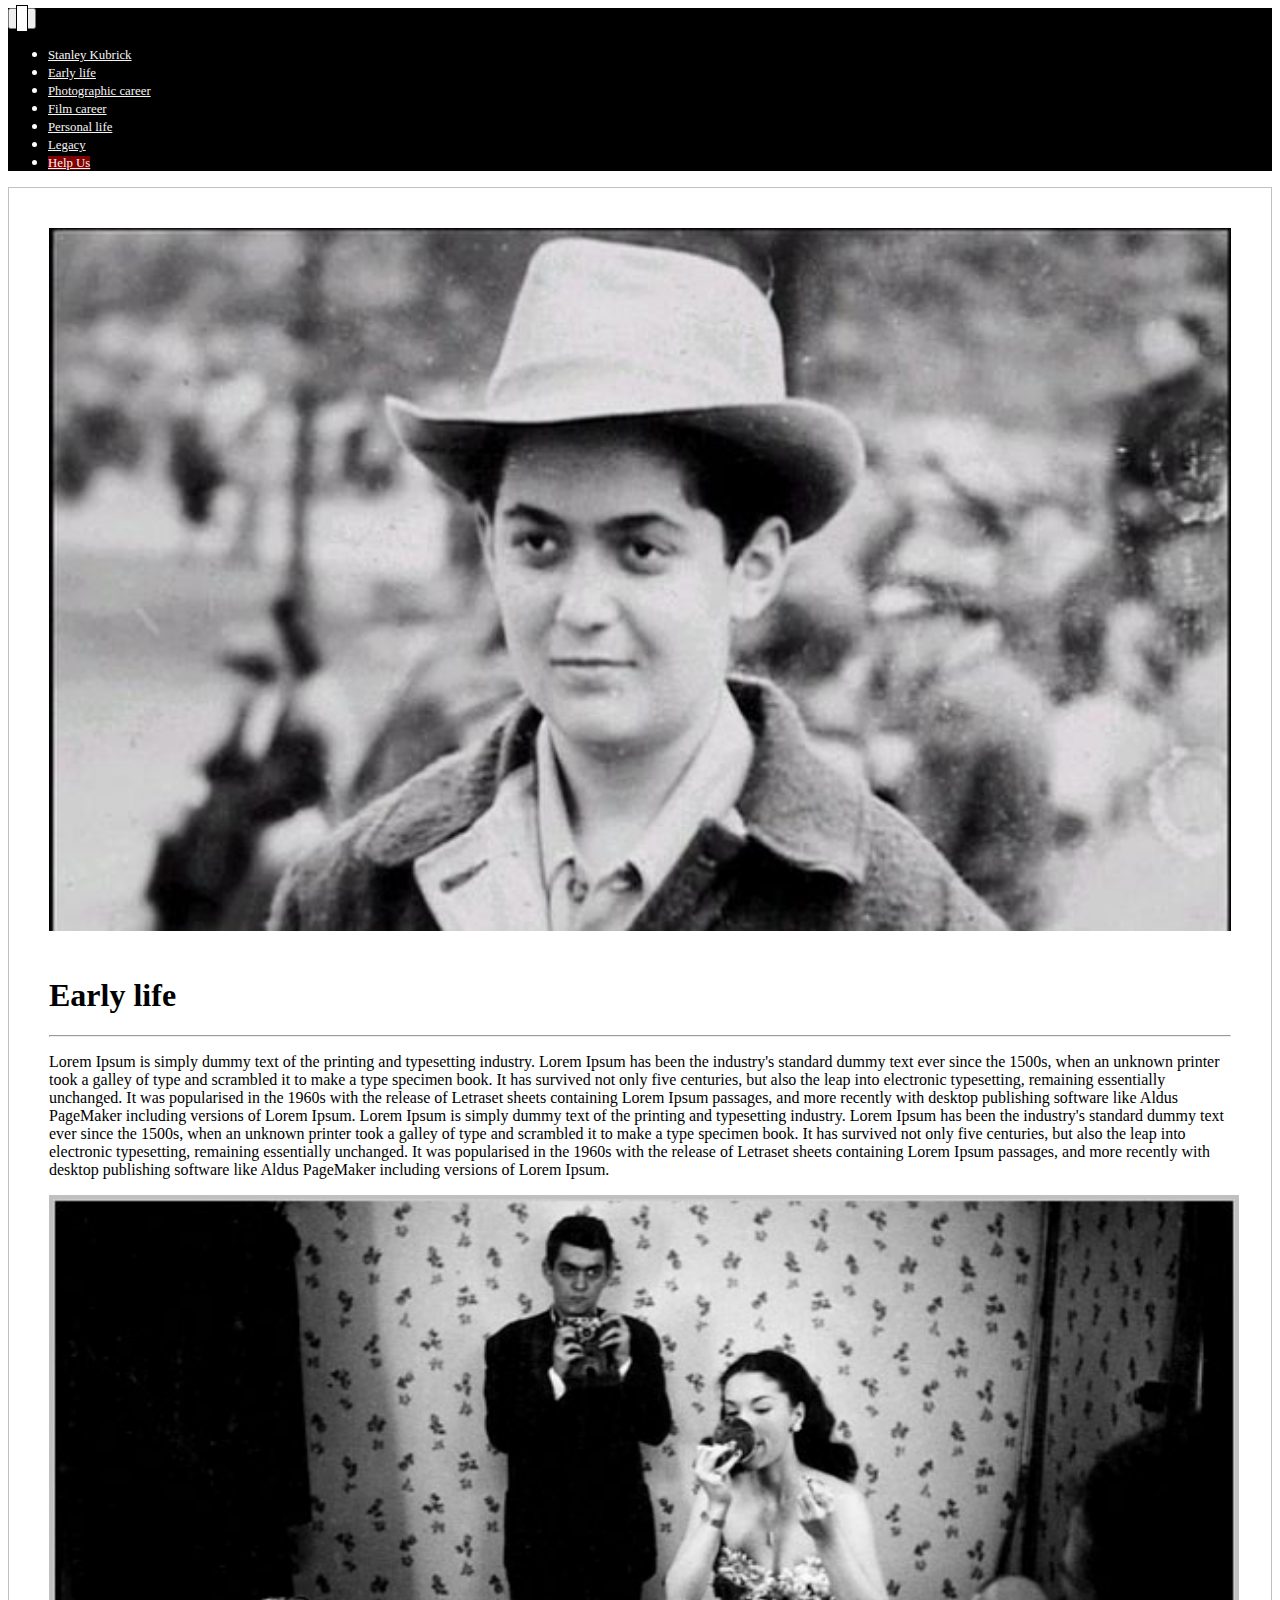
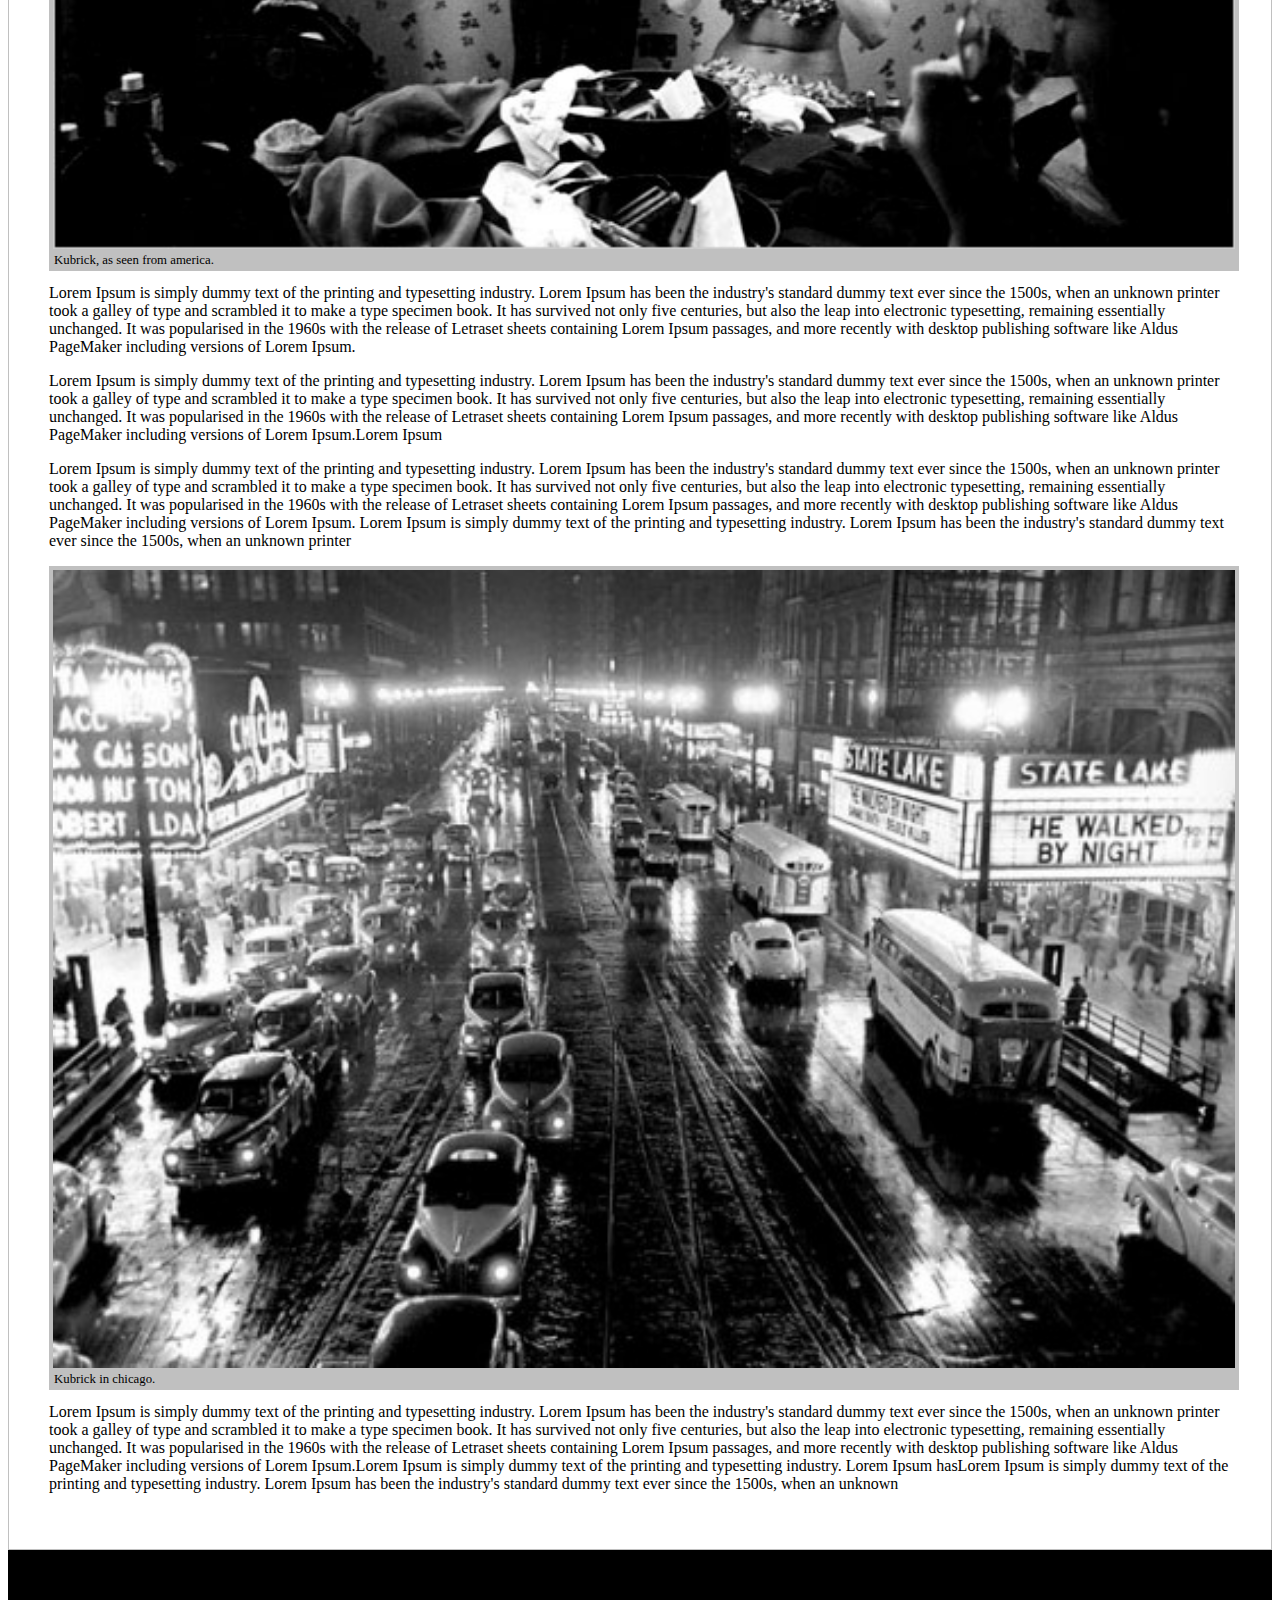
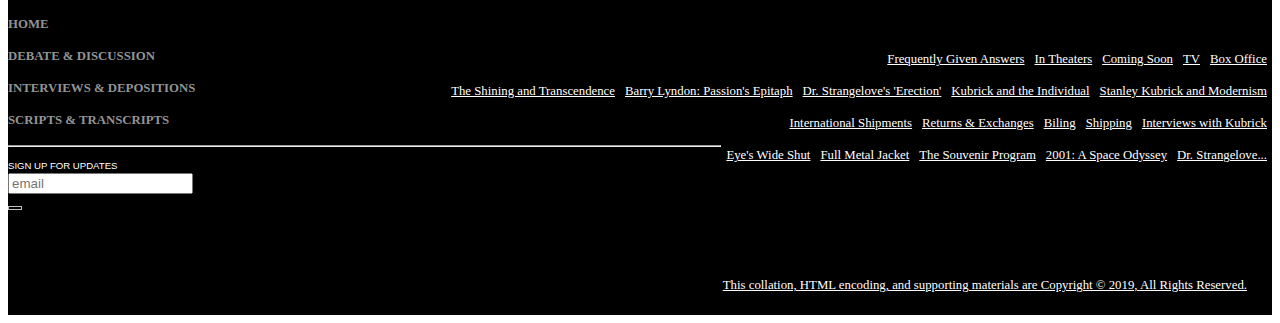
<file: earlylife.html>
<!DOCTYPE html>
<html lang="en">
<head>
	<meta charset="UTF-8">
	<title>Document</title>

	<!-- Bootstrap CSS -->
	<link rel="stylesheet" href="https://stackpath.bootstrapcdn.com/bootstrap/4.2.1/css/bootstrap.min.css" integrity="sha384-GJzZqFGwb1QTTN6wy59ffF1BuGJpLSa9DkKMp0DgiMDm4iYMj70gZWKYbI706tWS" crossorigin="anonymous">

	<!-- font awesome -->
	<link rel="stylesheet" href="https://use.fontawesome.com/releases/v5.7.0/css/all.css" integrity="sha384-lZN37f5QGtY3VHgisS14W3ExzMWZxybE1SJSEsQp9S+oqd12jhcu+A56Ebc1zFSJ" crossorigin="anonymous">

	<!-- CSS -->
	<link rel="stylesheet" type="text/css" href="estilo.css">
</head>
<body>

<nav class="navbar navbar-expand-sm navbar-light">

<div class="mx-auto d-sm-flex d-block flex-sm-nowrap">

<button class="navbar-toggler" type="button" data-toggle="collapse" data-target="#navbarsExample11" aria-expanded="false" aria-label="Toggle navigation">
<span class="navbar-toggler-icon"></span>
</button>

	<div class="collapse navbar-collapse text-center" id="navbarsExample11">
		<ul class="navbar-nav">

		<li class="nav-item active">
		<a class="nav-link" href="index.html">Stanley Kubrick</a>
		</li>

		<li class="nav-item">
		<a class="nav-link" href="earlylife.html">Early life</a>
		</li>

		<li class="nav-item">
		<a class="nav-link" href="photographic.html">Photographic career</a>
		</li>

		<li class="nav-item">
		<a class="nav-link" href="filmcareer.html">Film career</a>
		</li>

		<li class="nav-item">
		<a class="nav-link" href="personal.html">Personal life</a>
		</li>

		<li class="nav-item">
		<a class="nav-link" href="legacy.html">Legacy</a>
		</li>

			<li class="nav-item">
		<a class="nav-link helpus" href="helpus.html">Help Us</a>
		</li>

		</ul>
</div>
</div>
</nav>


<header style="background: whitesmoke;">

<div class="container" style="border: 1px solid silver;padding: 40px;background: white;">
	
	<div class="row">

	<div class="col-sm-12" style="padding-bottom: 20px;">
		<img src="img/inface.jpg" width="100%" height="100%">
	</div>
	
	<div class="col-sm-12">
	<h1>Early life</h1>
	<hr style="background: silver;">
	<p class="font-weight-light">Lorem Ipsum is simply dummy text of the printing and typesetting industry. Lorem Ipsum has been the industry's standard dummy text ever since the 1500s, when an unknown printer took a galley of type and scrambled it to make a type specimen book. It has survived not only five centuries, but also the leap into electronic typesetting, remaining essentially unchanged. It was popularised in the 1960s with the release of Letraset sheets containing Lorem Ipsum passages, and more recently with desktop publishing software like Aldus PageMaker including versions of Lorem Ipsum. Lorem Ipsum is simply dummy text of the printing and typesetting industry. Lorem Ipsum has been the industry's standard dummy text ever since the 1500s, when an unknown printer took a galley of type and scrambled it to make a type specimen book. It has survived not only five centuries, but also the leap into electronic typesetting, remaining essentially unchanged. It was popularised in the 1960s with the release of Letraset sheets containing Lorem Ipsum passages, and more recently with desktop publishing software like Aldus PageMaker including versions of Lorem Ipsum.
	</p>
	</div>
	</div> <!-- fim row -->

	<div class="row">

	<div class="col-sm-4">
	<img src="img/showgirl.jpg" width="100%" 
	style="border: 4px solid silver;border-bottom: 22px solid silver">

	<p style="margin-top: -22px; margin-left: 5px; font-size: 0.8em;">
		Kubrick, as seen from america.
	</p>

	</div> <!-- fim col-sm-4 -->

	<div class="col-sm-8">
	<p class="font-weight-light">Lorem Ipsum is simply dummy text of the printing and typesetting industry. Lorem Ipsum has been the industry's standard dummy text ever since the 1500s, when an unknown printer took a galley of type and scrambled it to make a type specimen book. It has survived not only five centuries, but also the leap into electronic typesetting, remaining essentially unchanged. It was popularised in the 1960s with the release of Letraset sheets containing Lorem Ipsum passages, and more recently with desktop publishing software like Aldus PageMaker including versions of Lorem Ipsum. </p>
	</div>
	
	<div class="col-sm-12">

	<p class="font-weight-light">Lorem Ipsum is simply dummy text of the printing and typesetting industry. Lorem Ipsum has been the industry's standard dummy text ever since the 1500s, when an unknown printer took a galley of type and scrambled it to make a type specimen book. It has survived not only five centuries, but also the leap into electronic typesetting, remaining essentially unchanged. It was popularised in the 1960s with the release of Letraset sheets containing Lorem Ipsum passages, and more recently with desktop publishing software like Aldus PageMaker including versions of Lorem Ipsum.Lorem Ipsum 
	</p>
	</div>

	</div> <!-- fim row -->
	
	<div class="row">

	
	<div class="col-sm-8">
	<p class="font-weight-light">Lorem Ipsum is simply dummy text of the printing and typesetting industry. Lorem Ipsum has been the industry's standard dummy text ever since the 1500s, when an unknown printer took a galley of type and scrambled it to make a type specimen book. It has survived not only five centuries, but also the leap into electronic typesetting, remaining essentially unchanged. It was popularised in the 1960s with the release of Letraset sheets containing Lorem Ipsum passages, and more recently with desktop publishing software like Aldus PageMaker including versions of Lorem Ipsum. Lorem Ipsum is simply dummy text of the printing and typesetting industry. Lorem Ipsum has been the industry's standard dummy text ever since the 1500s, when an unknown printer 
	</p>
	</div>
	
		<div class="col-sm-4">
	<img src="img/chicago.jpg" width="100%" 
	style="border: 4px solid silver;border-bottom: 22px solid silver">

	<p style="margin-top: -22px; margin-left: 5px; font-size: 0.8em;">
		Kubrick in chicago.
	</p>

	</div> 


	</div> <!-- fim row -->

	<p class="font-weight-light">Lorem Ipsum is simply dummy text of the printing and typesetting industry. Lorem Ipsum has been the industry's standard dummy text ever since the 1500s, when an unknown printer took a galley of type and scrambled it to make a type specimen book. It has survived not only five centuries, but also the leap into electronic typesetting, remaining essentially unchanged. It was popularised in the 1960s with the release of Letraset sheets containing Lorem Ipsum passages, and more recently with desktop publishing software like Aldus PageMaker including versions of Lorem Ipsum.Lorem Ipsum is simply dummy text of the printing and typesetting industry. Lorem Ipsum hasLorem Ipsum is simply dummy text of the printing and typesetting industry. Lorem Ipsum has been the industry's standard dummy text ever since the 1500s, when an unknown</p>

</div> <!-- fim container -->
	
</header>




<footer style="background: black;">
	<div class="container">
	<div class="row">

	<div class="col-md-3">
	<h4 class="">Home</h4>
	<ul class="navbar-nav">
		<li><a href="">Box Office</a></li>
		<li><a href="">TV</a></li>
		<li><a href="">Coming Soon</a></li>
		<li><a href="">In Theaters</a></li>
		<li><a href="">Frequently Given Answers</a></li>
	</ul>
	</div>



	<div class="col-md-3">
	<h4 cl>Debate & Discussion</h4>
	<ul class="navbar-nav">
		<li><a href="">Stanley Kubrick and Modernism </a></li>
		<li><a href="">Kubrick and the Individual </a></li>
		<li><a href="">Dr. Strangelove's 'Erection'</a></li>
		<li><a href="">Barry Lyndon: Passion's Epitaph </a></li>
		<li><a href="">The Shining and Transcendence </a></li>
	</ul>
	</div>

	<div class="col-md-3">
	<h4 cl>Interviews & Depositions</h4>
	<ul class="navbar-nav">
		<li><a href="">Interviews with Kubrick</a></li>
		<li><a href="">Shipping</a></li>
		<li><a href="">Biling</a></li>
		<li><a href="">Returns & Exchanges</a></li>
		<li><a href="">International Shipments</a></li>

	</ul>
	</div>

	<div class="col-md-3">
	<h4 cl>Scripts & Transcripts</h4>
	<ul class="navbar-nav">
		<li><a href="">Dr. Strangelove...</a></li>
		<li><a href="">2001: A Space Odyssey </a></li>
		<li><a href="">The Souvenir Program</a></li>
		<li><a href="">Full Metal Jacket</a></li>
		<li><a href="">Eye's Wide Shut</a></li>
	</ul>
	</div>
	</div>
	<hr style="background: grey;">

<div class="row">

<div class="col-sm-2" >
<label for="" style="
color: white;
font-size: 0.6em;
text-transform: uppercase;" class="fontFutura">Sign up for updates</label>
</div>

<div class="col-sm-6">

<form class="form-inline">

<div class="form-group mb-2 ">
<input type="email" class="form-control" placeholder="email">
</div>

<button type="submit" class="btn ply mb-2"><i class="fas fa-play"></i>
</button>
</form>


</div>


<div class="col-sm-4" style="text-align: right;">
	<a href="#"><i class="icon2 fab fa-facebook-square"></i></a>
	<a href="#"><i class="icon2 fab fa-twitter-square"></i></a>
	<a href="#"><i class="icon2 fab fa-instagram"></i></a>
	<a href="#"><i class="icon2 fab fa-google-plus-square"></i></a>
	<a href="#"><i class="icon2 fab fa-tumblr-square"></i></a>
</div>

</div>


<div class="row">

	<div class="col-sm-12" style="padding: 20px;">

<ul class="navbar-nav">
<li class="text-center"><a href="">This collation, HTML encoding, and supporting materials are Copyright © 2019, All Rights Reserved.</a></li>


</ul>
</div>

	</div>
</div>




</div>
</footer>








<script
  src="https://code.jquery.com/jquery-3.3.1.js"
  integrity="sha256-2Kok7MbOyxpgUVvAk/HJ2jigOSYS2auK4Pfzbm7uH60="
  crossorigin="anonymous"></script>

  <script src="https://stackpath.bootstrapcdn.com/bootstrap/4.3.1/js/bootstrap.bundle.min.js" integrity="sha384-xrRywqdh3PHs8keKZN+8zzc5TX0GRTLCcmivcbNJWm2rs5C8PRhcEn3czEjhAO9o" crossorigin="anonymous"></script>
</body>
</html>
</file>
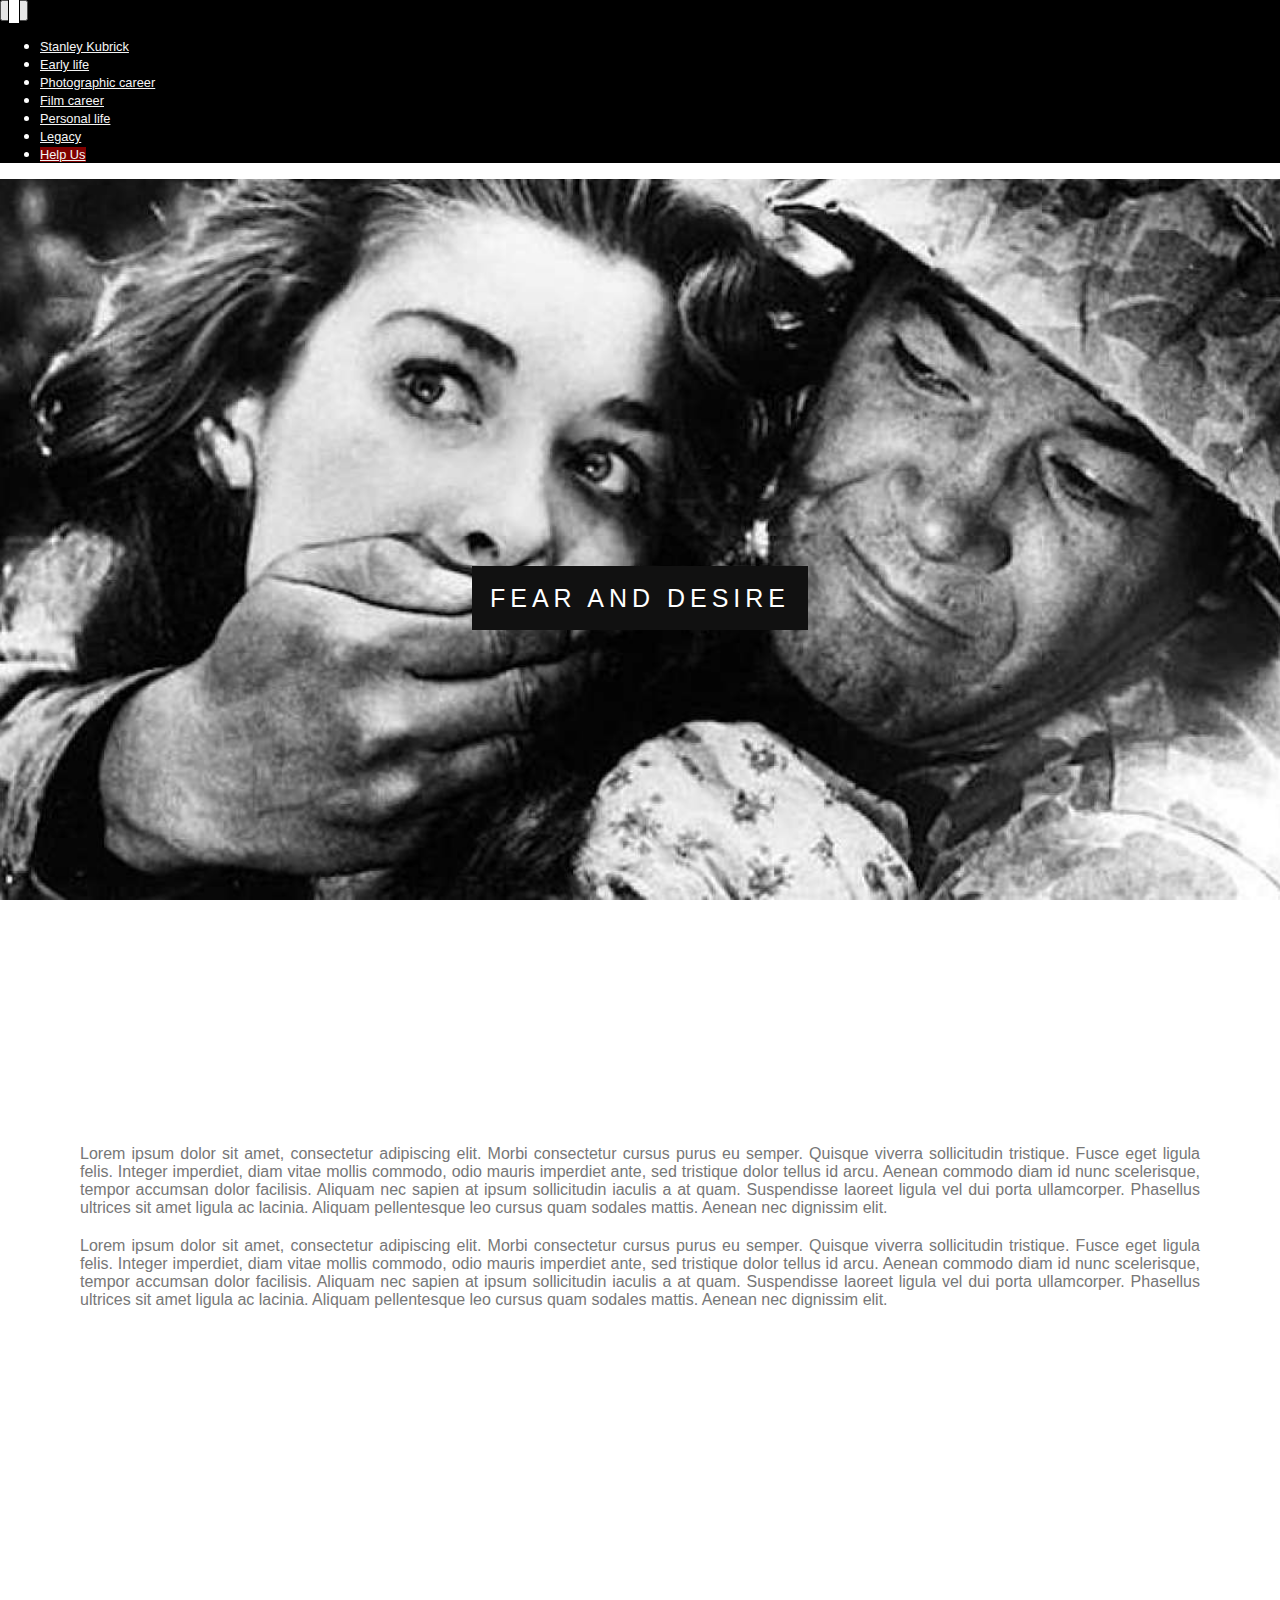
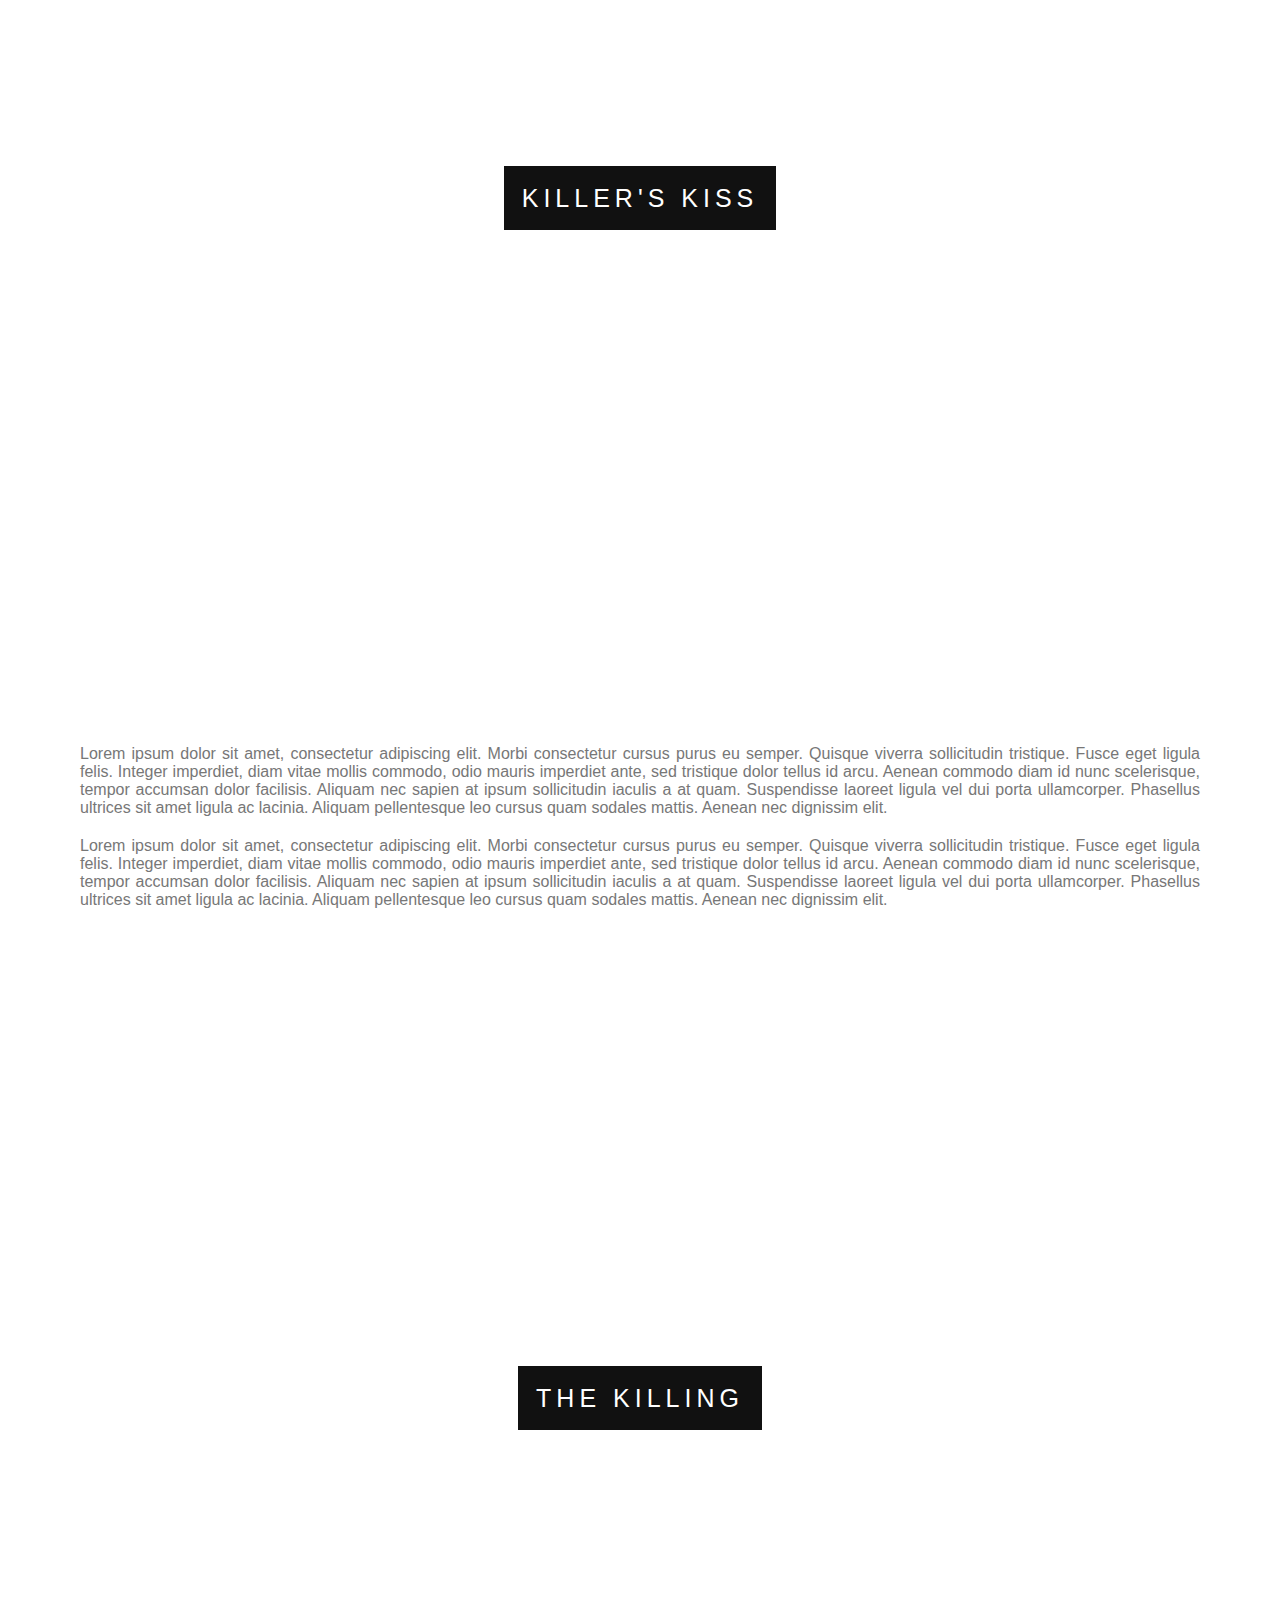
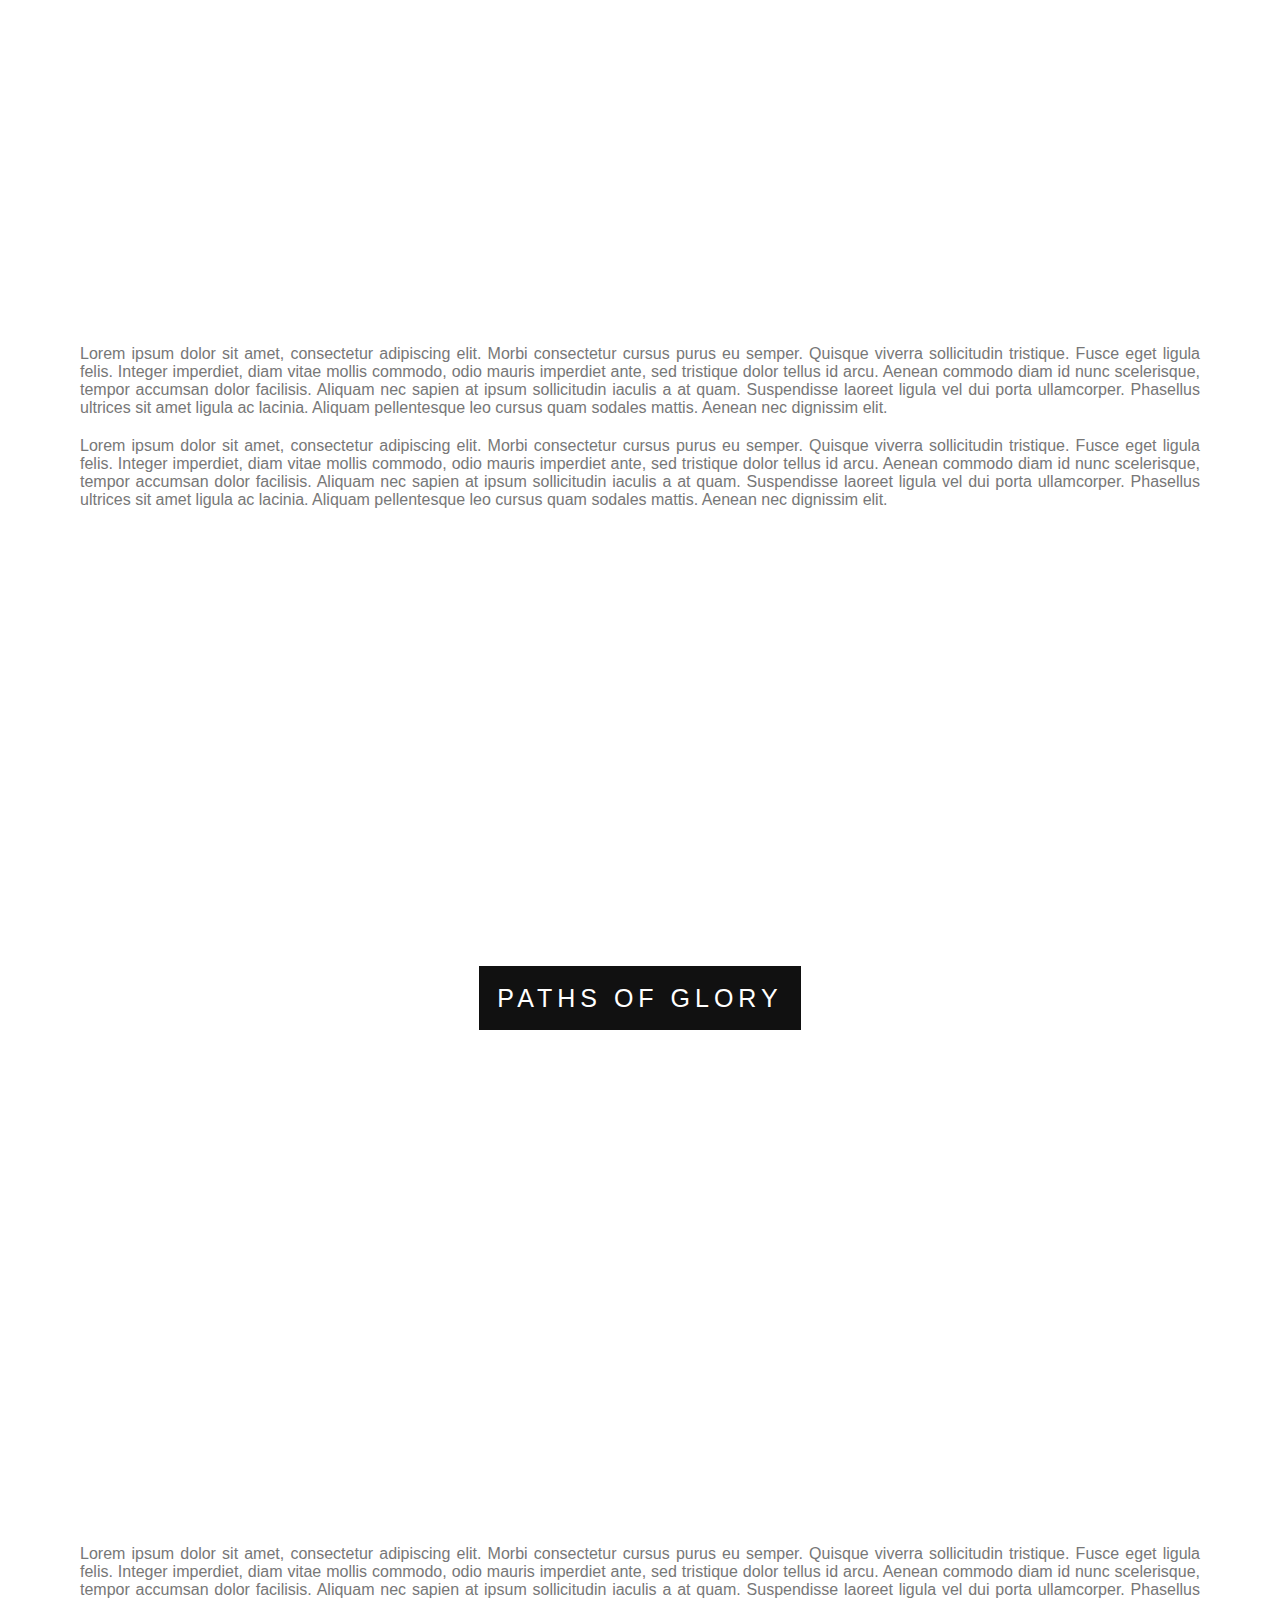
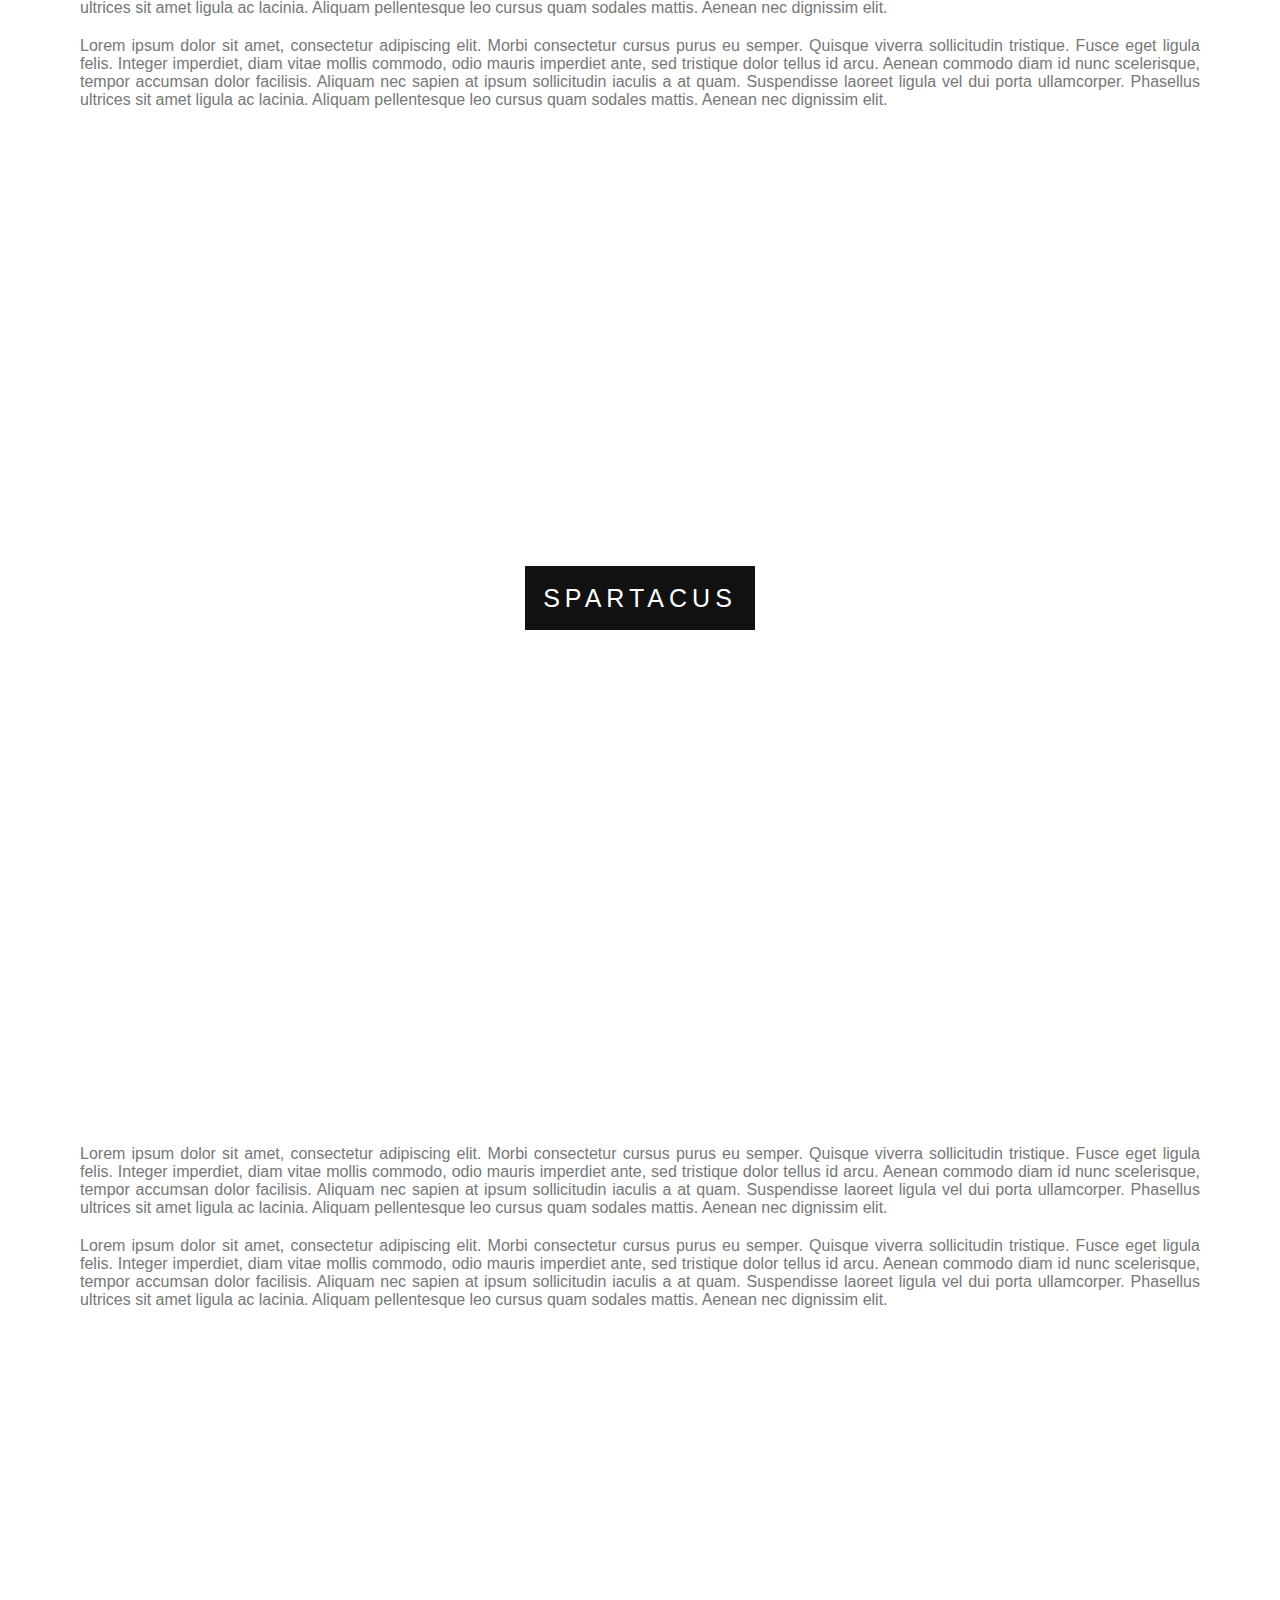
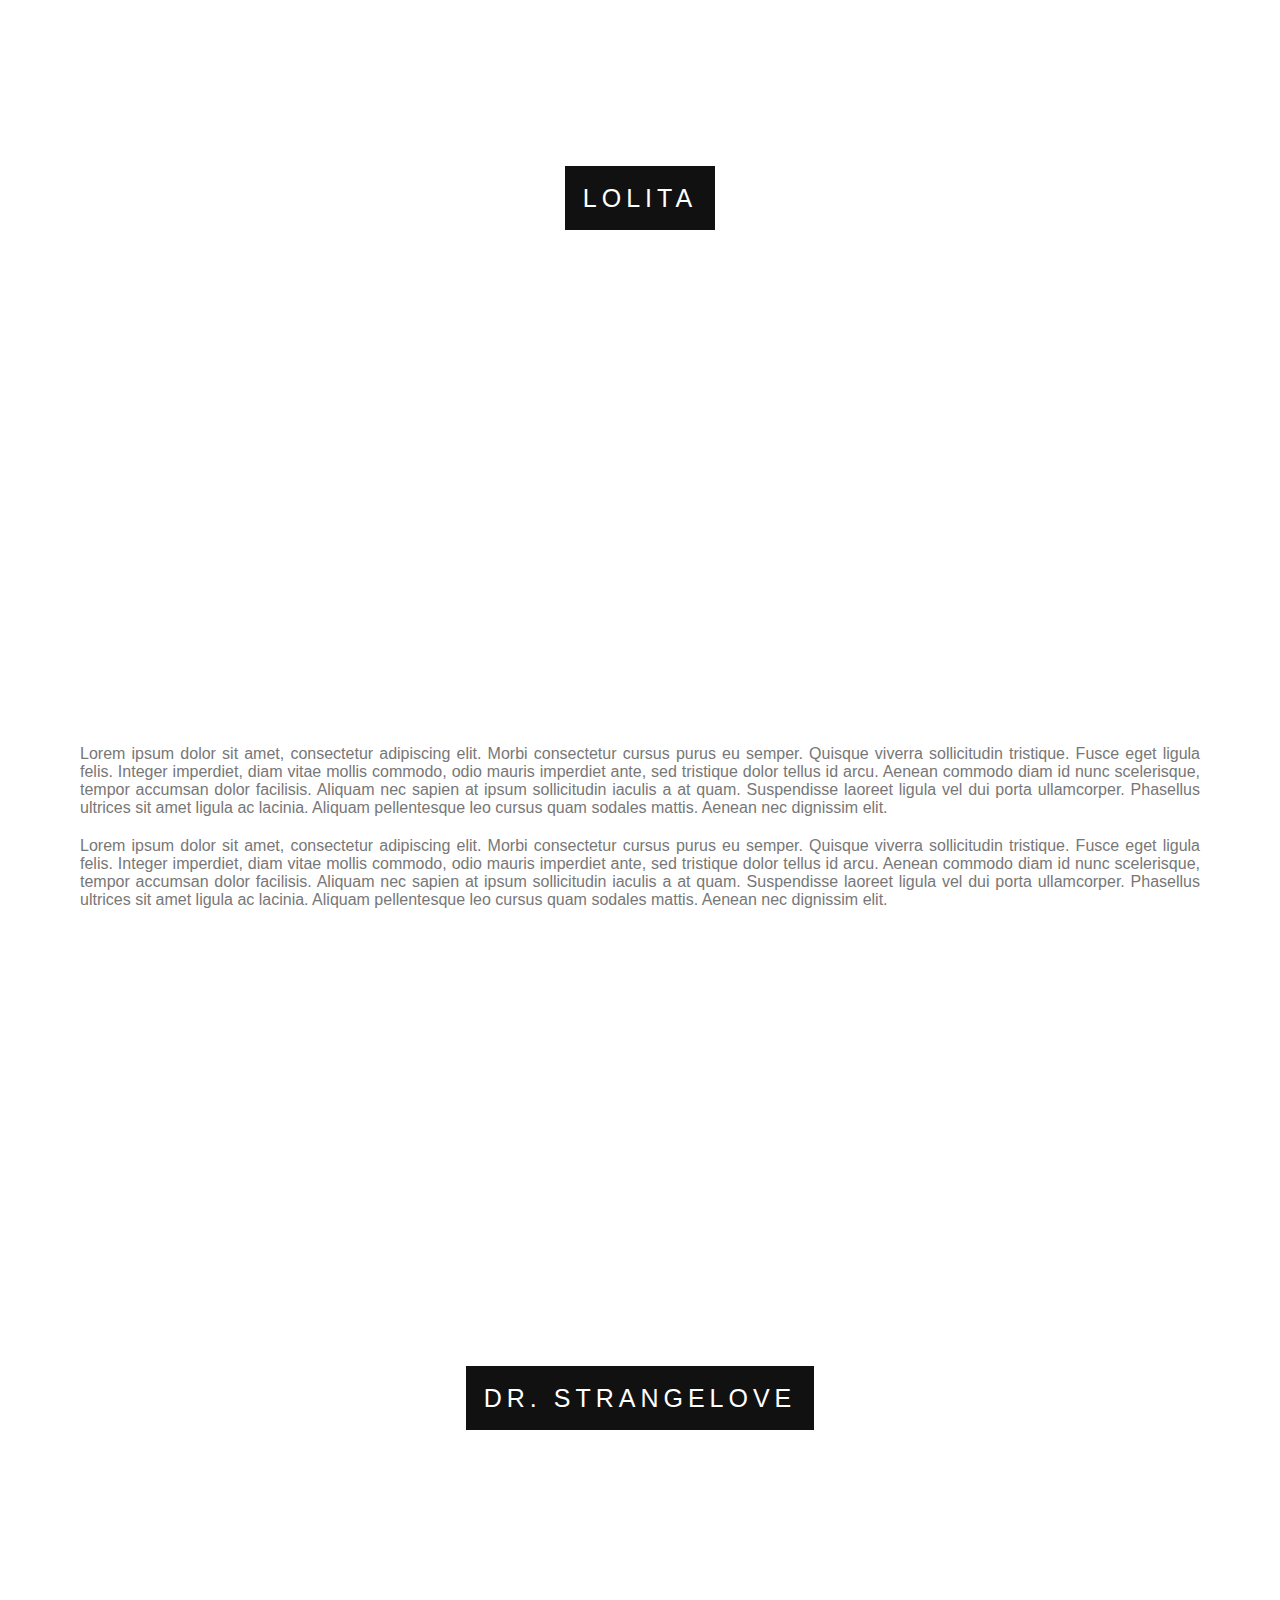
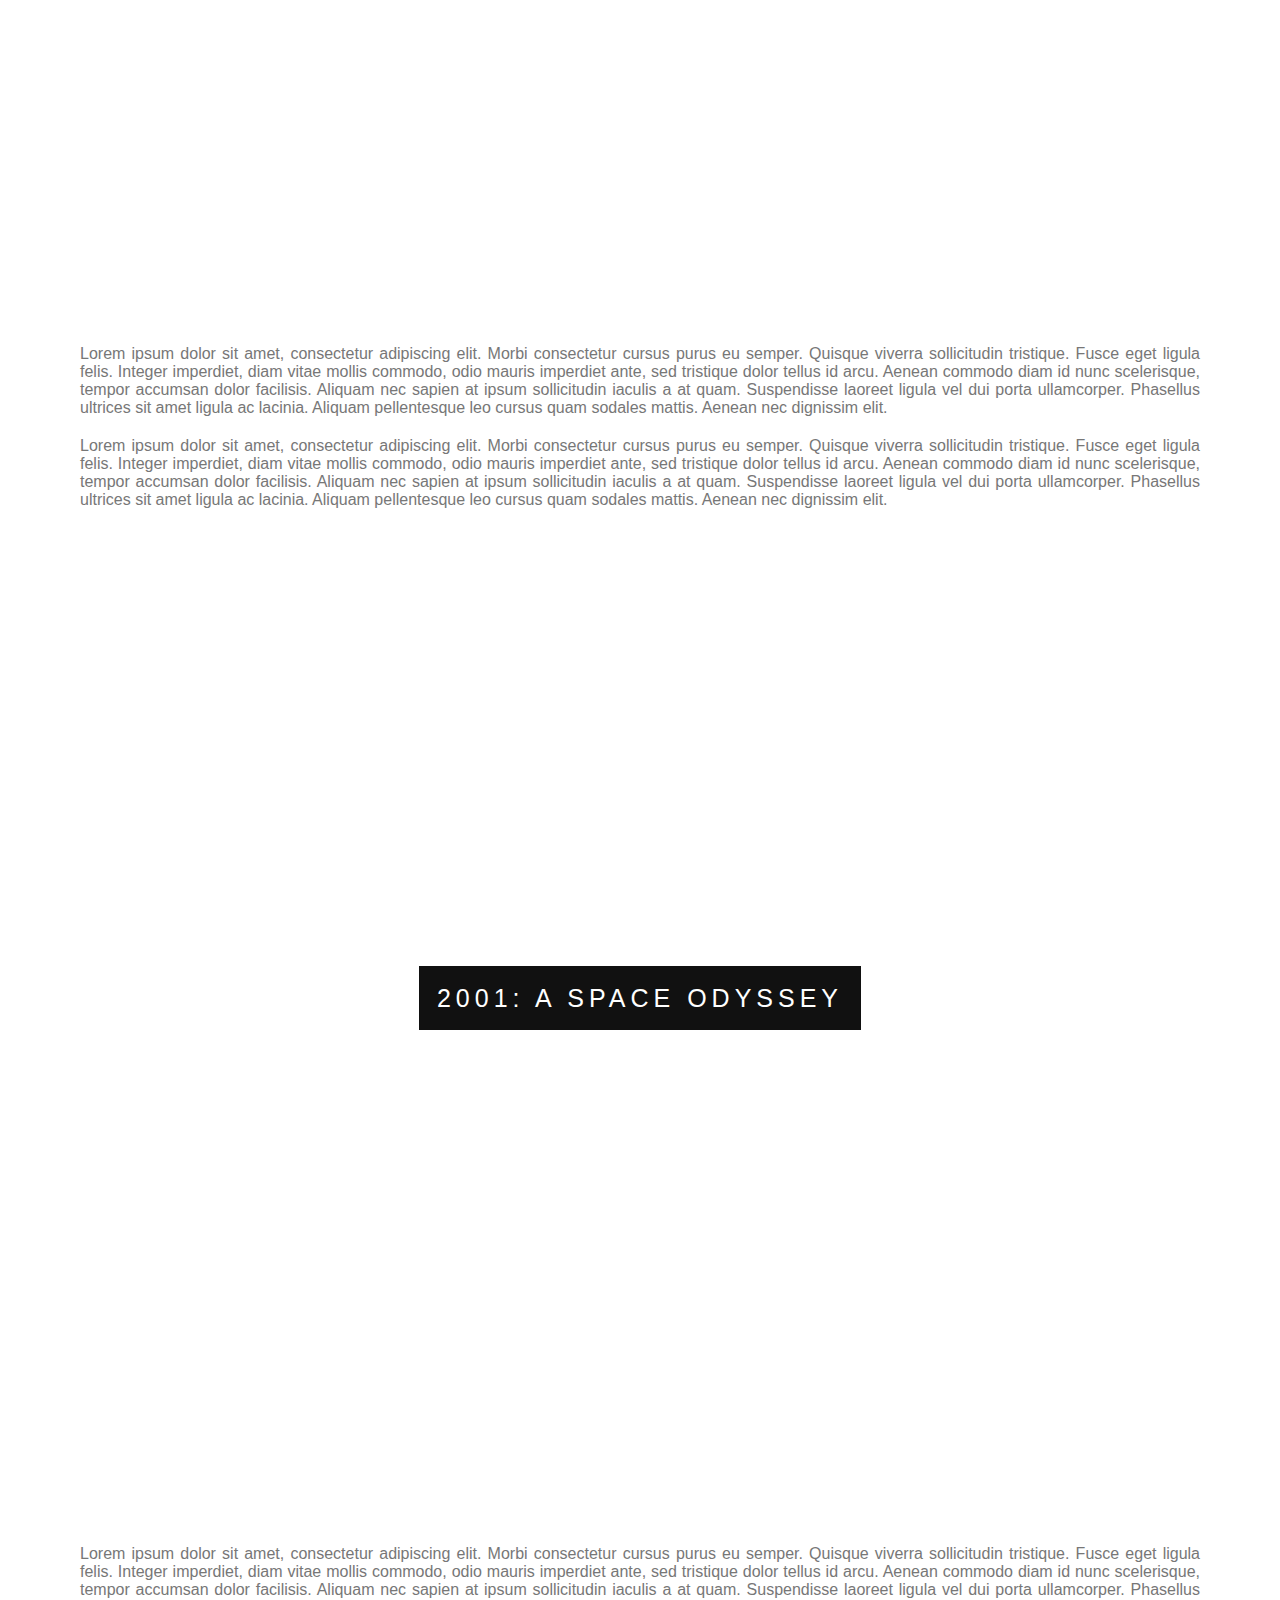
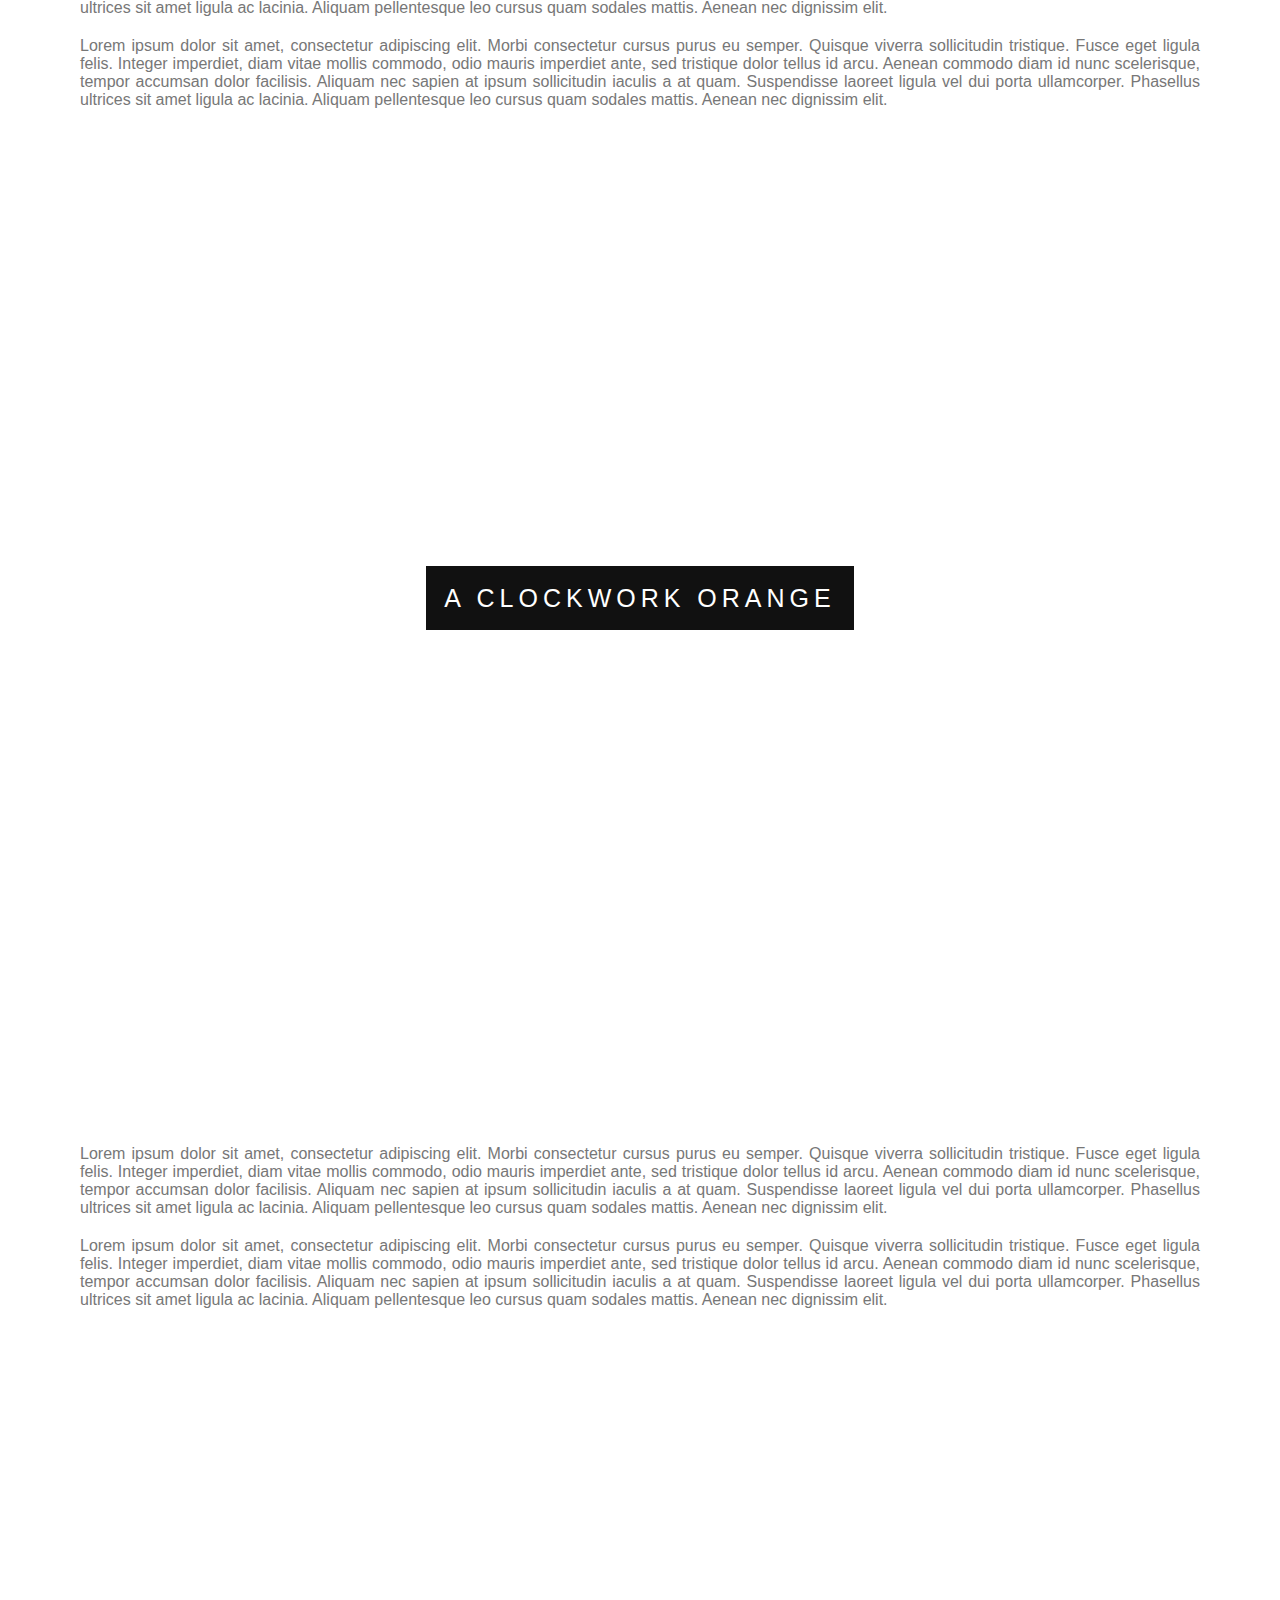
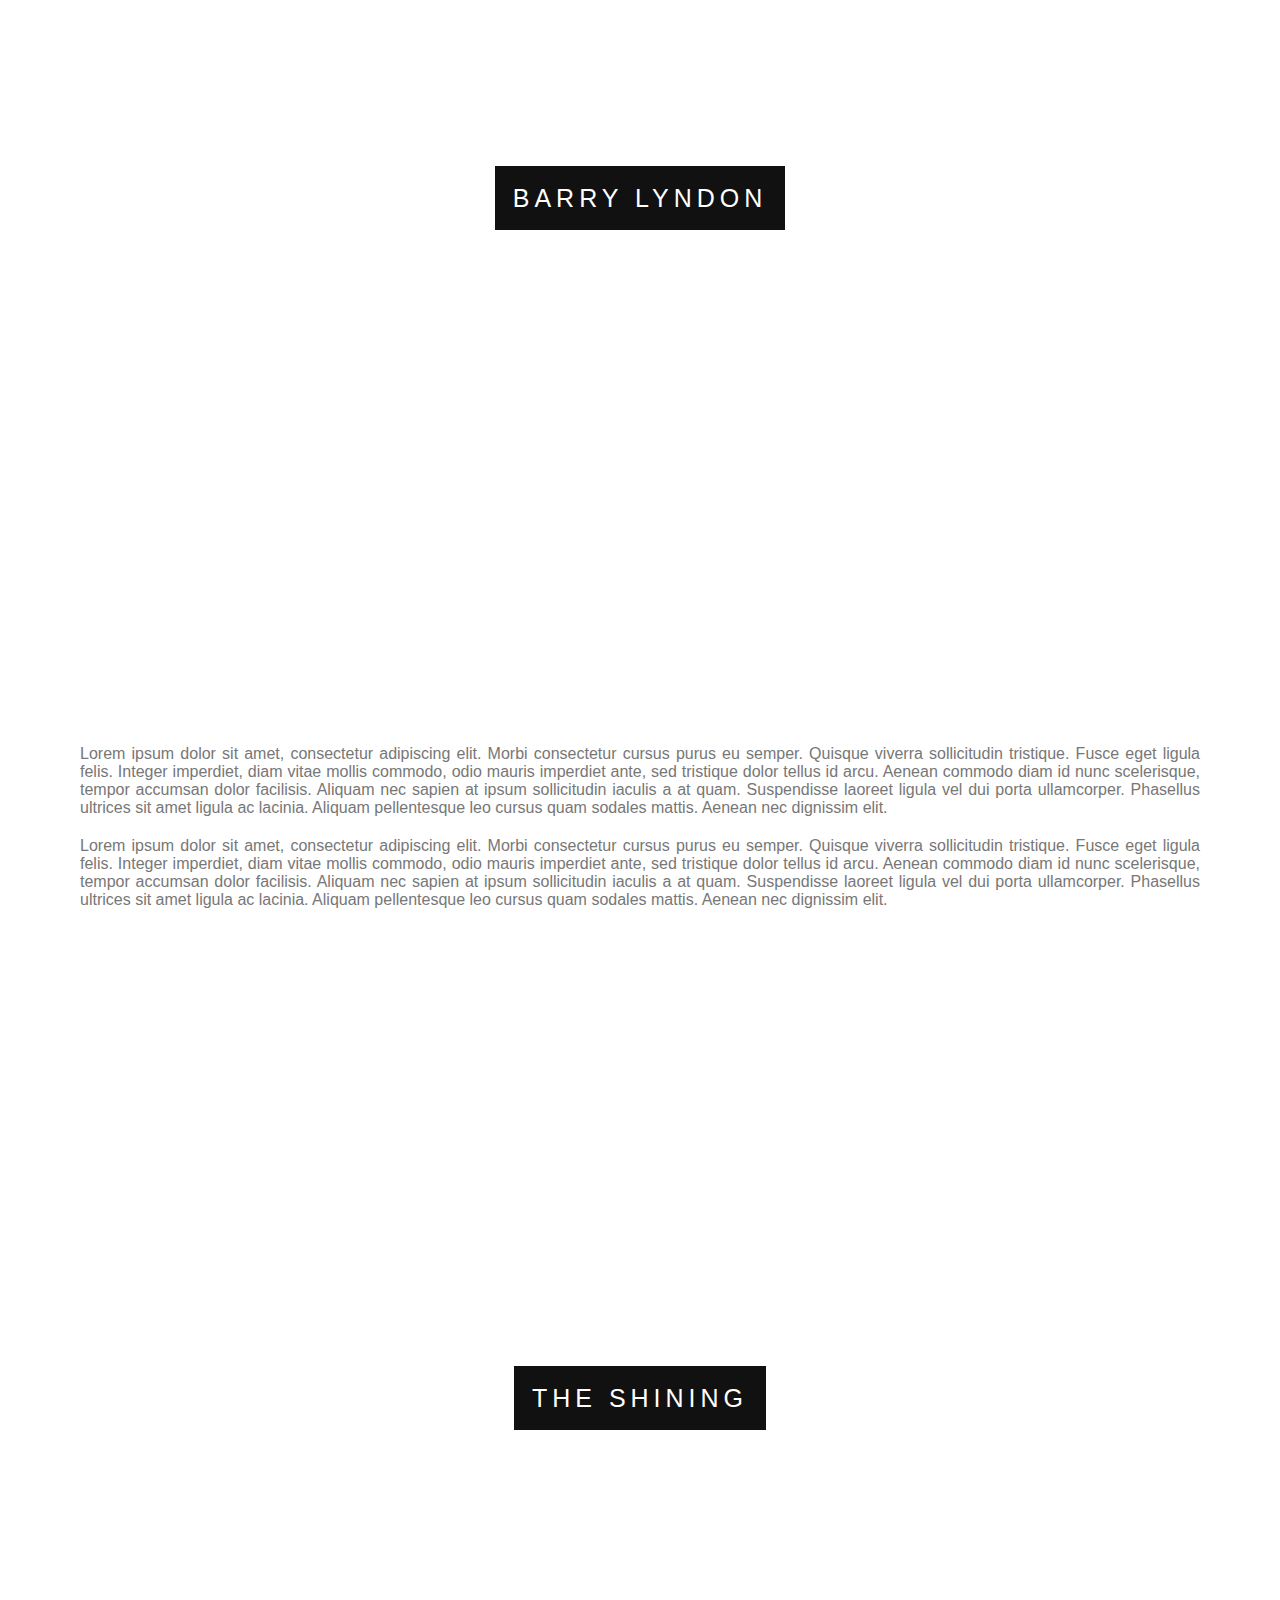
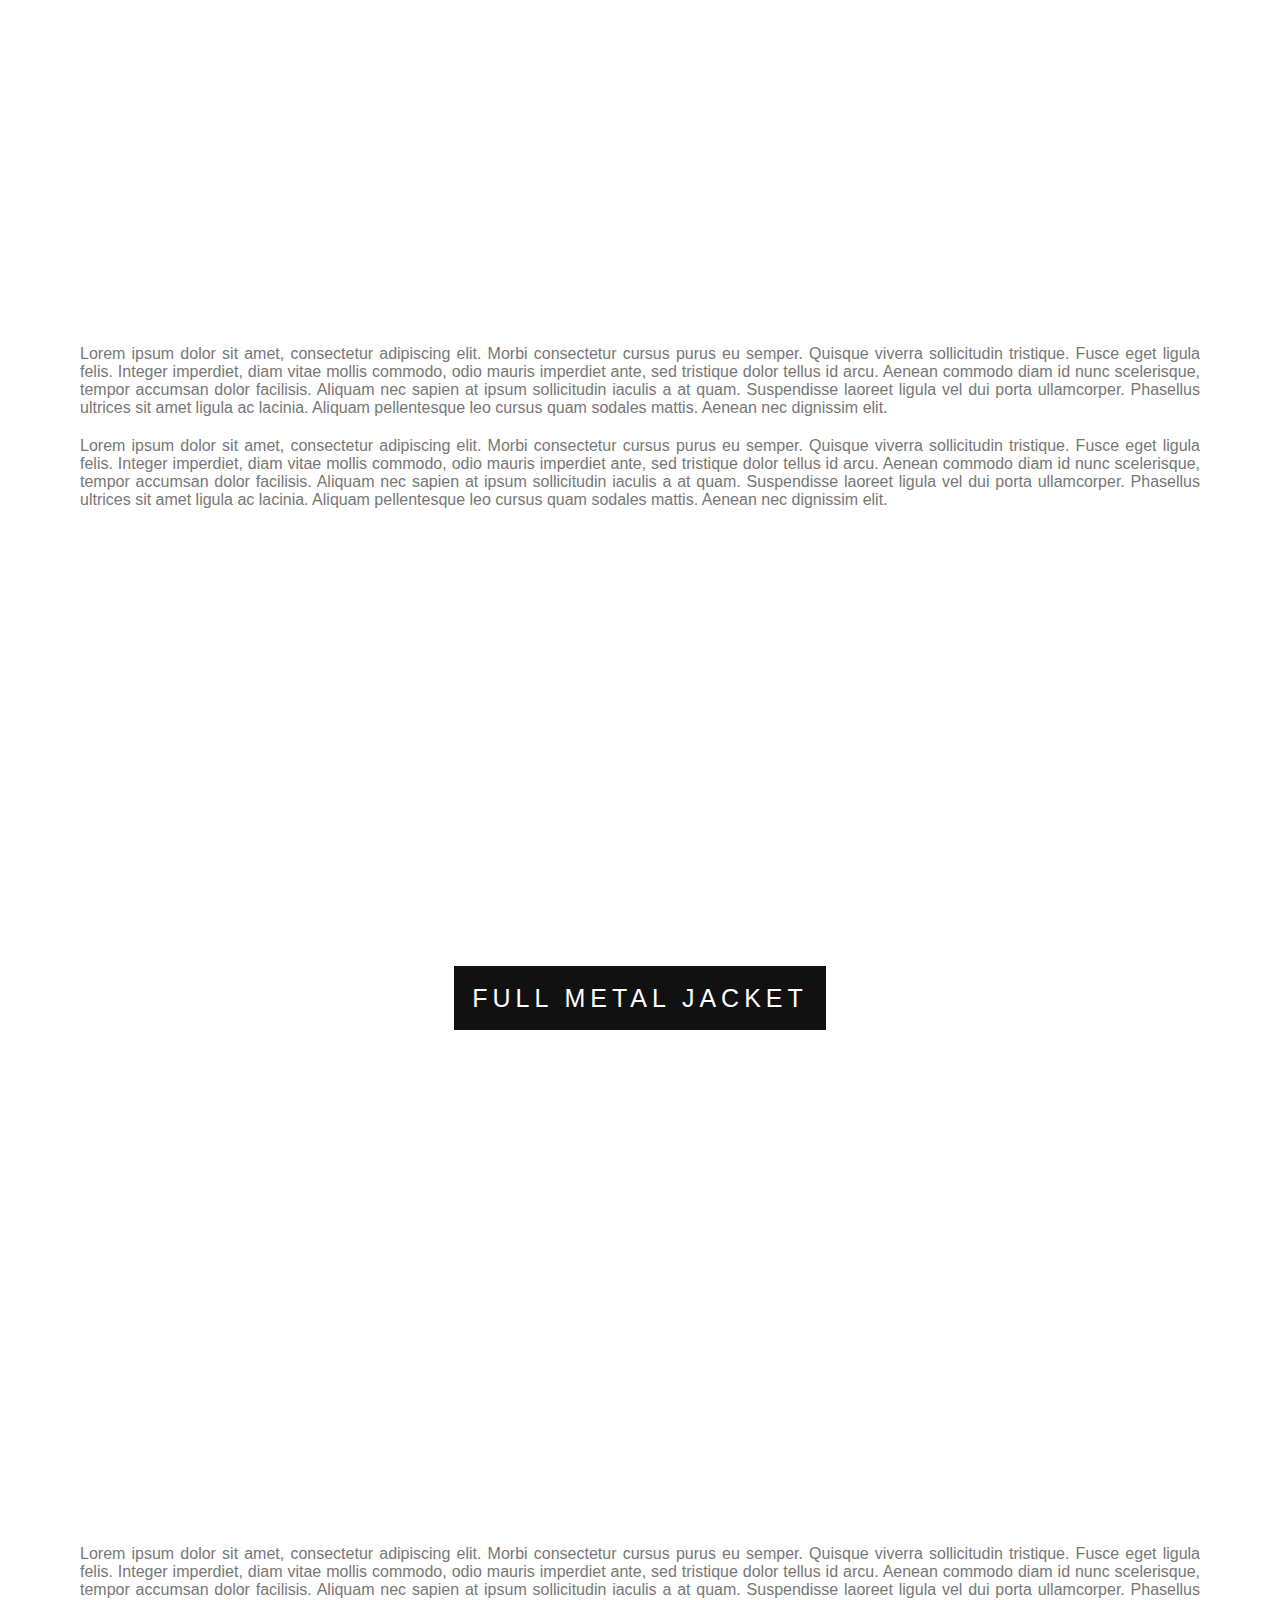
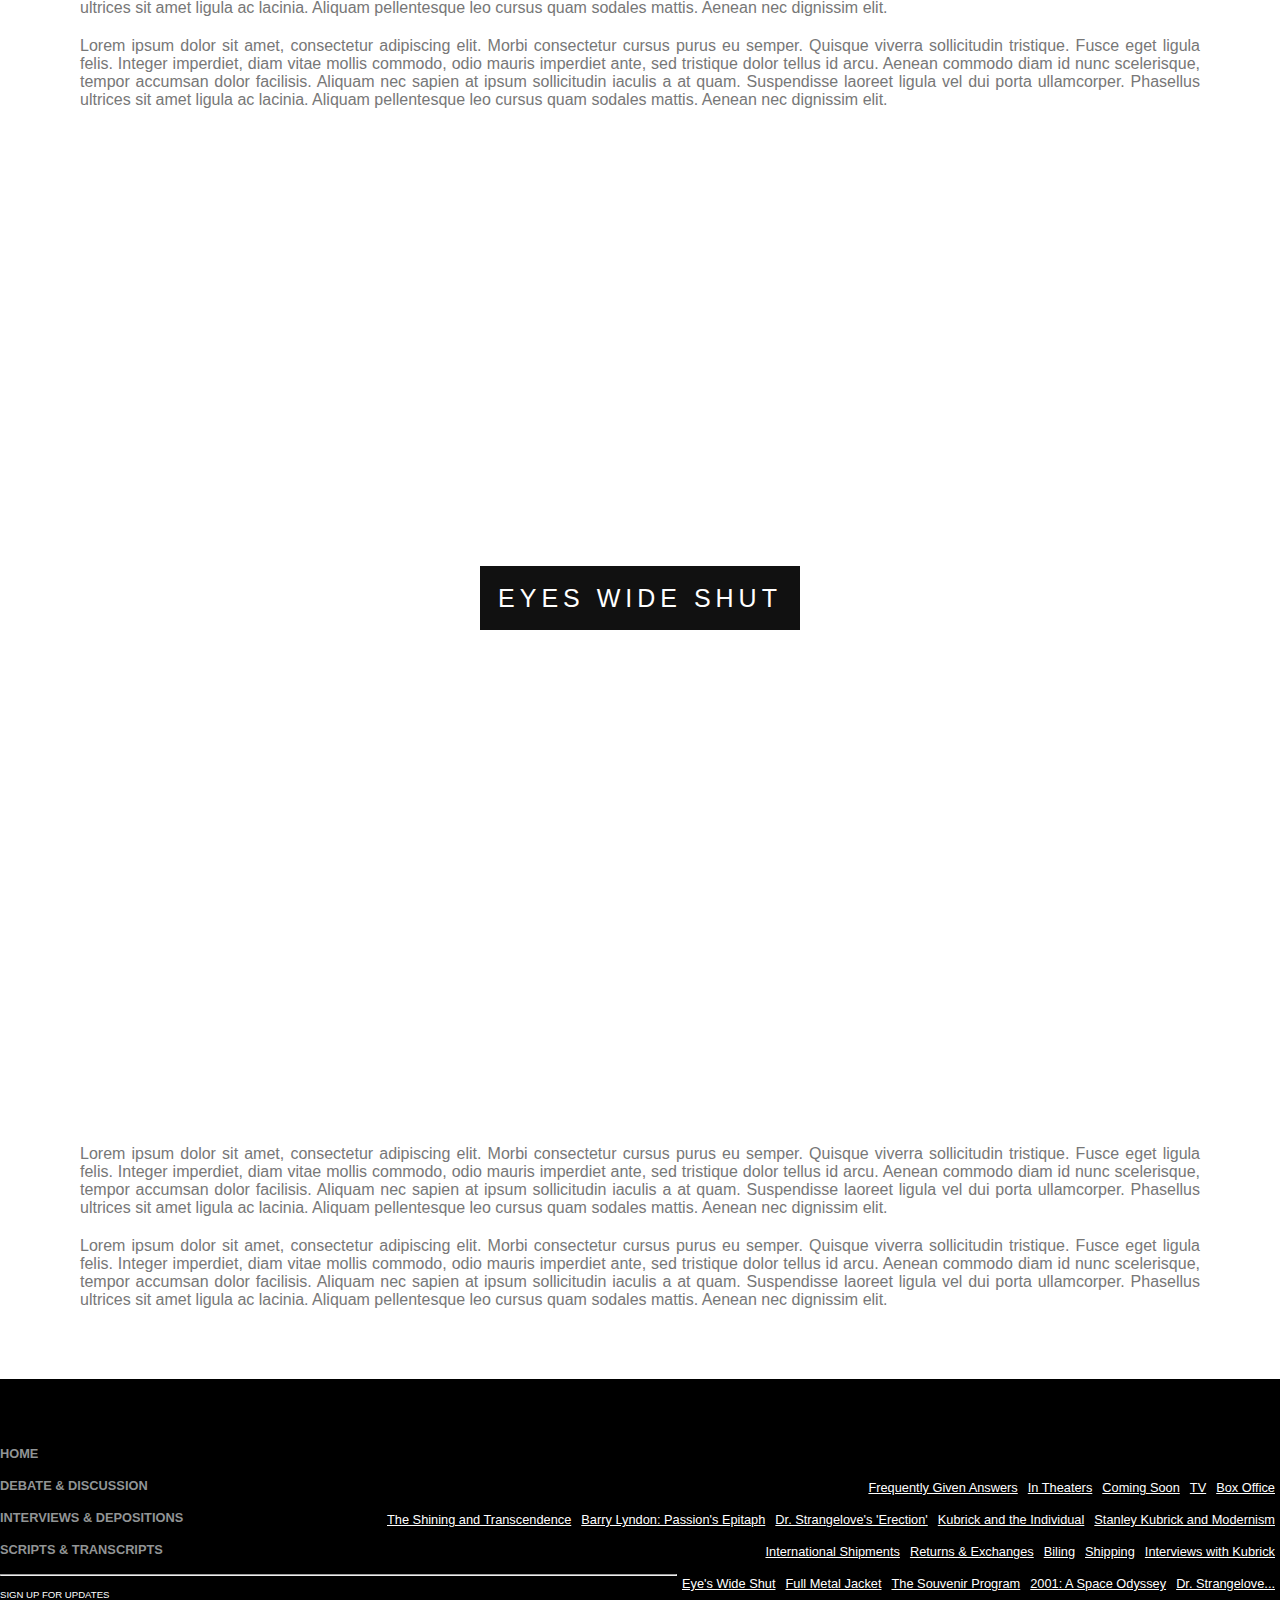
<file: filmcareer.html>
<!DOCTYPE html>
<html lang="en">
<head>
	<meta charset="UTF-8">
	<title>Document</title>

	<!-- Bootstrap CSS -->
	<link rel="stylesheet" href="https://stackpath.bootstrapcdn.com/bootstrap/4.2.1/css/bootstrap.min.css" integrity="sha384-GJzZqFGwb1QTTN6wy59ffF1BuGJpLSa9DkKMp0DgiMDm4iYMj70gZWKYbI706tWS" crossorigin="anonymous">

	<!-- font awesome -->
	<link rel="stylesheet" href="https://use.fontawesome.com/releases/v5.7.0/css/all.css" integrity="sha384-lZN37f5QGtY3VHgisS14W3ExzMWZxybE1SJSEsQp9S+oqd12jhcu+A56Ebc1zFSJ" crossorigin="anonymous">

	<!-- CSS -->
	<link rel="stylesheet" type="text/css" href="estilo.css">

	<style type="text/css">

		/* Configuração padrão da página
		-------------------------------*/
		body, html {
			margin: 0;
			font: 16px "Lato", sans-serif;
			color: #777;
			height: 100%;
		}

		.conteudo {
			color: #777;
			background-color: white;
			text-align: justify;
			padding: 50px 80px;
		}

		h3 {
			text-transform: uppercase;
			color: #111;
			text-align: center;
		}

		p{
			margin-bottom: 20px;
		}

		/* Efeito Parallax
		-------------------------------*/
		.caixa1, .caixa2, .caixa3, .caixa4, .caixa5,
		.caixa6, .caixa7, .caixa8, .caixa9, .caixa10,
		.caixa11, .caixa12, .caixa0{
			position: relative;
			height: 100%;
			background-repeat: no-repeat;
			background-size: cover;
			background-position: center;
			background-attachment: fixed; 
		}

		.caixa0 {
			background-image: url(img/poster0.jpg);
		}

		.caixa1 {
			background-image: url(img/poster1.jpg);
		}

		.caixa2 {
			background-image: url(img/poster2.jpg);
		}

		.caixa3 {
			background-image: url(img/poster3.jpg);
		}
		.caixa4 {
			background-image: url(img/poster4.jpg);
		}

		.caixa5 {
			background-image: url(img/poster5.jpg);
		}

		.caixa6 {
			background-image: url(img/poster6.jpg);
		}

		.caixa7 {
			background-image: url(img/poster7.jpg);
		}
		.caixa8 {
			background-image: url(img/poster8.jpg);
		}

		.caixa9 {
			background-image: url(img/poster9.jpg);
		}

		.caixa10 {
			background-image: url(img/poster10.jpg);
		}

		.caixa11 {
			background-image: url(img/poster11.jpg);
		}

		.caixa12 {
			background-image: url(img/poster12.jpg);
		}

		.conteudo-titulo {
			position: absolute;
			left: 0;
			top: 45%;
			width: 100%;
			text-align: center;
		}

		.conteudo-titulo span.titulo {
			color: #fff;
			background-color: #111;
			padding: 18px;
			font-size: 25px;
			letter-spacing: 5px;
			text-transform: uppercase;
		}


	</style>
</head>
<body>

<nav class="navbar navbar-expand-sm navbar-light">

<div class="mx-auto d-sm-flex d-block flex-sm-nowrap">

<button class="navbar-toggler" type="button" data-toggle="collapse" data-target="#navbarsExample11" aria-expanded="false" aria-label="Toggle navigation">
<span class="navbar-toggler-icon"></span>
</button>

	<div class="collapse navbar-collapse text-center" id="navbarsExample11">
		<ul class="navbar-nav">

		<li class="nav-item active">
		<a class="nav-link" href="index.html">Stanley Kubrick</a>
		</li>

		<li class="nav-item">
		<a class="nav-link" href="earlylife.html">Early life</a>
		</li>

		<li class="nav-item">
		<a class="nav-link" href="photographic.html">Photographic career</a>
		</li>

		<li class="nav-item">
		<a class="nav-link" href="filmcareer.html">Film career</a>
		</li>

		<li class="nav-item">
		<a class="nav-link" href="personal.html">Personal life</a>
		</li>

		<li class="nav-item">
		<a class="nav-link" href="legacy.html">Legacy</a>
		</li>

			<li class="nav-item">
		<a class="nav-link helpus" href="helpus.html">Help Us</a>
		</li>

		</ul>
</div>
</div>
</nav>

	<div class="caixa0">
		<div class="conteudo-titulo">
			<span class="titulo">Fear and Desire</span>
		</div>
	</div>

	<div class="conteudo">
		<p>Lorem ipsum dolor sit amet, consectetur adipiscing elit. Morbi consectetur cursus purus eu semper. Quisque viverra sollicitudin tristique. Fusce eget ligula felis. Integer imperdiet, diam vitae mollis commodo, odio mauris imperdiet ante, sed tristique dolor tellus id arcu. Aenean commodo diam id nunc scelerisque, tempor accumsan dolor facilisis. Aliquam nec sapien at ipsum sollicitudin iaculis a at quam. Suspendisse laoreet ligula vel dui porta ullamcorper. Phasellus ultrices sit amet ligula ac lacinia. Aliquam pellentesque leo cursus quam sodales mattis. Aenean nec dignissim elit.</p>

		<p>Lorem ipsum dolor sit amet, consectetur adipiscing elit. Morbi consectetur cursus purus eu semper. Quisque viverra sollicitudin tristique. Fusce eget ligula felis. Integer imperdiet, diam vitae mollis commodo, odio mauris imperdiet ante, sed tristique dolor tellus id arcu. Aenean commodo diam id nunc scelerisque, tempor accumsan dolor facilisis. Aliquam nec sapien at ipsum sollicitudin iaculis a at quam. Suspendisse laoreet ligula vel dui porta ullamcorper. Phasellus ultrices sit amet ligula ac lacinia. Aliquam pellentesque leo cursus quam sodales mattis. Aenean nec dignissim elit.</p>
	</div>

	<div class="caixa1">
		<div class="conteudo-titulo">
			<span class="titulo">Killer's Kiss	</span>
		</div>
	</div>

	<div class="conteudo">
		<p>Lorem ipsum dolor sit amet, consectetur adipiscing elit. Morbi consectetur cursus purus eu semper. Quisque viverra sollicitudin tristique. Fusce eget ligula felis. Integer imperdiet, diam vitae mollis commodo, odio mauris imperdiet ante, sed tristique dolor tellus id arcu. Aenean commodo diam id nunc scelerisque, tempor accumsan dolor facilisis. Aliquam nec sapien at ipsum sollicitudin iaculis a at quam. Suspendisse laoreet ligula vel dui porta ullamcorper. Phasellus ultrices sit amet ligula ac lacinia. Aliquam pellentesque leo cursus quam sodales mattis. Aenean nec dignissim elit.</p>

		<p>Lorem ipsum dolor sit amet, consectetur adipiscing elit. Morbi consectetur cursus purus eu semper. Quisque viverra sollicitudin tristique. Fusce eget ligula felis. Integer imperdiet, diam vitae mollis commodo, odio mauris imperdiet ante, sed tristique dolor tellus id arcu. Aenean commodo diam id nunc scelerisque, tempor accumsan dolor facilisis. Aliquam nec sapien at ipsum sollicitudin iaculis a at quam. Suspendisse laoreet ligula vel dui porta ullamcorper. Phasellus ultrices sit amet ligula ac lacinia. Aliquam pellentesque leo cursus quam sodales mattis. Aenean nec dignissim elit.</p>
	</div>

	<div class="caixa2">
		<div class="conteudo-titulo">
			<span class="titulo">The Killing</span>
		</div>
	</div>

	<div class="conteudo">
		<p>Lorem ipsum dolor sit amet, consectetur adipiscing elit. Morbi consectetur cursus purus eu semper. Quisque viverra sollicitudin tristique. Fusce eget ligula felis. Integer imperdiet, diam vitae mollis commodo, odio mauris imperdiet ante, sed tristique dolor tellus id arcu. Aenean commodo diam id nunc scelerisque, tempor accumsan dolor facilisis. Aliquam nec sapien at ipsum sollicitudin iaculis a at quam. Suspendisse laoreet ligula vel dui porta ullamcorper. Phasellus ultrices sit amet ligula ac lacinia. Aliquam pellentesque leo cursus quam sodales mattis. Aenean nec dignissim elit.</p>

		<p>Lorem ipsum dolor sit amet, consectetur adipiscing elit. Morbi consectetur cursus purus eu semper. Quisque viverra sollicitudin tristique. Fusce eget ligula felis. Integer imperdiet, diam vitae mollis commodo, odio mauris imperdiet ante, sed tristique dolor tellus id arcu. Aenean commodo diam id nunc scelerisque, tempor accumsan dolor facilisis. Aliquam nec sapien at ipsum sollicitudin iaculis a at quam. Suspendisse laoreet ligula vel dui porta ullamcorper. Phasellus ultrices sit amet ligula ac lacinia. Aliquam pellentesque leo cursus quam sodales mattis. Aenean nec dignissim elit.</p>
	</div>

	<div class="caixa3">
		<div class="conteudo-titulo">
			<span class="titulo">Paths of Glory</span>
		</div>
	</div>

	<div class="conteudo">
		<p>Lorem ipsum dolor sit amet, consectetur adipiscing elit. Morbi consectetur cursus purus eu semper. Quisque viverra sollicitudin tristique. Fusce eget ligula felis. Integer imperdiet, diam vitae mollis commodo, odio mauris imperdiet ante, sed tristique dolor tellus id arcu. Aenean commodo diam id nunc scelerisque, tempor accumsan dolor facilisis. Aliquam nec sapien at ipsum sollicitudin iaculis a at quam. Suspendisse laoreet ligula vel dui porta ullamcorper. Phasellus ultrices sit amet ligula ac lacinia. Aliquam pellentesque leo cursus quam sodales mattis. Aenean nec dignissim elit.</p>

		<p>Lorem ipsum dolor sit amet, consectetur adipiscing elit. Morbi consectetur cursus purus eu semper. Quisque viverra sollicitudin tristique. Fusce eget ligula felis. Integer imperdiet, diam vitae mollis commodo, odio mauris imperdiet ante, sed tristique dolor tellus id arcu. Aenean commodo diam id nunc scelerisque, tempor accumsan dolor facilisis. Aliquam nec sapien at ipsum sollicitudin iaculis a at quam. Suspendisse laoreet ligula vel dui porta ullamcorper. Phasellus ultrices sit amet ligula ac lacinia. Aliquam pellentesque leo cursus quam sodales mattis. Aenean nec dignissim elit.</p>
	</div>

		<div class="caixa4">
		<div class="conteudo-titulo">
			<span class="titulo">Spartacus</span>
		</div>
	</div>

	<div class="conteudo">
		<p>Lorem ipsum dolor sit amet, consectetur adipiscing elit. Morbi consectetur cursus purus eu semper. Quisque viverra sollicitudin tristique. Fusce eget ligula felis. Integer imperdiet, diam vitae mollis commodo, odio mauris imperdiet ante, sed tristique dolor tellus id arcu. Aenean commodo diam id nunc scelerisque, tempor accumsan dolor facilisis. Aliquam nec sapien at ipsum sollicitudin iaculis a at quam. Suspendisse laoreet ligula vel dui porta ullamcorper. Phasellus ultrices sit amet ligula ac lacinia. Aliquam pellentesque leo cursus quam sodales mattis. Aenean nec dignissim elit.</p>

		<p>Lorem ipsum dolor sit amet, consectetur adipiscing elit. Morbi consectetur cursus purus eu semper. Quisque viverra sollicitudin tristique. Fusce eget ligula felis. Integer imperdiet, diam vitae mollis commodo, odio mauris imperdiet ante, sed tristique dolor tellus id arcu. Aenean commodo diam id nunc scelerisque, tempor accumsan dolor facilisis. Aliquam nec sapien at ipsum sollicitudin iaculis a at quam. Suspendisse laoreet ligula vel dui porta ullamcorper. Phasellus ultrices sit amet ligula ac lacinia. Aliquam pellentesque leo cursus quam sodales mattis. Aenean nec dignissim elit.</p>
	</div>

		<div class="caixa5">
		<div class="conteudo-titulo">
			<span class="titulo">Lolita</span>
		</div>
	</div>

	<div class="conteudo">
		<p>Lorem ipsum dolor sit amet, consectetur adipiscing elit. Morbi consectetur cursus purus eu semper. Quisque viverra sollicitudin tristique. Fusce eget ligula felis. Integer imperdiet, diam vitae mollis commodo, odio mauris imperdiet ante, sed tristique dolor tellus id arcu. Aenean commodo diam id nunc scelerisque, tempor accumsan dolor facilisis. Aliquam nec sapien at ipsum sollicitudin iaculis a at quam. Suspendisse laoreet ligula vel dui porta ullamcorper. Phasellus ultrices sit amet ligula ac lacinia. Aliquam pellentesque leo cursus quam sodales mattis. Aenean nec dignissim elit.</p>

		<p>Lorem ipsum dolor sit amet, consectetur adipiscing elit. Morbi consectetur cursus purus eu semper. Quisque viverra sollicitudin tristique. Fusce eget ligula felis. Integer imperdiet, diam vitae mollis commodo, odio mauris imperdiet ante, sed tristique dolor tellus id arcu. Aenean commodo diam id nunc scelerisque, tempor accumsan dolor facilisis. Aliquam nec sapien at ipsum sollicitudin iaculis a at quam. Suspendisse laoreet ligula vel dui porta ullamcorper. Phasellus ultrices sit amet ligula ac lacinia. Aliquam pellentesque leo cursus quam sodales mattis. Aenean nec dignissim elit.</p>
	</div>

		<div class="caixa6">
		<div class="conteudo-titulo">
			<span class="titulo">Dr. Strangelove</span>
		</div>
	</div>

	<div class="conteudo">
		<p>Lorem ipsum dolor sit amet, consectetur adipiscing elit. Morbi consectetur cursus purus eu semper. Quisque viverra sollicitudin tristique. Fusce eget ligula felis. Integer imperdiet, diam vitae mollis commodo, odio mauris imperdiet ante, sed tristique dolor tellus id arcu. Aenean commodo diam id nunc scelerisque, tempor accumsan dolor facilisis. Aliquam nec sapien at ipsum sollicitudin iaculis a at quam. Suspendisse laoreet ligula vel dui porta ullamcorper. Phasellus ultrices sit amet ligula ac lacinia. Aliquam pellentesque leo cursus quam sodales mattis. Aenean nec dignissim elit.</p>

		<p>Lorem ipsum dolor sit amet, consectetur adipiscing elit. Morbi consectetur cursus purus eu semper. Quisque viverra sollicitudin tristique. Fusce eget ligula felis. Integer imperdiet, diam vitae mollis commodo, odio mauris imperdiet ante, sed tristique dolor tellus id arcu. Aenean commodo diam id nunc scelerisque, tempor accumsan dolor facilisis. Aliquam nec sapien at ipsum sollicitudin iaculis a at quam. Suspendisse laoreet ligula vel dui porta ullamcorper. Phasellus ultrices sit amet ligula ac lacinia. Aliquam pellentesque leo cursus quam sodales mattis. Aenean nec dignissim elit.</p>
	</div>

		<div class="caixa7">
		<div class="conteudo-titulo">
			<span class="titulo">2001: A Space Odyssey</span>
		</div>
	</div>

	<div class="conteudo">
		<p>Lorem ipsum dolor sit amet, consectetur adipiscing elit. Morbi consectetur cursus purus eu semper. Quisque viverra sollicitudin tristique. Fusce eget ligula felis. Integer imperdiet, diam vitae mollis commodo, odio mauris imperdiet ante, sed tristique dolor tellus id arcu. Aenean commodo diam id nunc scelerisque, tempor accumsan dolor facilisis. Aliquam nec sapien at ipsum sollicitudin iaculis a at quam. Suspendisse laoreet ligula vel dui porta ullamcorper. Phasellus ultrices sit amet ligula ac lacinia. Aliquam pellentesque leo cursus quam sodales mattis. Aenean nec dignissim elit.</p>

		<p>Lorem ipsum dolor sit amet, consectetur adipiscing elit. Morbi consectetur cursus purus eu semper. Quisque viverra sollicitudin tristique. Fusce eget ligula felis. Integer imperdiet, diam vitae mollis commodo, odio mauris imperdiet ante, sed tristique dolor tellus id arcu. Aenean commodo diam id nunc scelerisque, tempor accumsan dolor facilisis. Aliquam nec sapien at ipsum sollicitudin iaculis a at quam. Suspendisse laoreet ligula vel dui porta ullamcorper. Phasellus ultrices sit amet ligula ac lacinia. Aliquam pellentesque leo cursus quam sodales mattis. Aenean nec dignissim elit.</p>
	</div>

		<div class="caixa8">
		<div class="conteudo-titulo">
			<span class="titulo">A Clockwork Orange</span>
		</div>
	</div>

	<div class="conteudo">
		<p>Lorem ipsum dolor sit amet, consectetur adipiscing elit. Morbi consectetur cursus purus eu semper. Quisque viverra sollicitudin tristique. Fusce eget ligula felis. Integer imperdiet, diam vitae mollis commodo, odio mauris imperdiet ante, sed tristique dolor tellus id arcu. Aenean commodo diam id nunc scelerisque, tempor accumsan dolor facilisis. Aliquam nec sapien at ipsum sollicitudin iaculis a at quam. Suspendisse laoreet ligula vel dui porta ullamcorper. Phasellus ultrices sit amet ligula ac lacinia. Aliquam pellentesque leo cursus quam sodales mattis. Aenean nec dignissim elit.</p>

		<p>Lorem ipsum dolor sit amet, consectetur adipiscing elit. Morbi consectetur cursus purus eu semper. Quisque viverra sollicitudin tristique. Fusce eget ligula felis. Integer imperdiet, diam vitae mollis commodo, odio mauris imperdiet ante, sed tristique dolor tellus id arcu. Aenean commodo diam id nunc scelerisque, tempor accumsan dolor facilisis. Aliquam nec sapien at ipsum sollicitudin iaculis a at quam. Suspendisse laoreet ligula vel dui porta ullamcorper. Phasellus ultrices sit amet ligula ac lacinia. Aliquam pellentesque leo cursus quam sodales mattis. Aenean nec dignissim elit.</p>
	</div>

		<div class="caixa9">
		<div class="conteudo-titulo">
			<span class="titulo">Barry Lyndon</span>
		</div>
	</div>

	<div class="conteudo">
		<p>Lorem ipsum dolor sit amet, consectetur adipiscing elit. Morbi consectetur cursus purus eu semper. Quisque viverra sollicitudin tristique. Fusce eget ligula felis. Integer imperdiet, diam vitae mollis commodo, odio mauris imperdiet ante, sed tristique dolor tellus id arcu. Aenean commodo diam id nunc scelerisque, tempor accumsan dolor facilisis. Aliquam nec sapien at ipsum sollicitudin iaculis a at quam. Suspendisse laoreet ligula vel dui porta ullamcorper. Phasellus ultrices sit amet ligula ac lacinia. Aliquam pellentesque leo cursus quam sodales mattis. Aenean nec dignissim elit.</p>

		<p>Lorem ipsum dolor sit amet, consectetur adipiscing elit. Morbi consectetur cursus purus eu semper. Quisque viverra sollicitudin tristique. Fusce eget ligula felis. Integer imperdiet, diam vitae mollis commodo, odio mauris imperdiet ante, sed tristique dolor tellus id arcu. Aenean commodo diam id nunc scelerisque, tempor accumsan dolor facilisis. Aliquam nec sapien at ipsum sollicitudin iaculis a at quam. Suspendisse laoreet ligula vel dui porta ullamcorper. Phasellus ultrices sit amet ligula ac lacinia. Aliquam pellentesque leo cursus quam sodales mattis. Aenean nec dignissim elit.</p>
	</div>

		<div class="caixa10">
		<div class="conteudo-titulo">
			<span class="titulo">The Shining</span>
		</div>
	</div>

	<div class="conteudo">
		<p>Lorem ipsum dolor sit amet, consectetur adipiscing elit. Morbi consectetur cursus purus eu semper. Quisque viverra sollicitudin tristique. Fusce eget ligula felis. Integer imperdiet, diam vitae mollis commodo, odio mauris imperdiet ante, sed tristique dolor tellus id arcu. Aenean commodo diam id nunc scelerisque, tempor accumsan dolor facilisis. Aliquam nec sapien at ipsum sollicitudin iaculis a at quam. Suspendisse laoreet ligula vel dui porta ullamcorper. Phasellus ultrices sit amet ligula ac lacinia. Aliquam pellentesque leo cursus quam sodales mattis. Aenean nec dignissim elit.</p>

		<p>Lorem ipsum dolor sit amet, consectetur adipiscing elit. Morbi consectetur cursus purus eu semper. Quisque viverra sollicitudin tristique. Fusce eget ligula felis. Integer imperdiet, diam vitae mollis commodo, odio mauris imperdiet ante, sed tristique dolor tellus id arcu. Aenean commodo diam id nunc scelerisque, tempor accumsan dolor facilisis. Aliquam nec sapien at ipsum sollicitudin iaculis a at quam. Suspendisse laoreet ligula vel dui porta ullamcorper. Phasellus ultrices sit amet ligula ac lacinia. Aliquam pellentesque leo cursus quam sodales mattis. Aenean nec dignissim elit.</p>
	</div>

		<div class="caixa11">
		<div class="conteudo-titulo">
			<span class="titulo">Full Metal Jacket</span>
		</div>
	</div>

	<div class="conteudo">
		<p>Lorem ipsum dolor sit amet, consectetur adipiscing elit. Morbi consectetur cursus purus eu semper. Quisque viverra sollicitudin tristique. Fusce eget ligula felis. Integer imperdiet, diam vitae mollis commodo, odio mauris imperdiet ante, sed tristique dolor tellus id arcu. Aenean commodo diam id nunc scelerisque, tempor accumsan dolor facilisis. Aliquam nec sapien at ipsum sollicitudin iaculis a at quam. Suspendisse laoreet ligula vel dui porta ullamcorper. Phasellus ultrices sit amet ligula ac lacinia. Aliquam pellentesque leo cursus quam sodales mattis. Aenean nec dignissim elit.</p>

		<p>Lorem ipsum dolor sit amet, consectetur adipiscing elit. Morbi consectetur cursus purus eu semper. Quisque viverra sollicitudin tristique. Fusce eget ligula felis. Integer imperdiet, diam vitae mollis commodo, odio mauris imperdiet ante, sed tristique dolor tellus id arcu. Aenean commodo diam id nunc scelerisque, tempor accumsan dolor facilisis. Aliquam nec sapien at ipsum sollicitudin iaculis a at quam. Suspendisse laoreet ligula vel dui porta ullamcorper. Phasellus ultrices sit amet ligula ac lacinia. Aliquam pellentesque leo cursus quam sodales mattis. Aenean nec dignissim elit.</p>
	</div>

		<div class="caixa12">
		<div class="conteudo-titulo">
			<span class="titulo">Eyes Wide Shut</span>
		</div>
	</div>

	<div class="conteudo">
		<p>Lorem ipsum dolor sit amet, consectetur adipiscing elit. Morbi consectetur cursus purus eu semper. Quisque viverra sollicitudin tristique. Fusce eget ligula felis. Integer imperdiet, diam vitae mollis commodo, odio mauris imperdiet ante, sed tristique dolor tellus id arcu. Aenean commodo diam id nunc scelerisque, tempor accumsan dolor facilisis. Aliquam nec sapien at ipsum sollicitudin iaculis a at quam. Suspendisse laoreet ligula vel dui porta ullamcorper. Phasellus ultrices sit amet ligula ac lacinia. Aliquam pellentesque leo cursus quam sodales mattis. Aenean nec dignissim elit.</p>

		<p>Lorem ipsum dolor sit amet, consectetur adipiscing elit. Morbi consectetur cursus purus eu semper. Quisque viverra sollicitudin tristique. Fusce eget ligula felis. Integer imperdiet, diam vitae mollis commodo, odio mauris imperdiet ante, sed tristique dolor tellus id arcu. Aenean commodo diam id nunc scelerisque, tempor accumsan dolor facilisis. Aliquam nec sapien at ipsum sollicitudin iaculis a at quam. Suspendisse laoreet ligula vel dui porta ullamcorper. Phasellus ultrices sit amet ligula ac lacinia. Aliquam pellentesque leo cursus quam sodales mattis. Aenean nec dignissim elit.</p>
	</div>




<!-- **********************FOOTER******************************************* -->

<footer style="background: black;">
	<div class="container">
	<div class="row">

	<div class="col-md-3">
	<h4 class="">Home</h4>
	<ul class="navbar-nav">
		<li><a href="">Box Office</a></li>
		<li><a href="">TV</a></li>
		<li><a href="">Coming Soon</a></li>
		<li><a href="">In Theaters</a></li>
		<li><a href="">Frequently Given Answers</a></li>
	</ul>
	</div>



	<div class="col-md-3">
	<h4 cl>Debate & Discussion</h4>
	<ul class="navbar-nav">
		<li><a href="">Stanley Kubrick and Modernism </a></li>
		<li><a href="">Kubrick and the Individual </a></li>
		<li><a href="">Dr. Strangelove's 'Erection'</a></li>
		<li><a href="">Barry Lyndon: Passion's Epitaph </a></li>
		<li><a href="">The Shining and Transcendence </a></li>
	</ul>
	</div>

	<div class="col-md-3">
	<h4 cl>Interviews & Depositions</h4>
	<ul class="navbar-nav">
		<li><a href="">Interviews with Kubrick</a></li>
		<li><a href="">Shipping</a></li>
		<li><a href="">Biling</a></li>
		<li><a href="">Returns & Exchanges</a></li>
		<li><a href="">International Shipments</a></li>

	</ul>
	</div>

	<div class="col-md-3">
	<h4 cl>Scripts & Transcripts</h4>
	<ul class="navbar-nav">
		<li><a href="">Dr. Strangelove...</a></li>
		<li><a href="">2001: A Space Odyssey </a></li>
		<li><a href="">The Souvenir Program</a></li>
		<li><a href="">Full Metal Jacket</a></li>
		<li><a href="">Eye's Wide Shut</a></li>
	</ul>
	</div>
	</div>
	<hr style="background: grey;">

<div class="row">

<div class="col-sm-2" >
<label for="" style="
color: white;
font-size: 0.6em;
text-transform: uppercase;" class="fontFutura">Sign up for updates</label>
</div>

<div class="col-sm-6">

<form class="form-inline">

<div class="form-group mb-2 ">
<input type="email" class="form-control" placeholder="email">
</div>

<button type="submit" class="btn ply mb-2"><i class="fas fa-play"></i>
</button>
</form>


</div>


<div class="col-sm-4" style="text-align: right;">
	<a href="#"><i class="icon2 fab fa-facebook-square"></i></a>
	<a href="#"><i class="icon2 fab fa-twitter-square"></i></a>
	<a href="#"><i class="icon2 fab fa-instagram"></i></a>
	<a href="#"><i class="icon2 fab fa-google-plus-square"></i></a>
	<a href="#"><i class="icon2 fab fa-tumblr-square"></i></a>
</div>

</div>


<div class="row">

	<div class="col-sm-12" style="padding: 20px;">

<ul class="navbar-nav">
<li class="text-center"><a href="">This collation, HTML encoding, and supporting materials are Copyright © 2019, All Rights Reserved.</a></li>


</ul>
</div>

	</div>
</div>




</div>
</footer>








<script
  src="https://code.jquery.com/jquery-3.3.1.js"
  integrity="sha256-2Kok7MbOyxpgUVvAk/HJ2jigOSYS2auK4Pfzbm7uH60="
  crossorigin="anonymous"></script>

  <script src="https://stackpath.bootstrapcdn.com/bootstrap/4.3.1/js/bootstrap.bundle.min.js" integrity="sha384-xrRywqdh3PHs8keKZN+8zzc5TX0GRTLCcmivcbNJWm2rs5C8PRhcEn3czEjhAO9o" crossorigin="anonymous"></script>
</body>
</html>
</file>
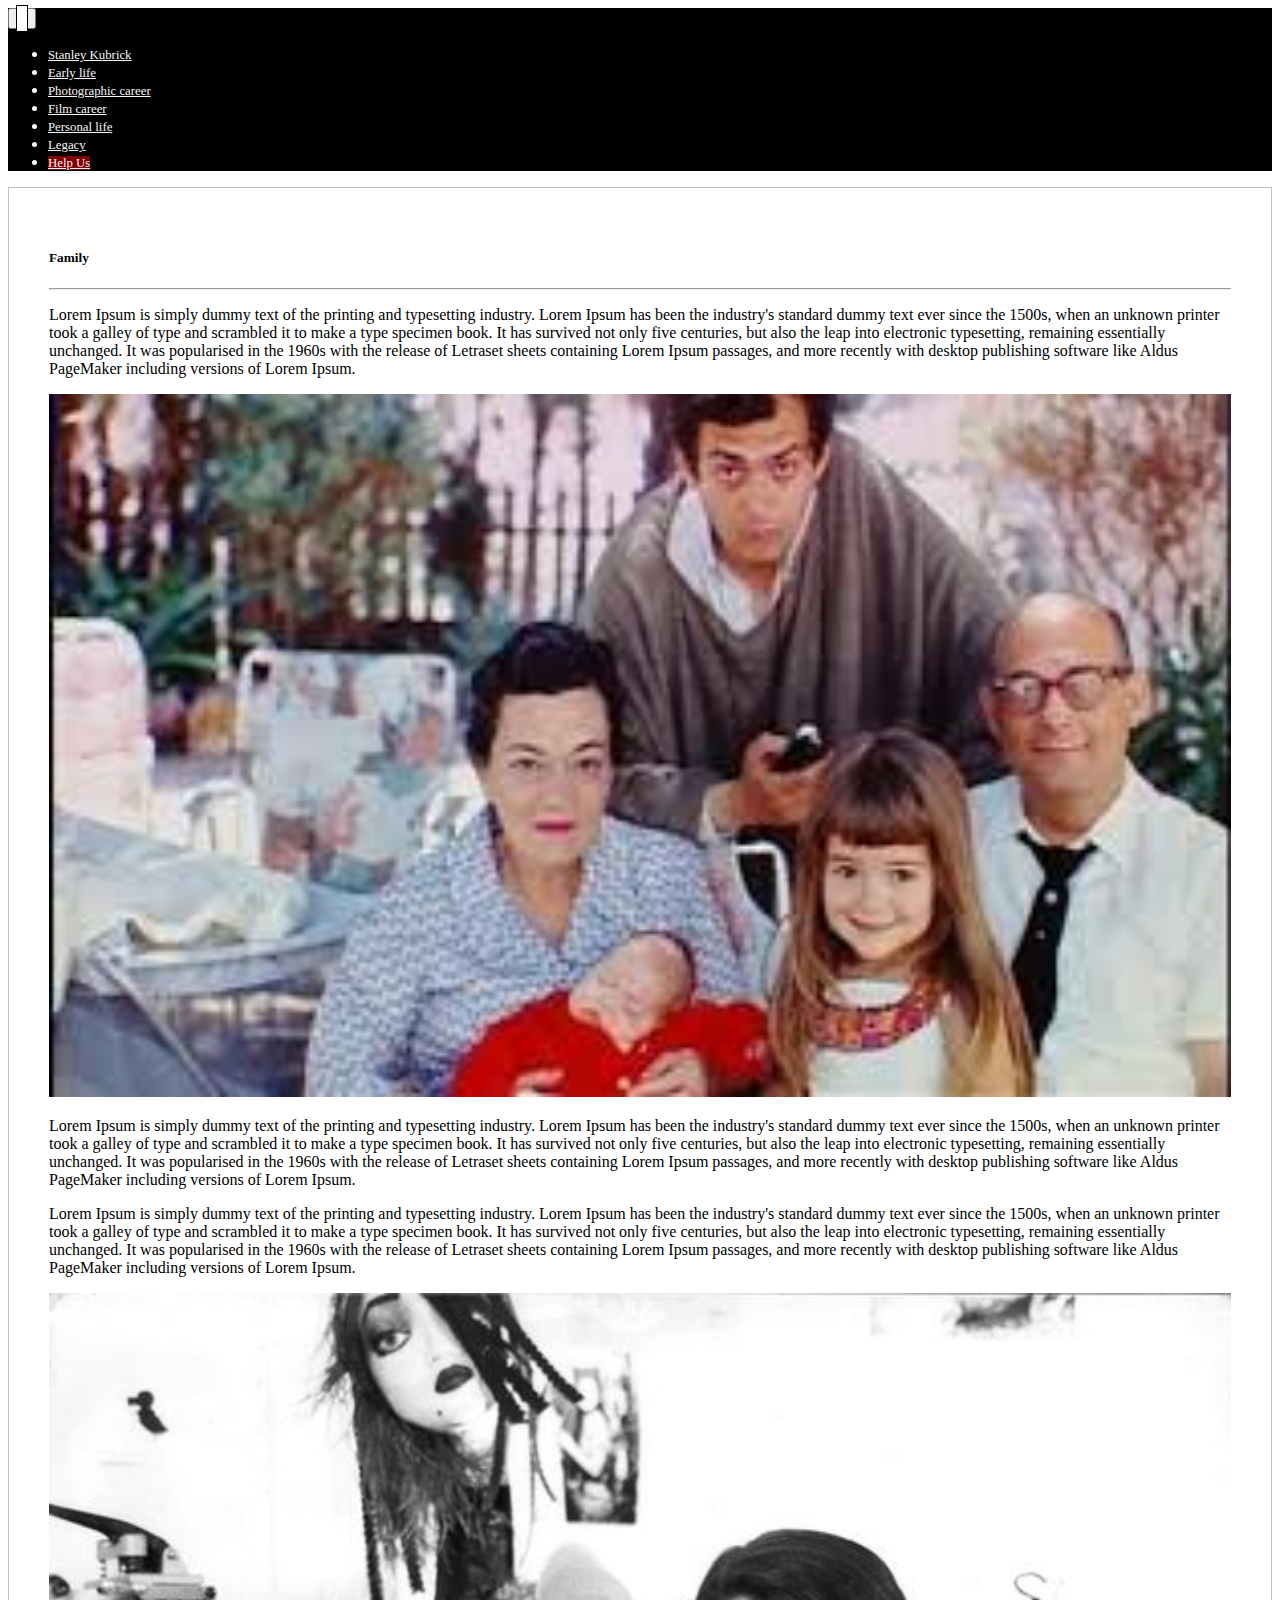
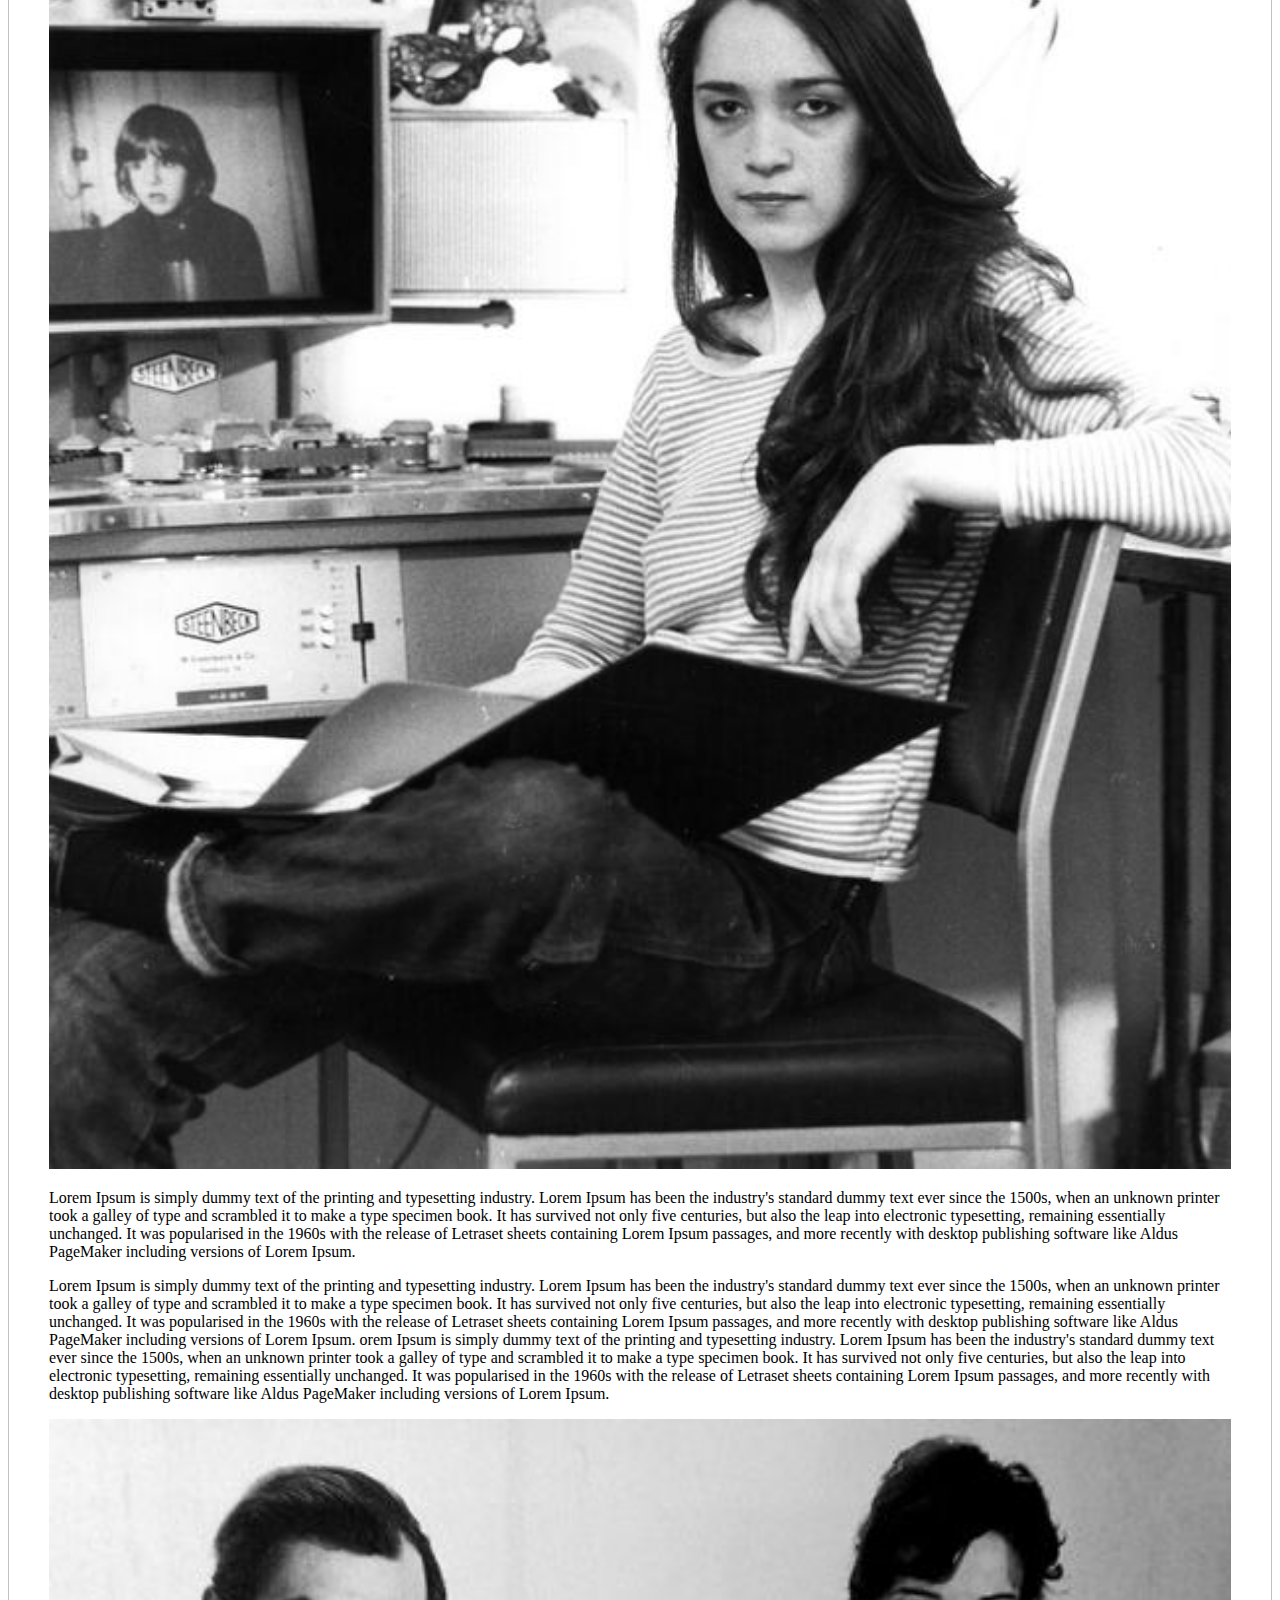
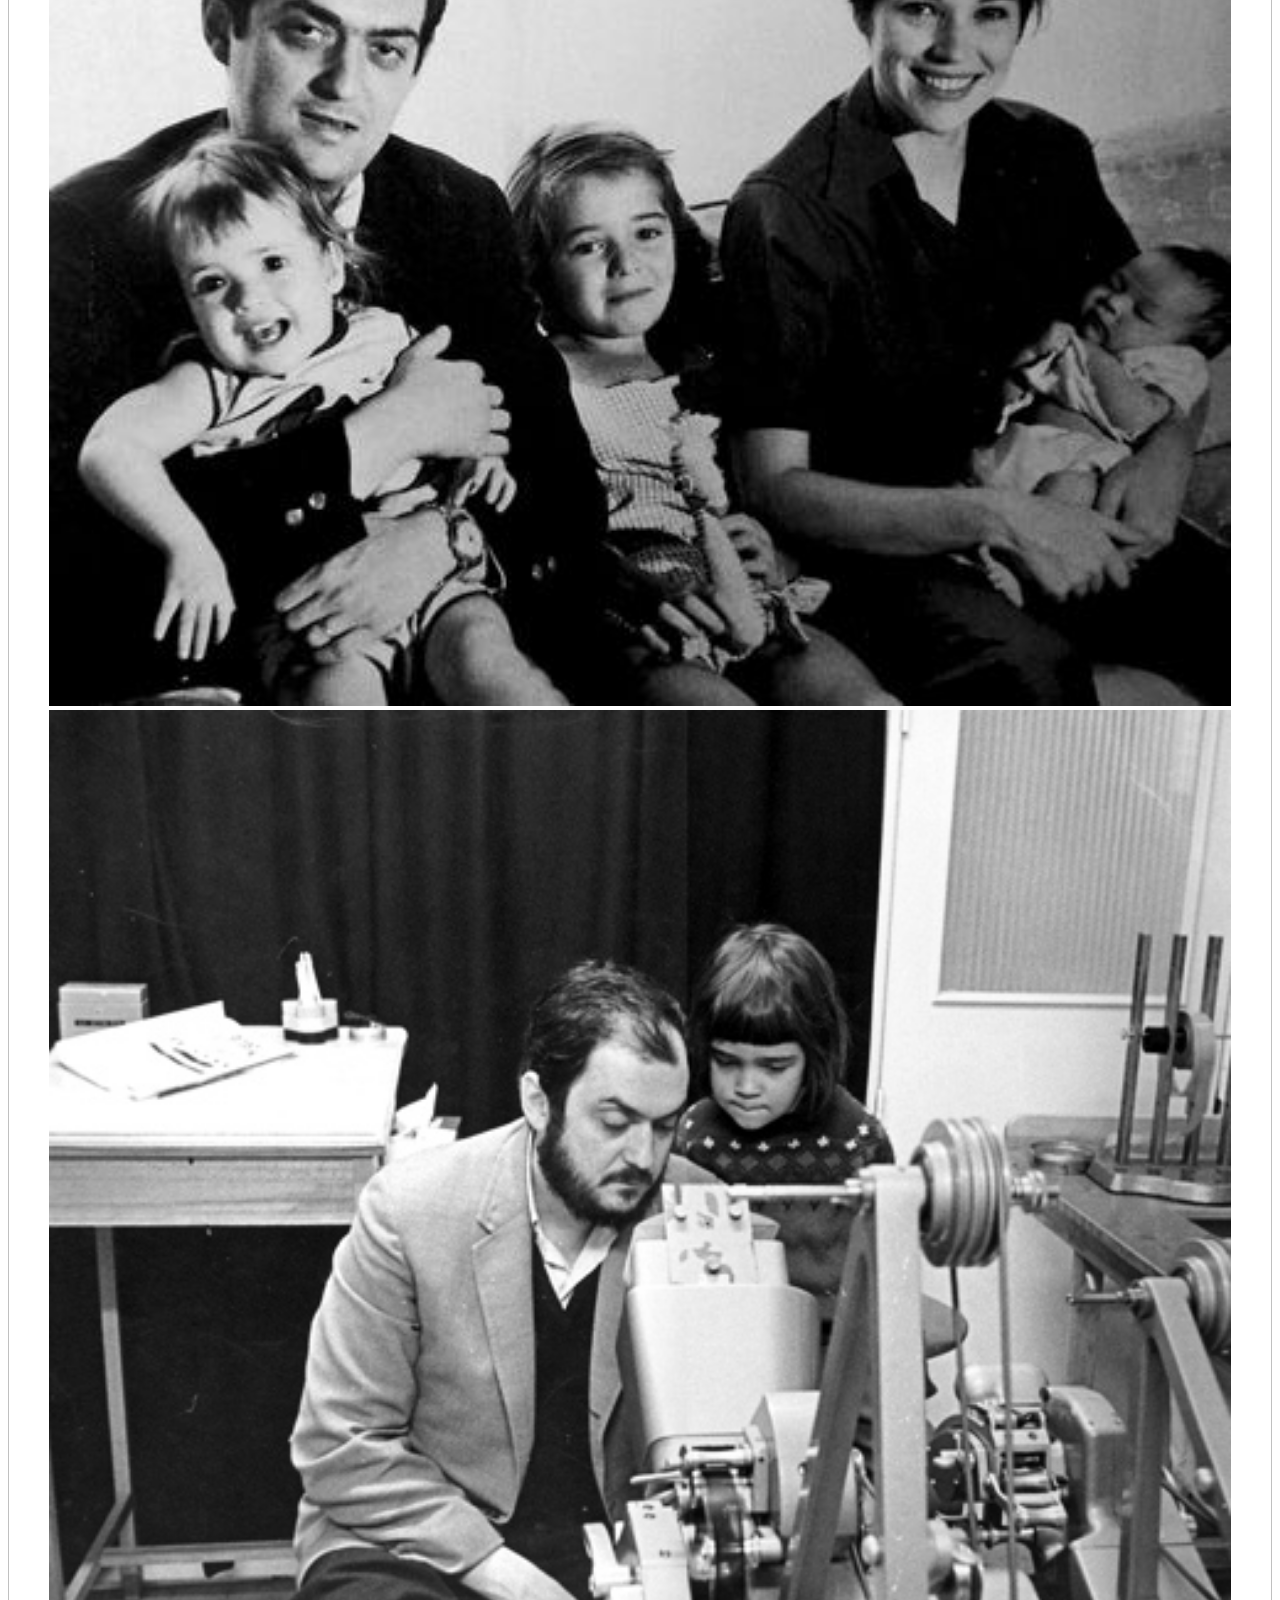
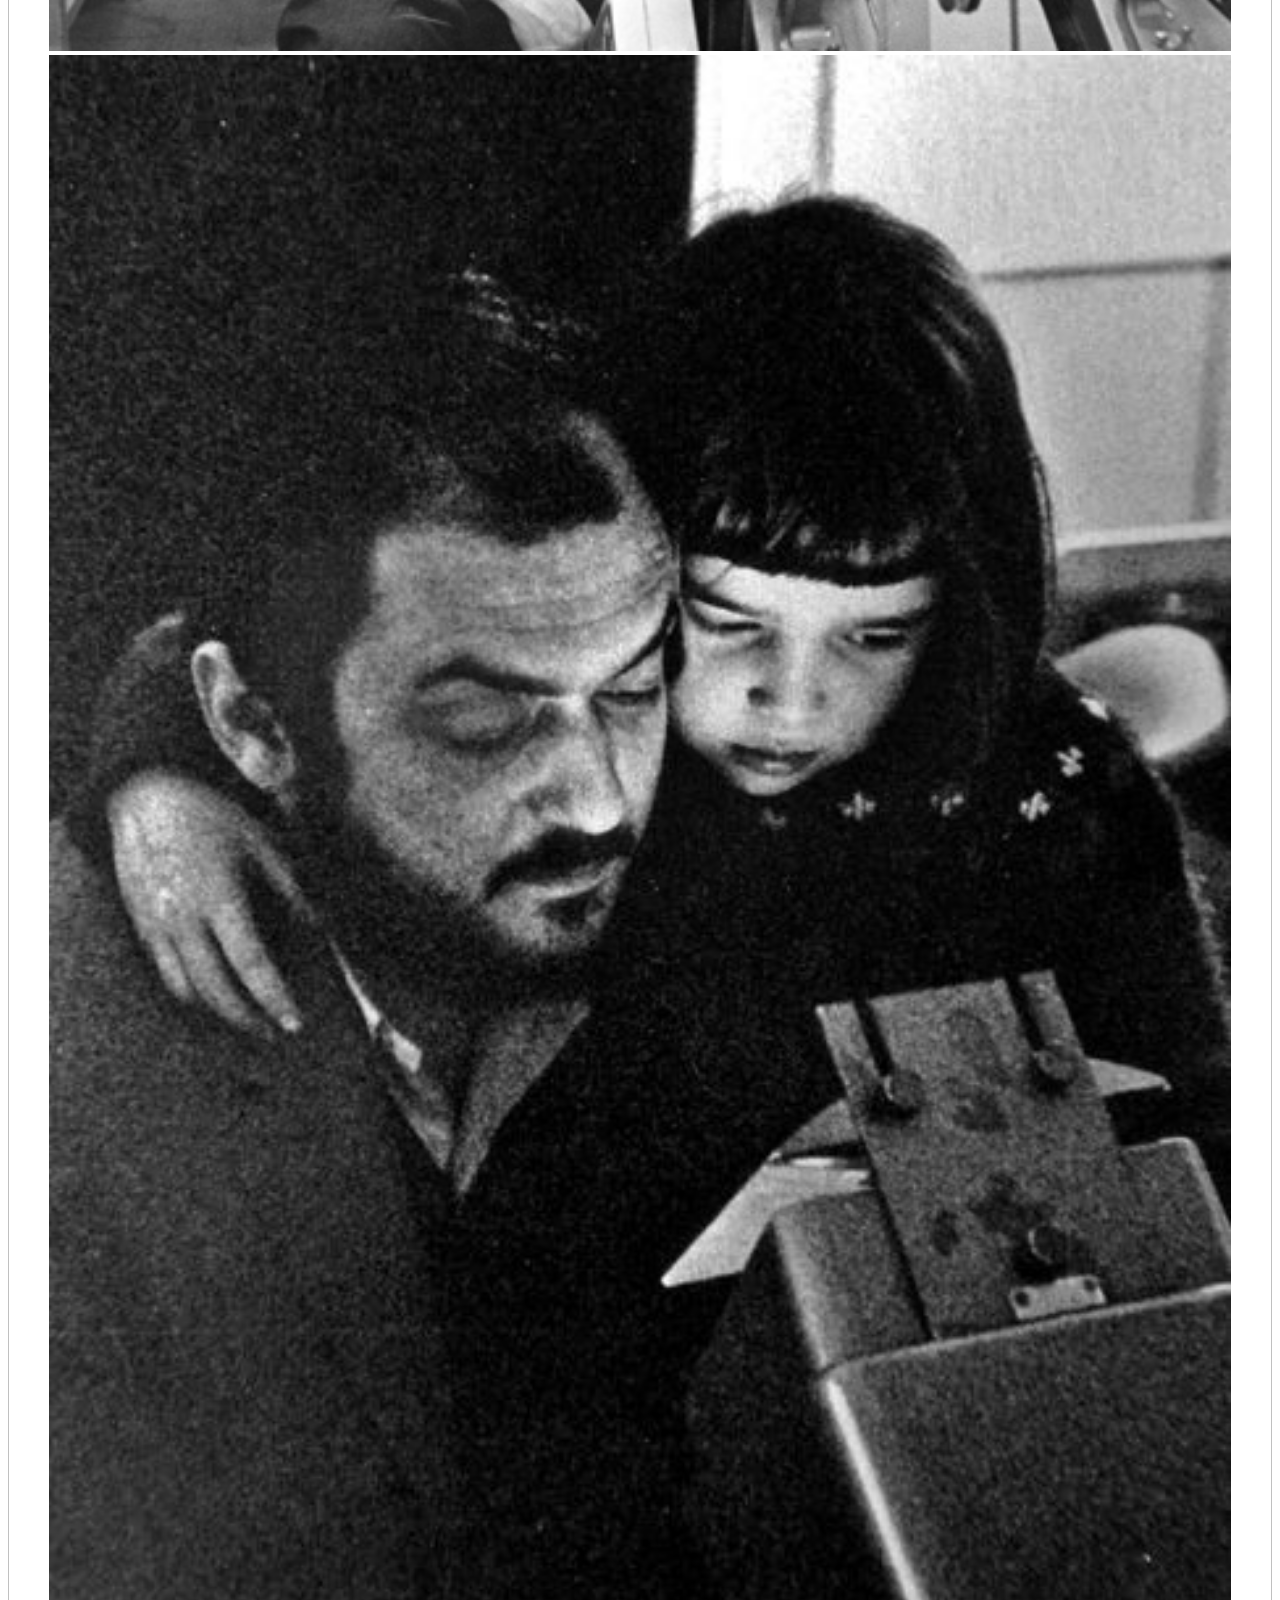
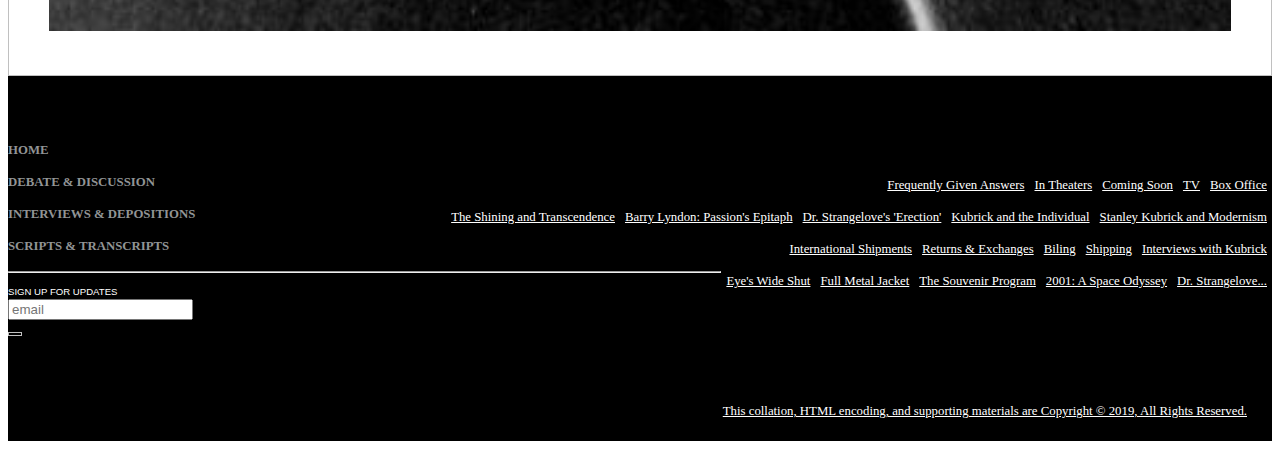
<file: personal.html>
<!DOCTYPE html>
<html lang="en">
<head>
	<meta charset="UTF-8">
	<title>Document</title>

	<!-- Bootstrap CSS -->
	<link rel="stylesheet" href="https://stackpath.bootstrapcdn.com/bootstrap/4.2.1/css/bootstrap.min.css" integrity="sha384-GJzZqFGwb1QTTN6wy59ffF1BuGJpLSa9DkKMp0DgiMDm4iYMj70gZWKYbI706tWS" crossorigin="anonymous">

	<!-- font awesome -->
	<link rel="stylesheet" href="https://use.fontawesome.com/releases/v5.7.0/css/all.css" integrity="sha384-lZN37f5QGtY3VHgisS14W3ExzMWZxybE1SJSEsQp9S+oqd12jhcu+A56Ebc1zFSJ" crossorigin="anonymous">

	<!-- CSS -->
	<link rel="stylesheet" type="text/css" href="estilo.css">

</head>
<body>

<nav class="navbar navbar-expand-sm navbar-light">

<div class="mx-auto d-sm-flex d-block flex-sm-nowrap">

<button class="navbar-toggler" type="button" data-toggle="collapse" data-target="#navbarsExample11" aria-expanded="false" aria-label="Toggle navigation">
<span class="navbar-toggler-icon"></span>
</button>

	<div class="collapse navbar-collapse text-center" id="navbarsExample11">
		<ul class="navbar-nav">

		<li class="nav-item active">
		<a class="nav-link" href="index.html">Stanley Kubrick</a>
		</li>

		<li class="nav-item">
		<a class="nav-link" href="earlylife.html">Early life</a>
		</li>

		<li class="nav-item">
		<a class="nav-link" href="photographic.html">Photographic career</a>
		</li>

		<li class="nav-item">
		<a class="nav-link" href="filmcareer.html">Film career</a>
		</li>

		<li class="nav-item">
		<a class="nav-link" href="personal.html">Personal life</a>
		</li>

		<li class="nav-item">
		<a class="nav-link" href="legacy.html">Legacy</a>
		</li>

			<li class="nav-item">
		<a class="nav-link helpus" href="helpus.html">Help Us</a>
		</li>

		</ul>
</div>
</div>
</nav>


<header style="background: whitesmoke;">

<div class="container" style="border: 1px solid silver;padding: 40px;background: white;">
	
<div class="row">

	<div class="col-sm-12">

		<h5>Family</h5>
		<hr>
		<p class="font-weight-light">Lorem Ipsum is simply dummy text of the printing and typesetting industry. Lorem Ipsum has been the industry's standard dummy text ever since the 1500s, when an unknown printer took a galley of type and scrambled it to make a type specimen book. It has survived not only five centuries, but also the leap into electronic typesetting, remaining essentially unchanged. It was popularised in the 1960s with the release of Letraset sheets containing Lorem Ipsum passages, and more recently with desktop publishing software like Aldus PageMaker including versions of Lorem Ipsum.</p>
	</div> <!-- fim col-sm-12 -->
</div> <!-- fim row -->

<div class="row pt-5">

	<div class="col-sm-6">
		<img class="border" src="img/family4.jpg" width="100%" height="100%">
	</div>

	<div class="col-sm-6">
	<p class="font-weight-light">Lorem Ipsum is simply dummy text of the printing and typesetting industry. Lorem Ipsum has been the industry's standard dummy text ever since the 1500s, when an unknown printer took a galley of type and scrambled it to make a type specimen book. It has survived not only five centuries, but also the leap into electronic typesetting, remaining essentially unchanged. It was popularised in the 1960s with the release of Letraset sheets containing Lorem Ipsum passages, and more recently with desktop publishing software like Aldus PageMaker including versions of Lorem Ipsum.</p>
	</div>

	<div class="col-sm-12">
	<p class="font-weight-light">Lorem Ipsum is simply dummy text of the printing and typesetting industry. Lorem Ipsum has been the industry's standard dummy text ever since the 1500s, when an unknown printer took a galley of type and scrambled it to make a type specimen book. It has survived not only five centuries, but also the leap into electronic typesetting, remaining essentially unchanged. It was popularised in the 1960s with the release of Letraset sheets containing Lorem Ipsum passages, and more recently with desktop publishing software like Aldus PageMaker including versions of Lorem Ipsum.</p>
	</div>

	<div class="col-sm-4">
		<img class="border" src="img/family5.jpg" width="100%" height="100%">
	</div>

	<div class="col-sm-6">
	<p class="font-weight-light">Lorem Ipsum is simply dummy text of the printing and typesetting industry. Lorem Ipsum has been the industry's standard dummy text ever since the 1500s, when an unknown printer took a galley of type and scrambled it to make a type specimen book. It has survived not only five centuries, but also the leap into electronic typesetting, remaining essentially unchanged. It was popularised in the 1960s with the release of Letraset sheets containing Lorem Ipsum passages, and more recently with desktop publishing software like Aldus PageMaker including versions of Lorem Ipsum.</p>
	</div>

</div> <!-- fim row -->

<div class="col-sm-12 pt-5">
		<p class="font-weight-light">Lorem Ipsum is simply dummy text of the printing and typesetting industry. Lorem Ipsum has been the industry's standard dummy text ever since the 1500s, when an unknown printer took a galley of type and scrambled it to make a type specimen book. It has survived not only five centuries, but also the leap into electronic typesetting, remaining essentially unchanged. It was popularised in the 1960s with the release of Letraset sheets containing Lorem Ipsum passages, and more recently with desktop publishing software like Aldus PageMaker including versions of Lorem Ipsum. orem Ipsum is simply dummy text of the printing and typesetting industry. Lorem Ipsum has been the industry's standard dummy text ever since the 1500s, when an unknown printer took a galley of type and scrambled it to make a type specimen book. It has survived not only five centuries, but also the leap into electronic typesetting, remaining essentially unchanged. It was popularised in the 1960s with the release of Letraset sheets containing Lorem Ipsum passages, and more recently with desktop publishing software like Aldus PageMaker including versions of Lorem Ipsum.</p>
</div> <!-- fim col-sm-12 -->

<div class="row pt-5">
<div class="col-sm-4">
	<img class="border rounded-circle" src="img/family1.jpg" width="100%" height="100%">
</div>

<div class="col-sm-4">
	<img class="border rounded-circle" src="img/family2.jpg" width="100%" height="100%">
</div>

<div class="col-sm-4">
	<img class="border rounded-circle" src="img/family3.jpg" width="100%" height="100%">
</div>

</div> <!-- fim row -->

</div> <!-- fim row -->
</div> <!-- fim container -->

</header>




<footer style="background: black;">
	<div class="container">
	<div class="row">

	<div class="col-md-3">
	<h4 class="">Home</h4>
	<ul class="navbar-nav">
		<li><a href="">Box Office</a></li>
		<li><a href="">TV</a></li>
		<li><a href="">Coming Soon</a></li>
		<li><a href="">In Theaters</a></li>
		<li><a href="">Frequently Given Answers</a></li>
	</ul>
	</div>



	<div class="col-md-3">
	<h4 cl>Debate & Discussion</h4>
	<ul class="navbar-nav">
		<li><a href="">Stanley Kubrick and Modernism </a></li>
		<li><a href="">Kubrick and the Individual </a></li>
		<li><a href="">Dr. Strangelove's 'Erection'</a></li>
		<li><a href="">Barry Lyndon: Passion's Epitaph </a></li>
		<li><a href="">The Shining and Transcendence </a></li>
	</ul>
	</div>

	<div class="col-md-3">
	<h4 cl>Interviews & Depositions</h4>
	<ul class="navbar-nav">
		<li><a href="">Interviews with Kubrick</a></li>
		<li><a href="">Shipping</a></li>
		<li><a href="">Biling</a></li>
		<li><a href="">Returns & Exchanges</a></li>
		<li><a href="">International Shipments</a></li>

	</ul>
	</div>

	<div class="col-md-3">
	<h4 cl>Scripts & Transcripts</h4>
	<ul class="navbar-nav">
		<li><a href="">Dr. Strangelove...</a></li>
		<li><a href="">2001: A Space Odyssey </a></li>
		<li><a href="">The Souvenir Program</a></li>
		<li><a href="">Full Metal Jacket</a></li>
		<li><a href="">Eye's Wide Shut</a></li>
	</ul>
	</div>
	</div>
	<hr style="background: grey;">

<div class="row">

<div class="col-sm-2" >
<label for="" style="
color: white;
font-size: 0.6em;
text-transform: uppercase;" class="fontFutura">Sign up for updates</label>
</div>

<div class="col-sm-6">

<form class="form-inline">

<div class="form-group mb-2 ">
<input type="email" class="form-control" placeholder="email">
</div>

<button type="submit" class="btn ply mb-2"><i class="fas fa-play"></i>
</button>
</form>


</div>


<div class="col-sm-4" style="text-align: right;">
	<a href="#"><i class="icon2 fab fa-facebook-square"></i></a>
	<a href="#"><i class="icon2 fab fa-twitter-square"></i></a>
	<a href="#"><i class="icon2 fab fa-instagram"></i></a>
	<a href="#"><i class="icon2 fab fa-google-plus-square"></i></a>
	<a href="#"><i class="icon2 fab fa-tumblr-square"></i></a>
	<a href="#"><i class="icon2 fab fa-youtube-square"></i></a>

</div>

</div>


<div class="row">

	<div class="col-sm-12" style="padding: 20px;">

<ul class="navbar-nav">
<li class="text-center"><a href="">This collation, HTML encoding, and supporting materials are Copyright © 2019, All Rights Reserved.</a></li>


</ul>
</div>

	</div>
</div>




</div>
</footer>








<script
  src="https://code.jquery.com/jquery-3.3.1.js"
  integrity="sha256-2Kok7MbOyxpgUVvAk/HJ2jigOSYS2auK4Pfzbm7uH60="
  crossorigin="anonymous"></script>

  <script src="https://stackpath.bootstrapcdn.com/bootstrap/4.3.1/js/bootstrap.bundle.min.js" integrity="sha384-xrRywqdh3PHs8keKZN+8zzc5TX0GRTLCcmivcbNJWm2rs5C8PRhcEn3czEjhAO9o" crossorigin="anonymous"></script>
</body>
</html>
</file>
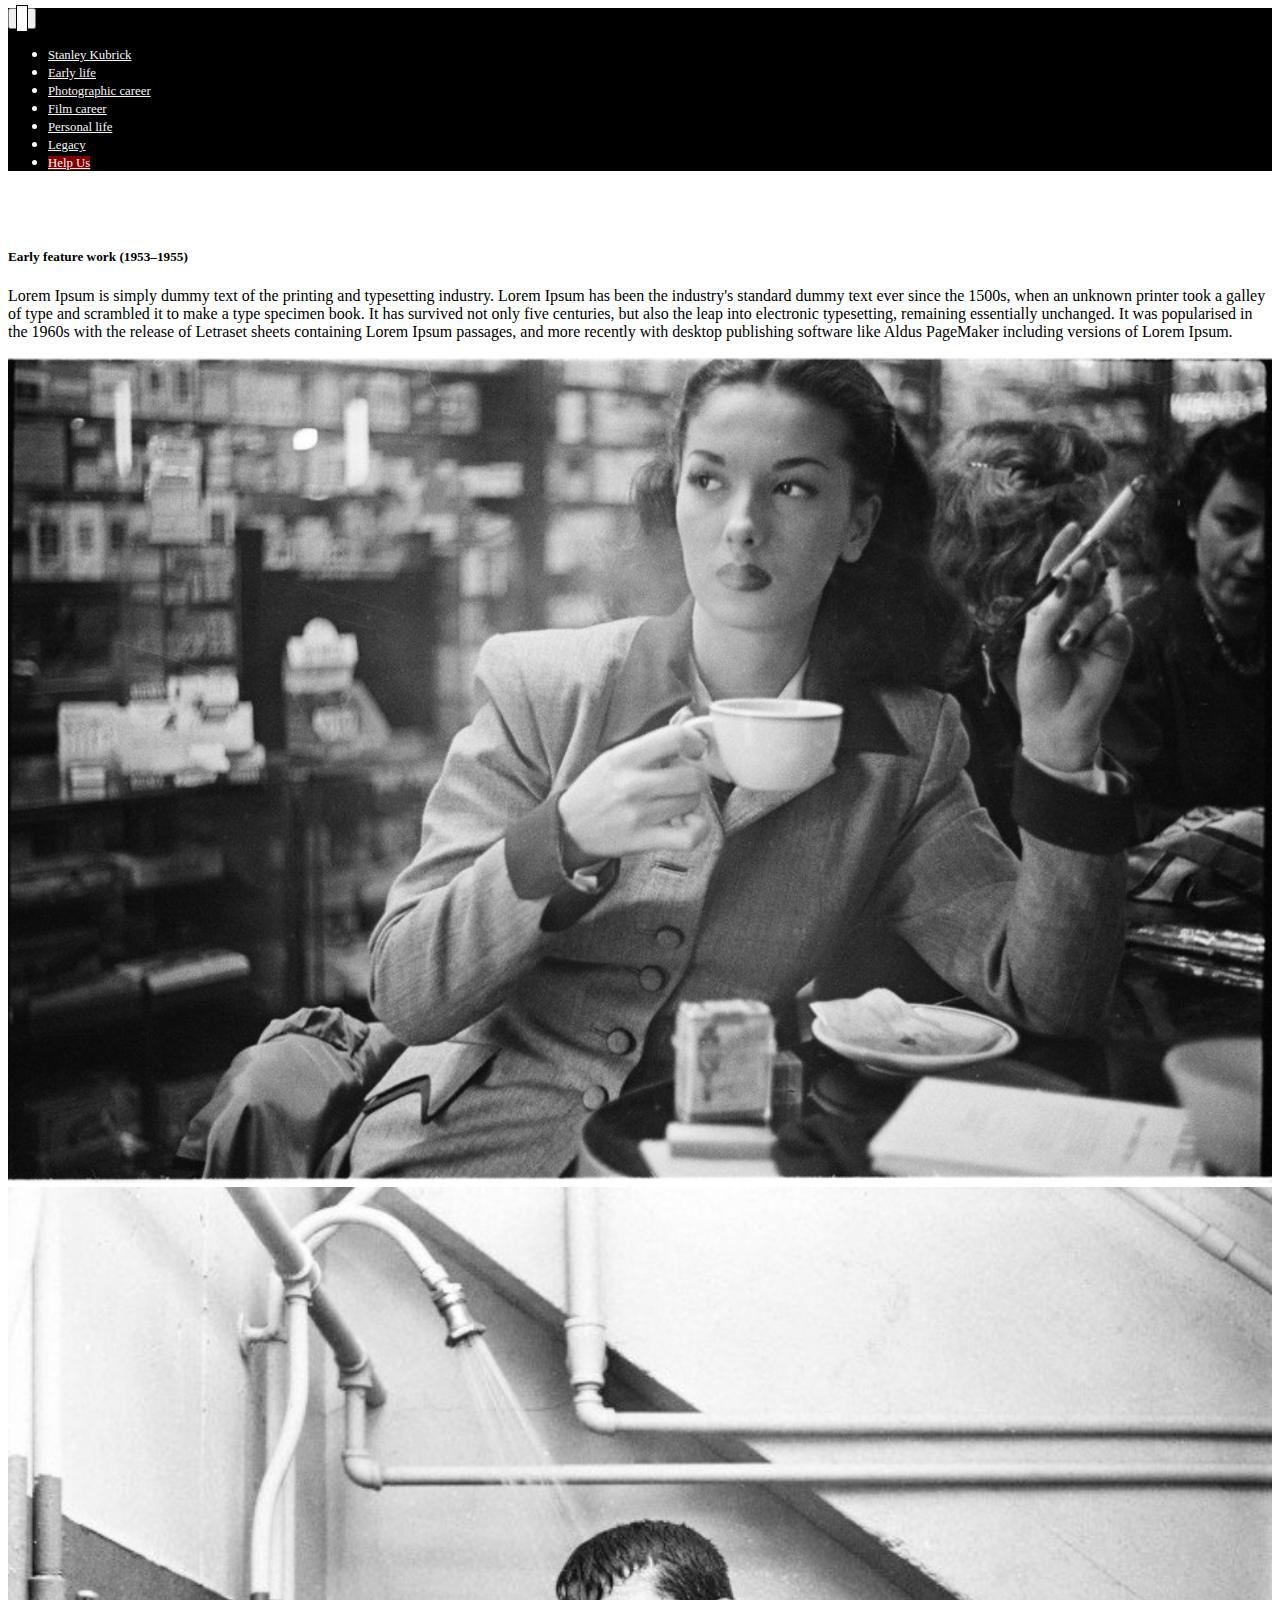
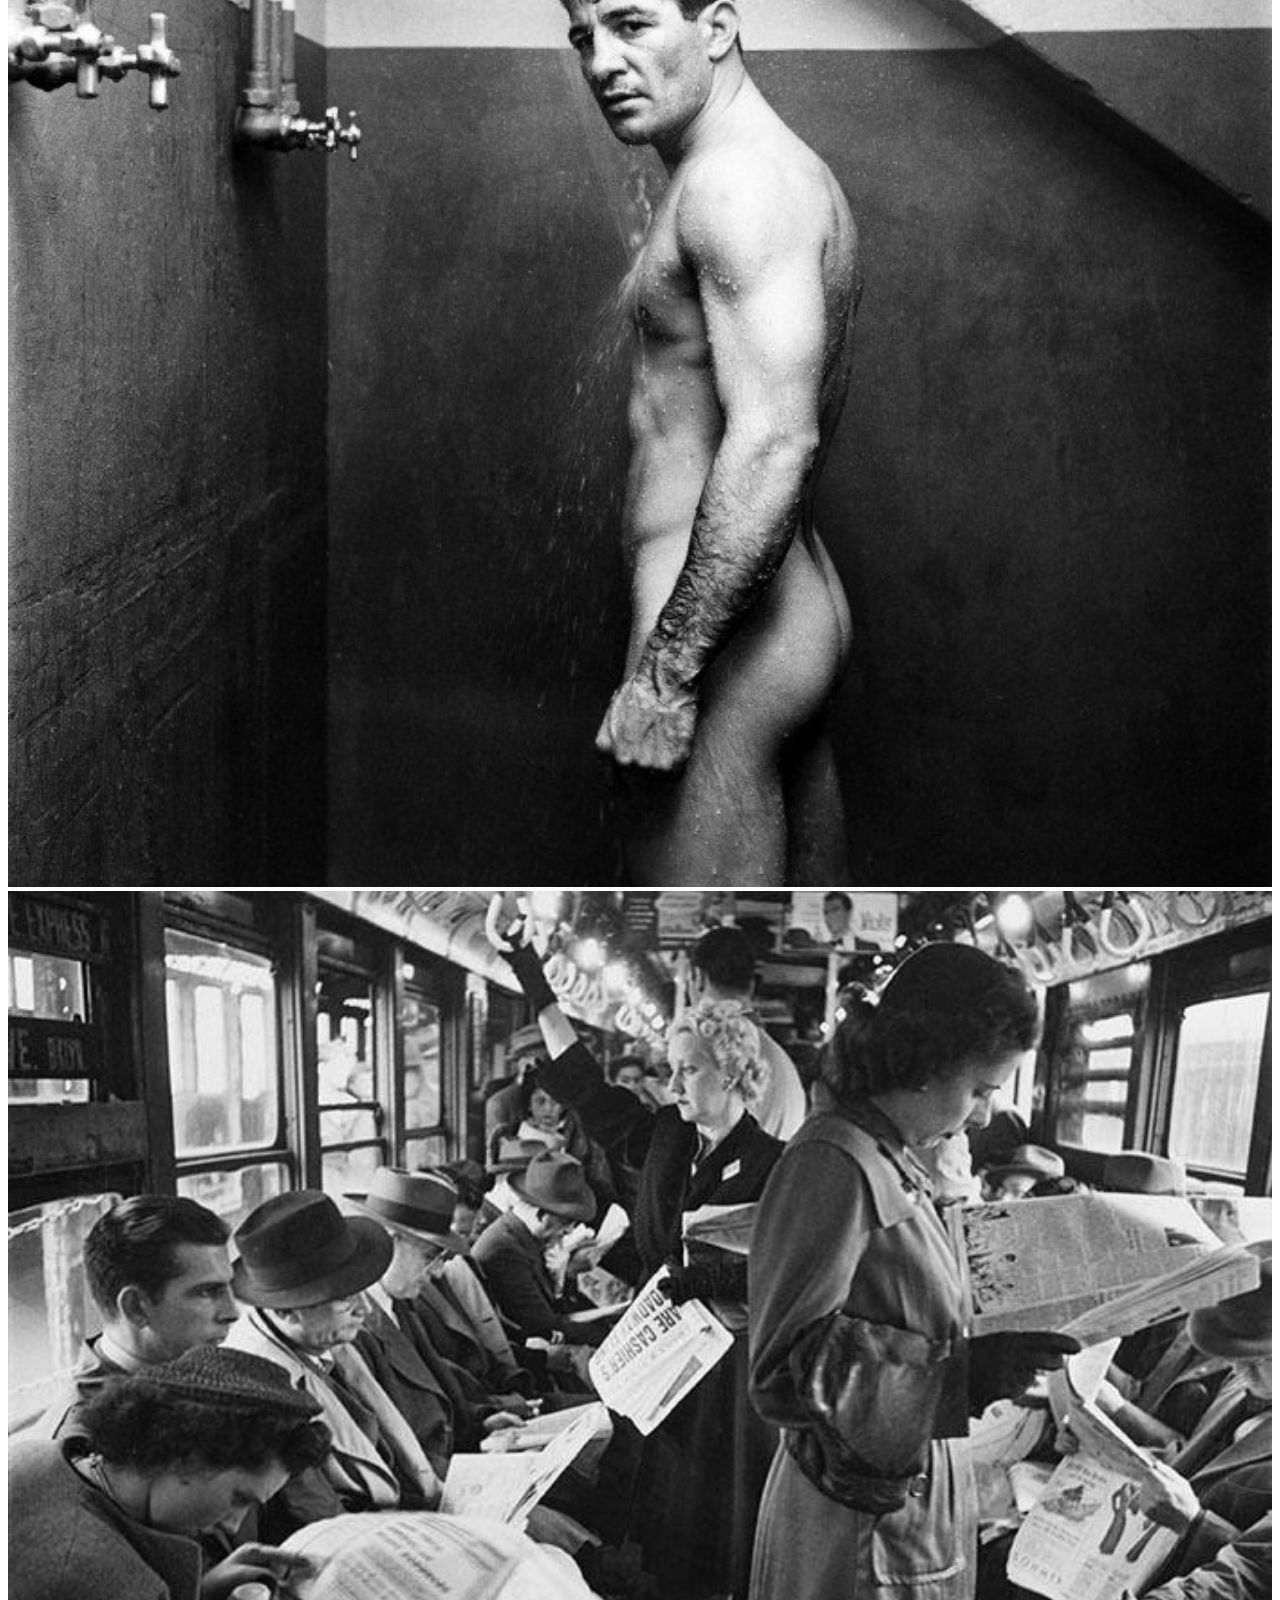
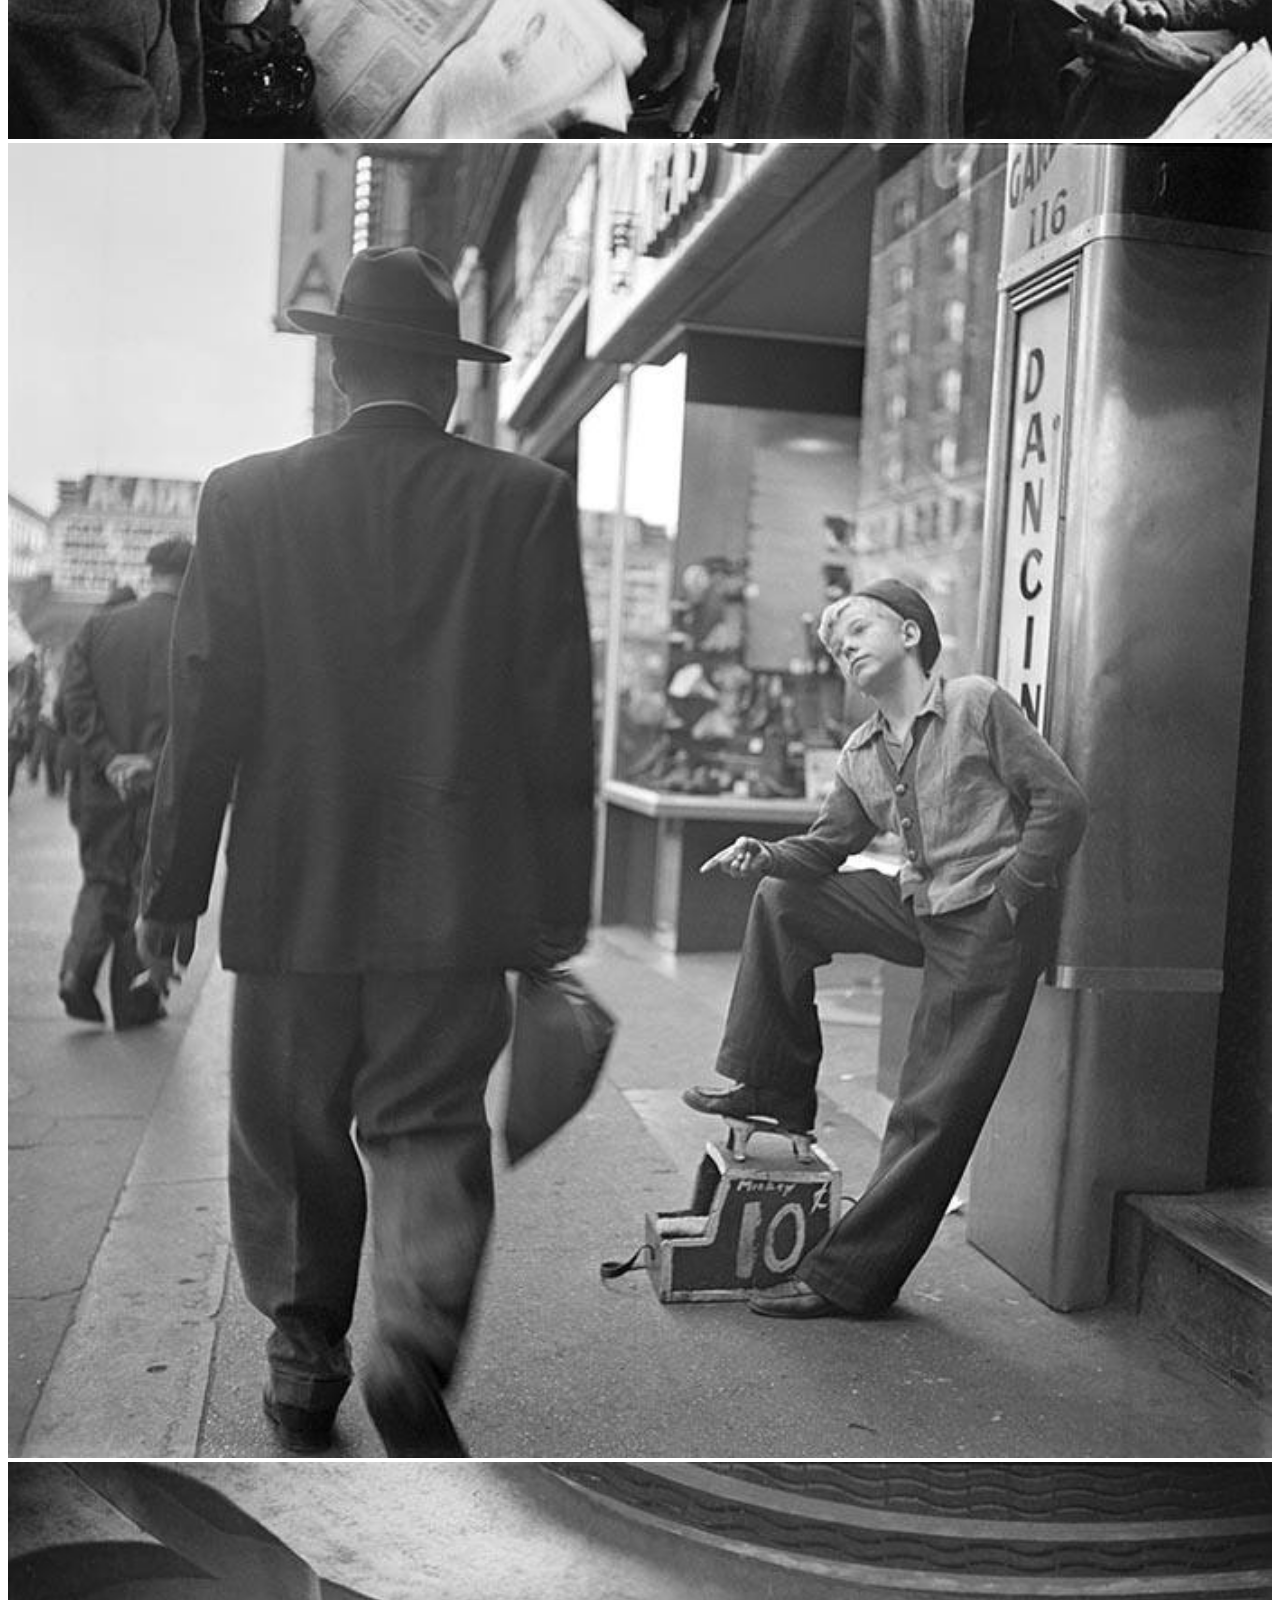
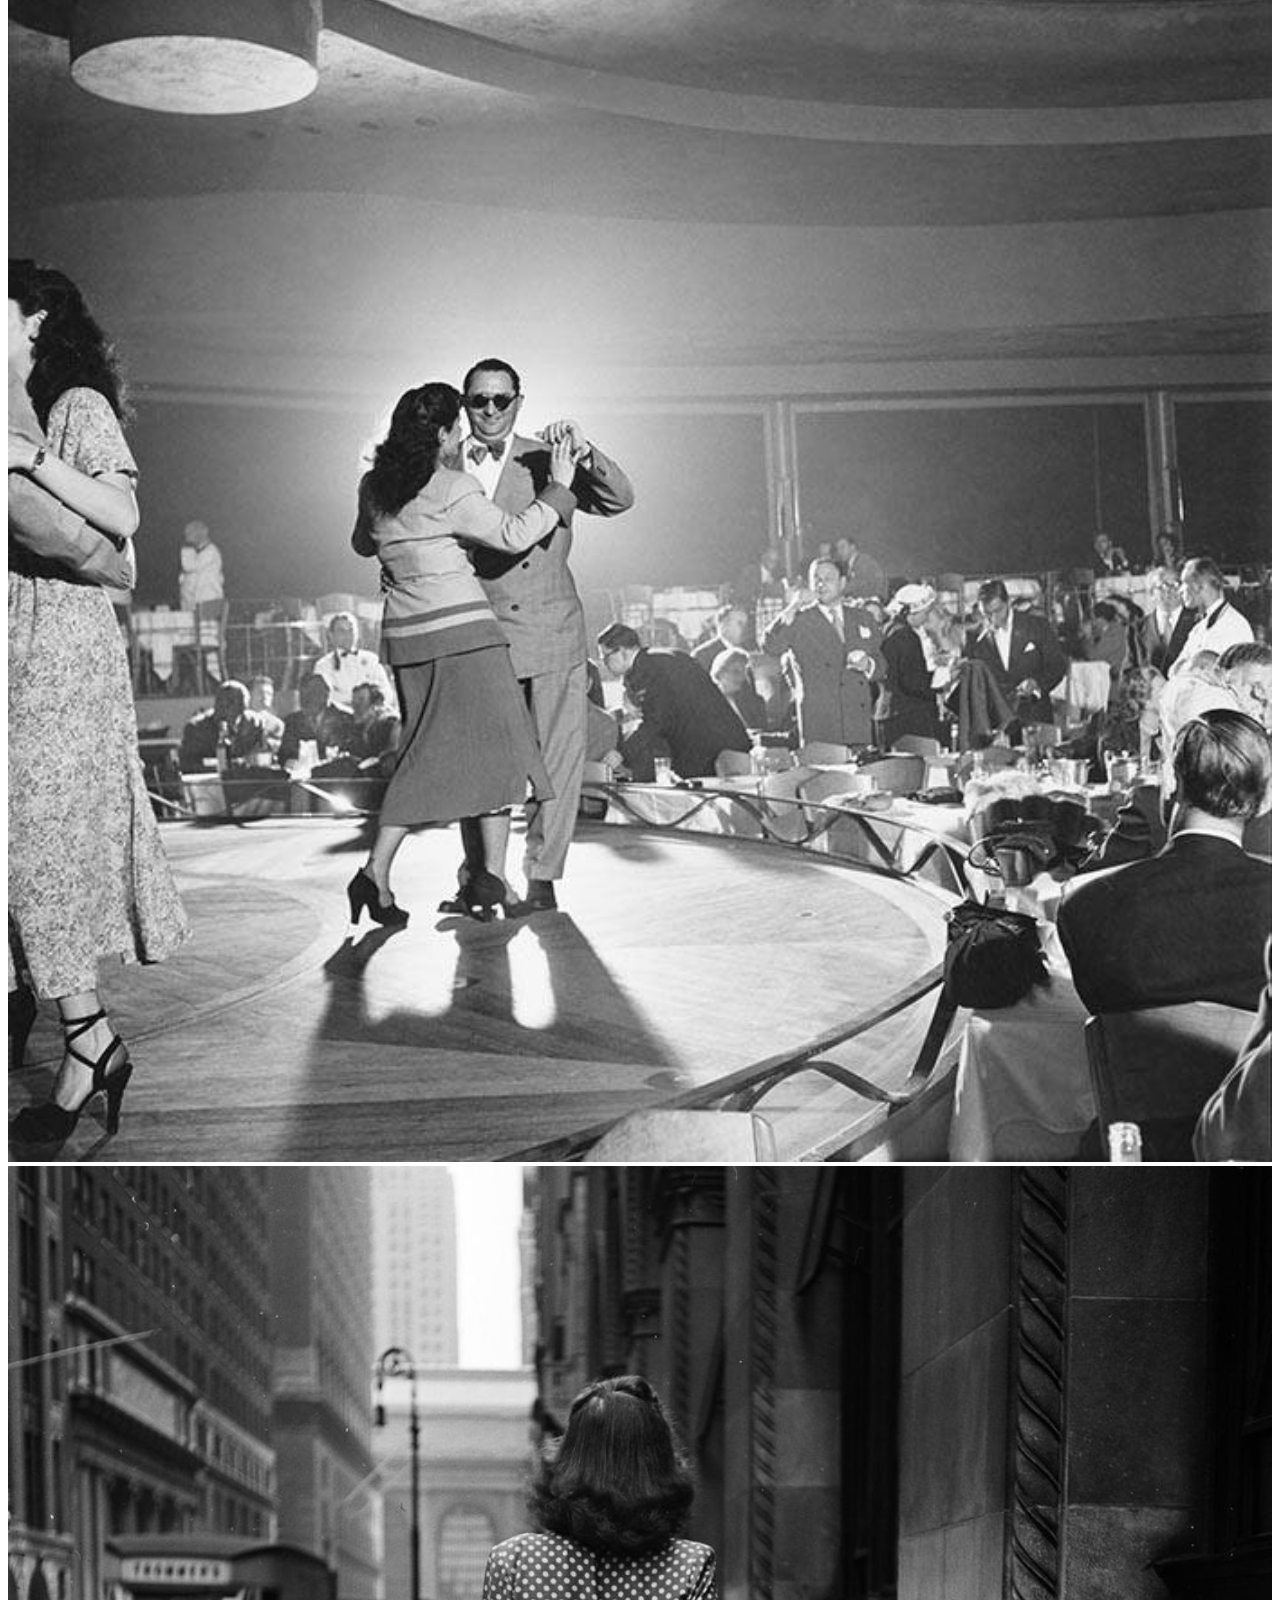
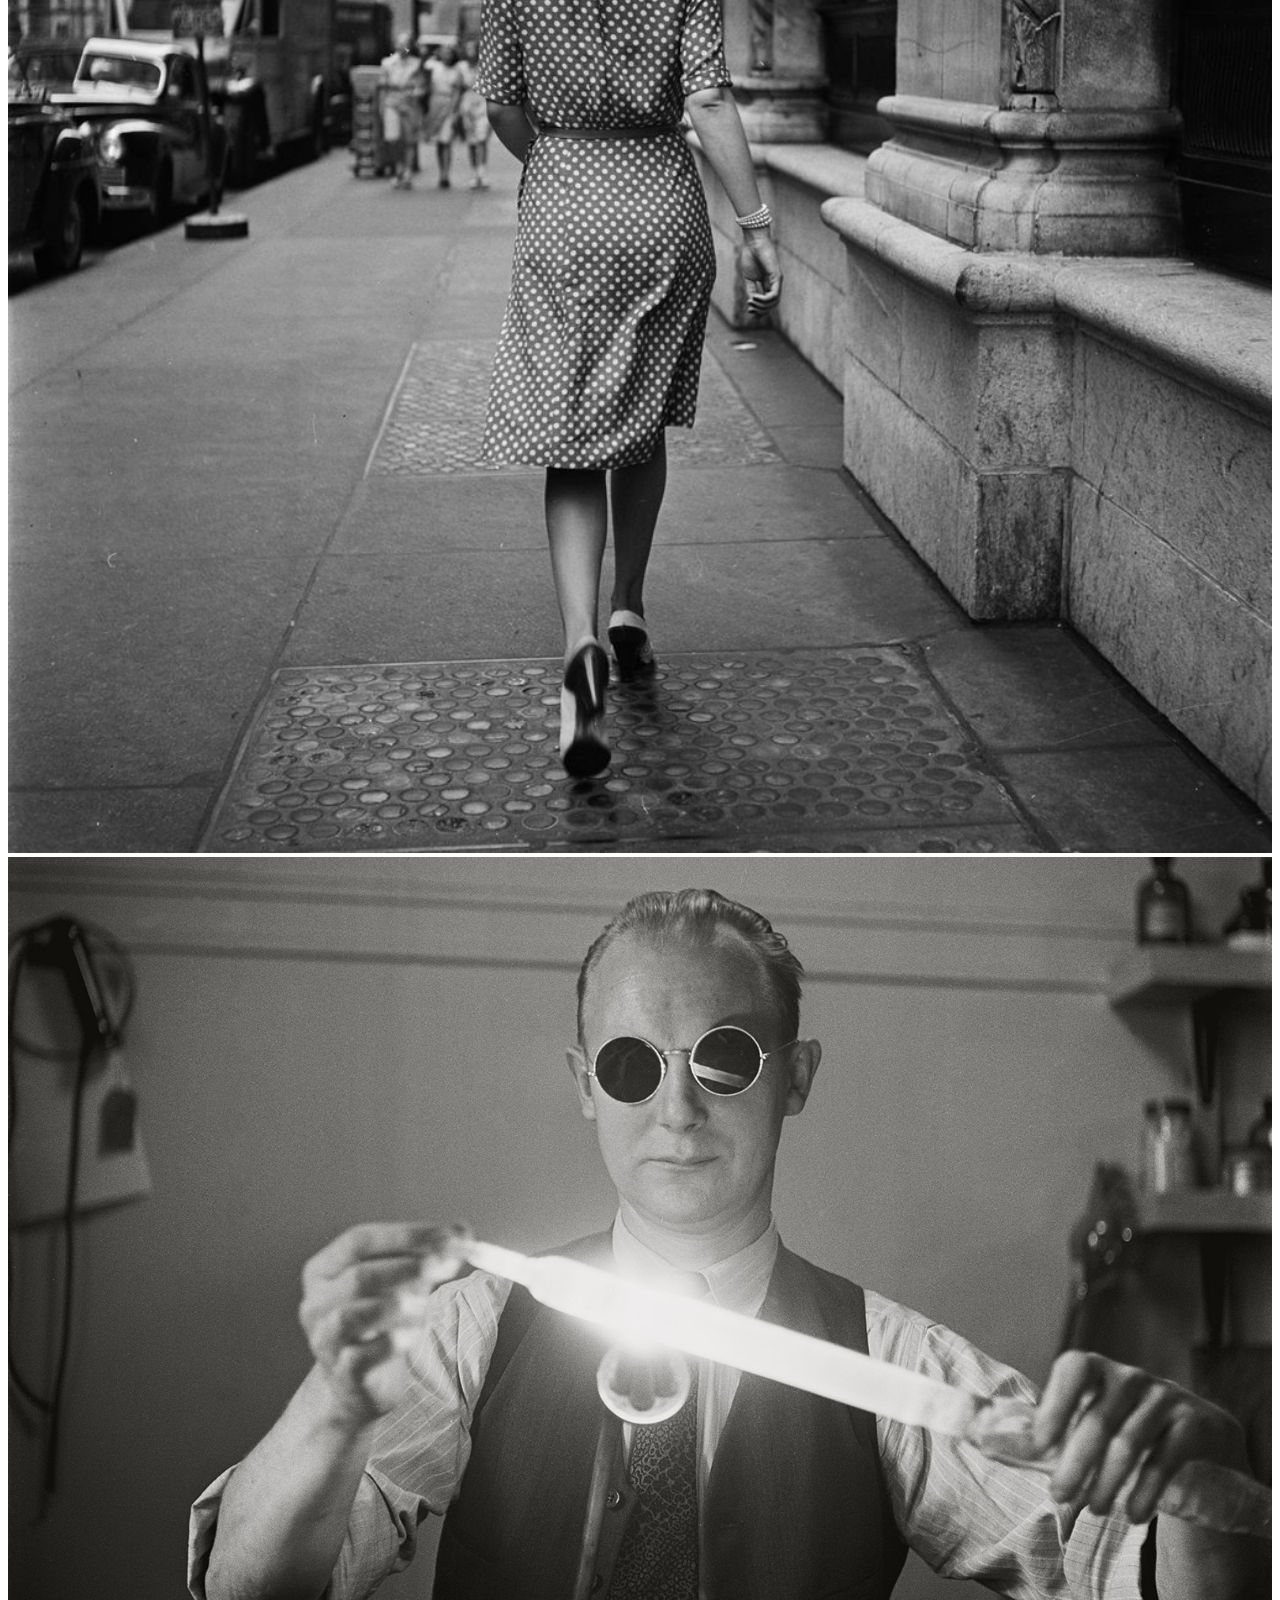
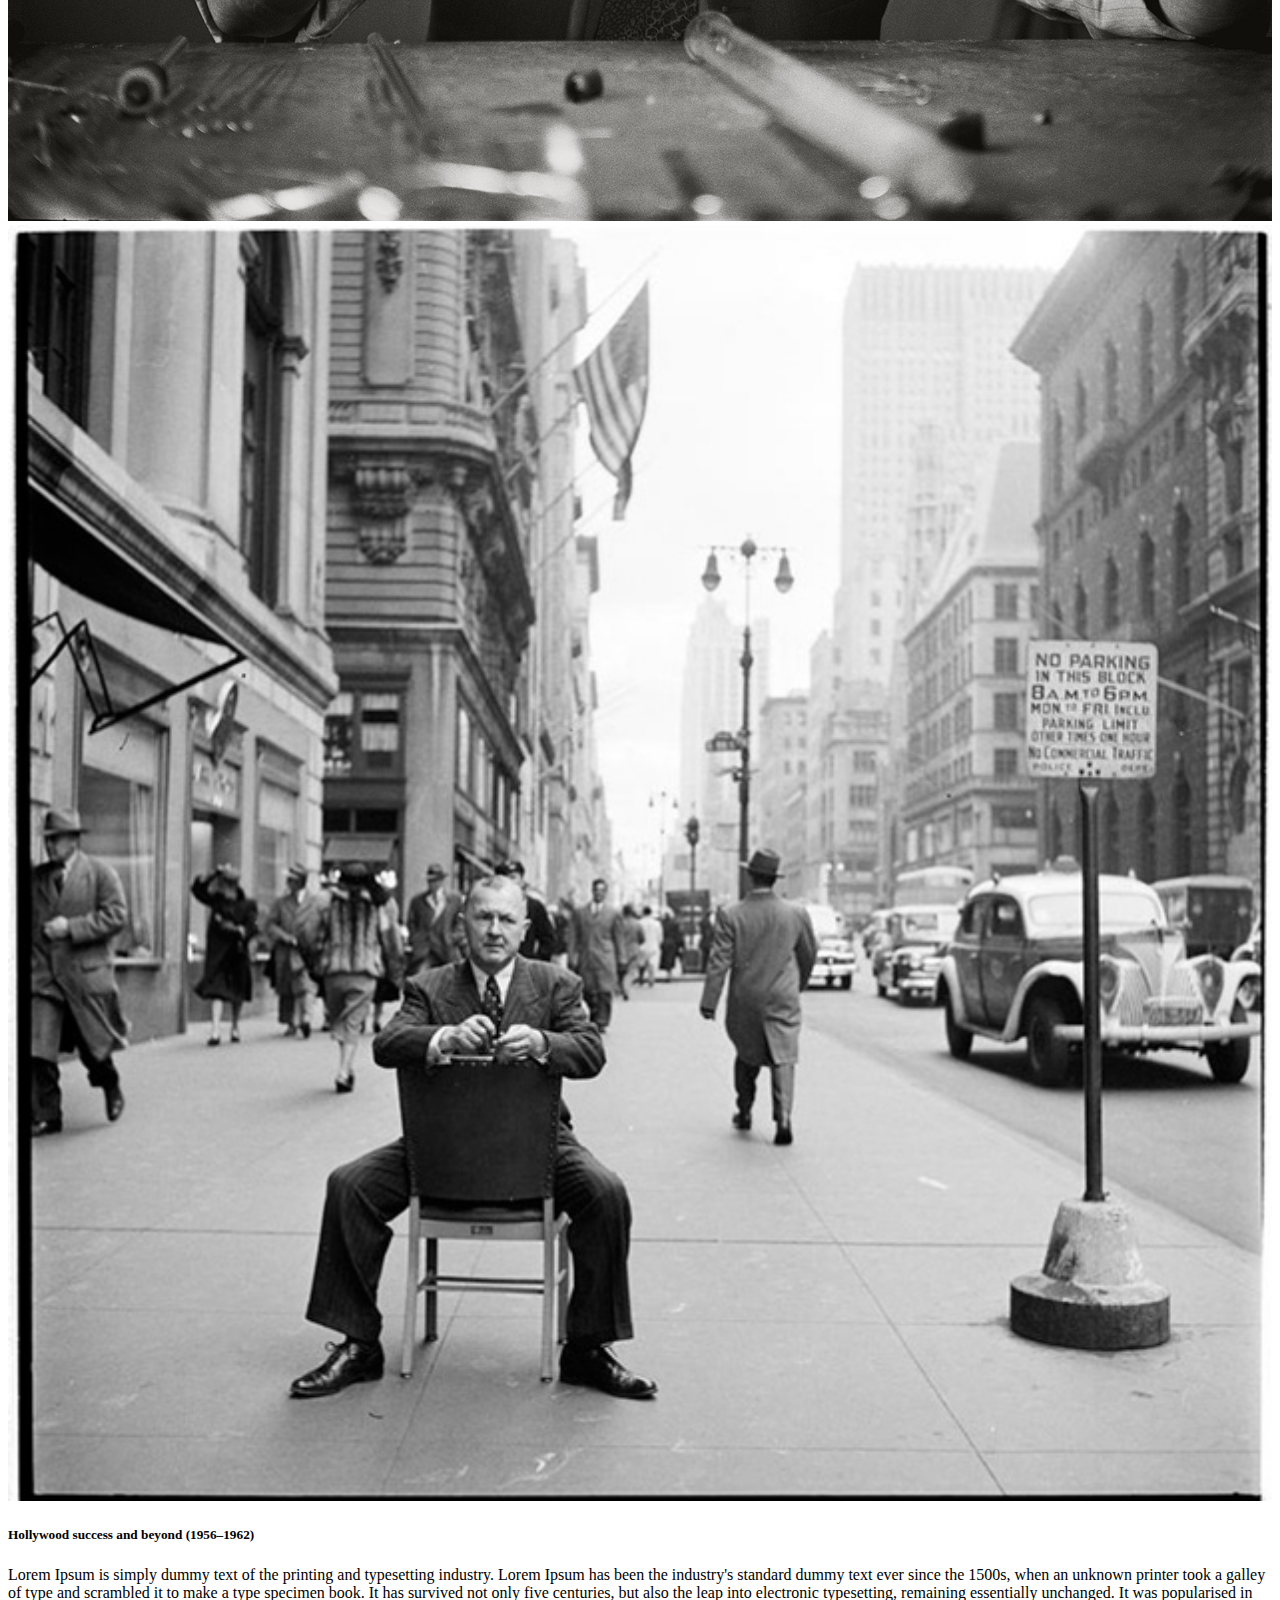
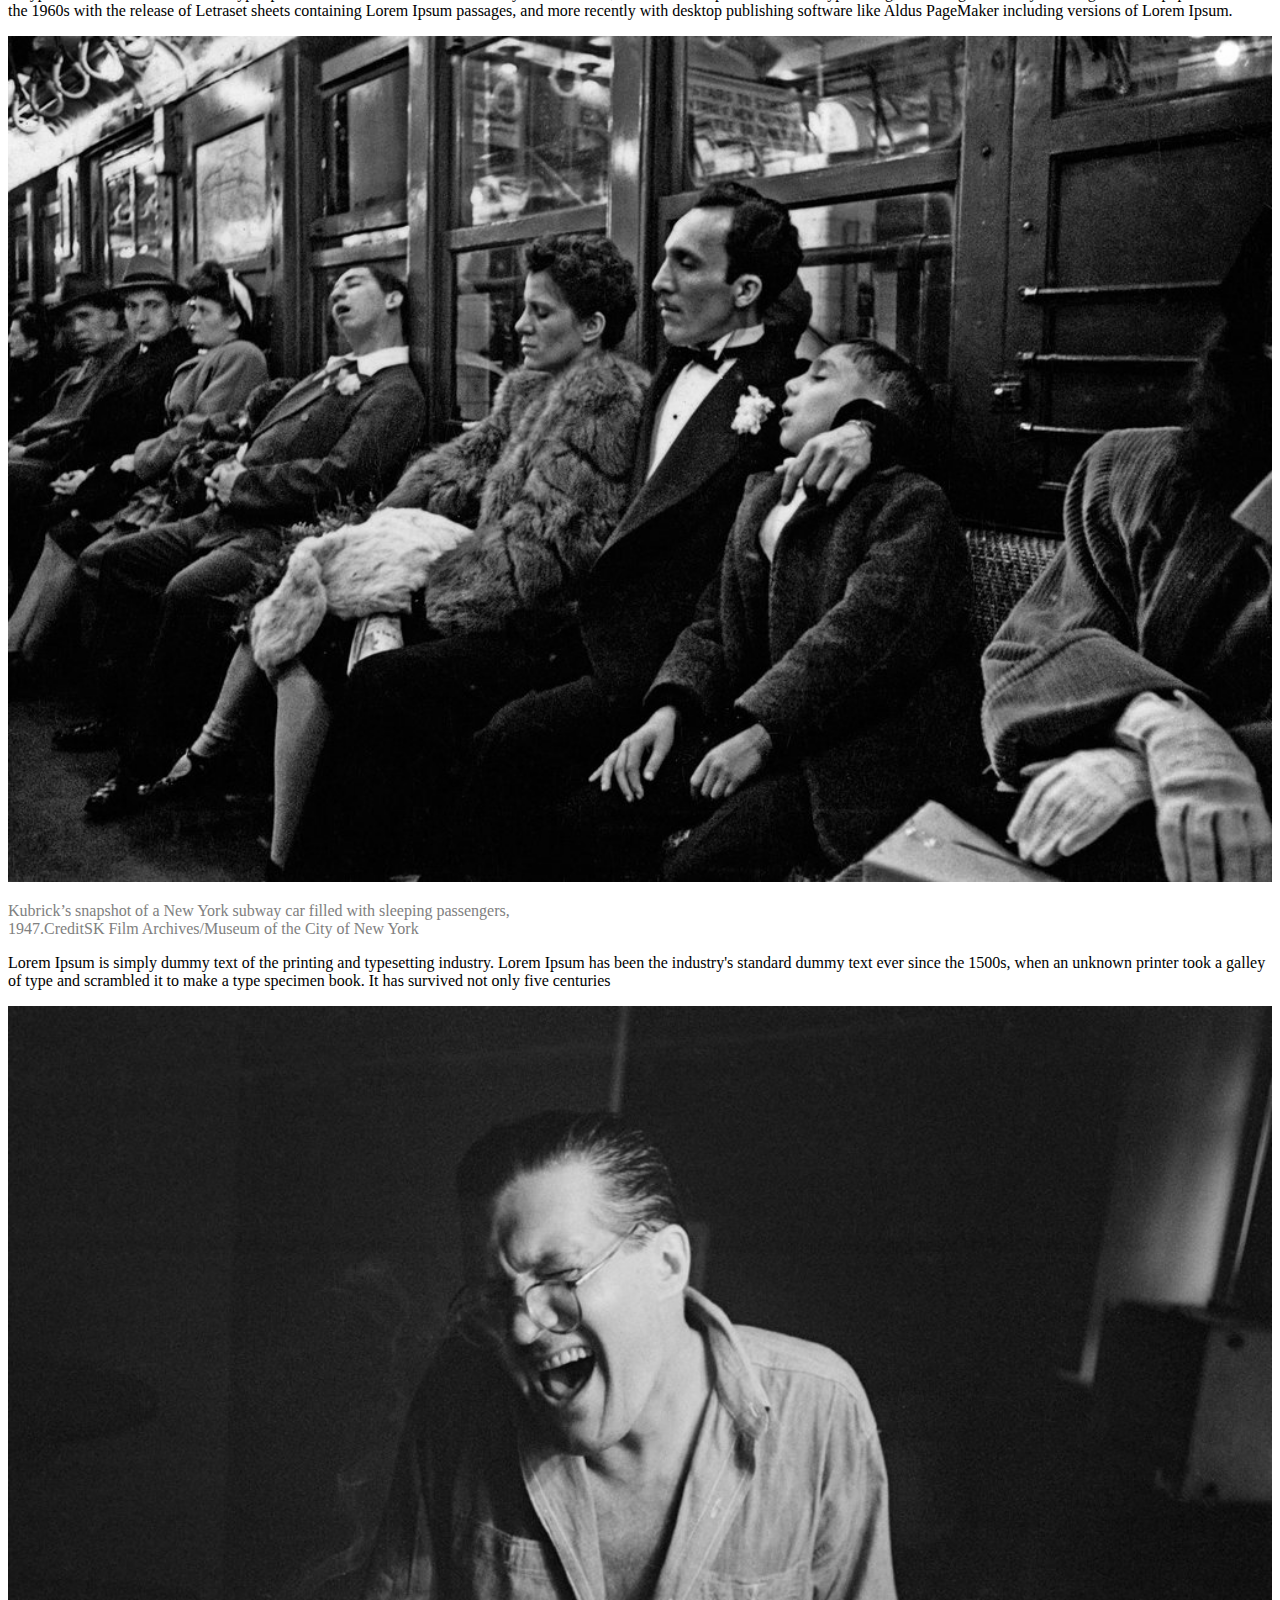
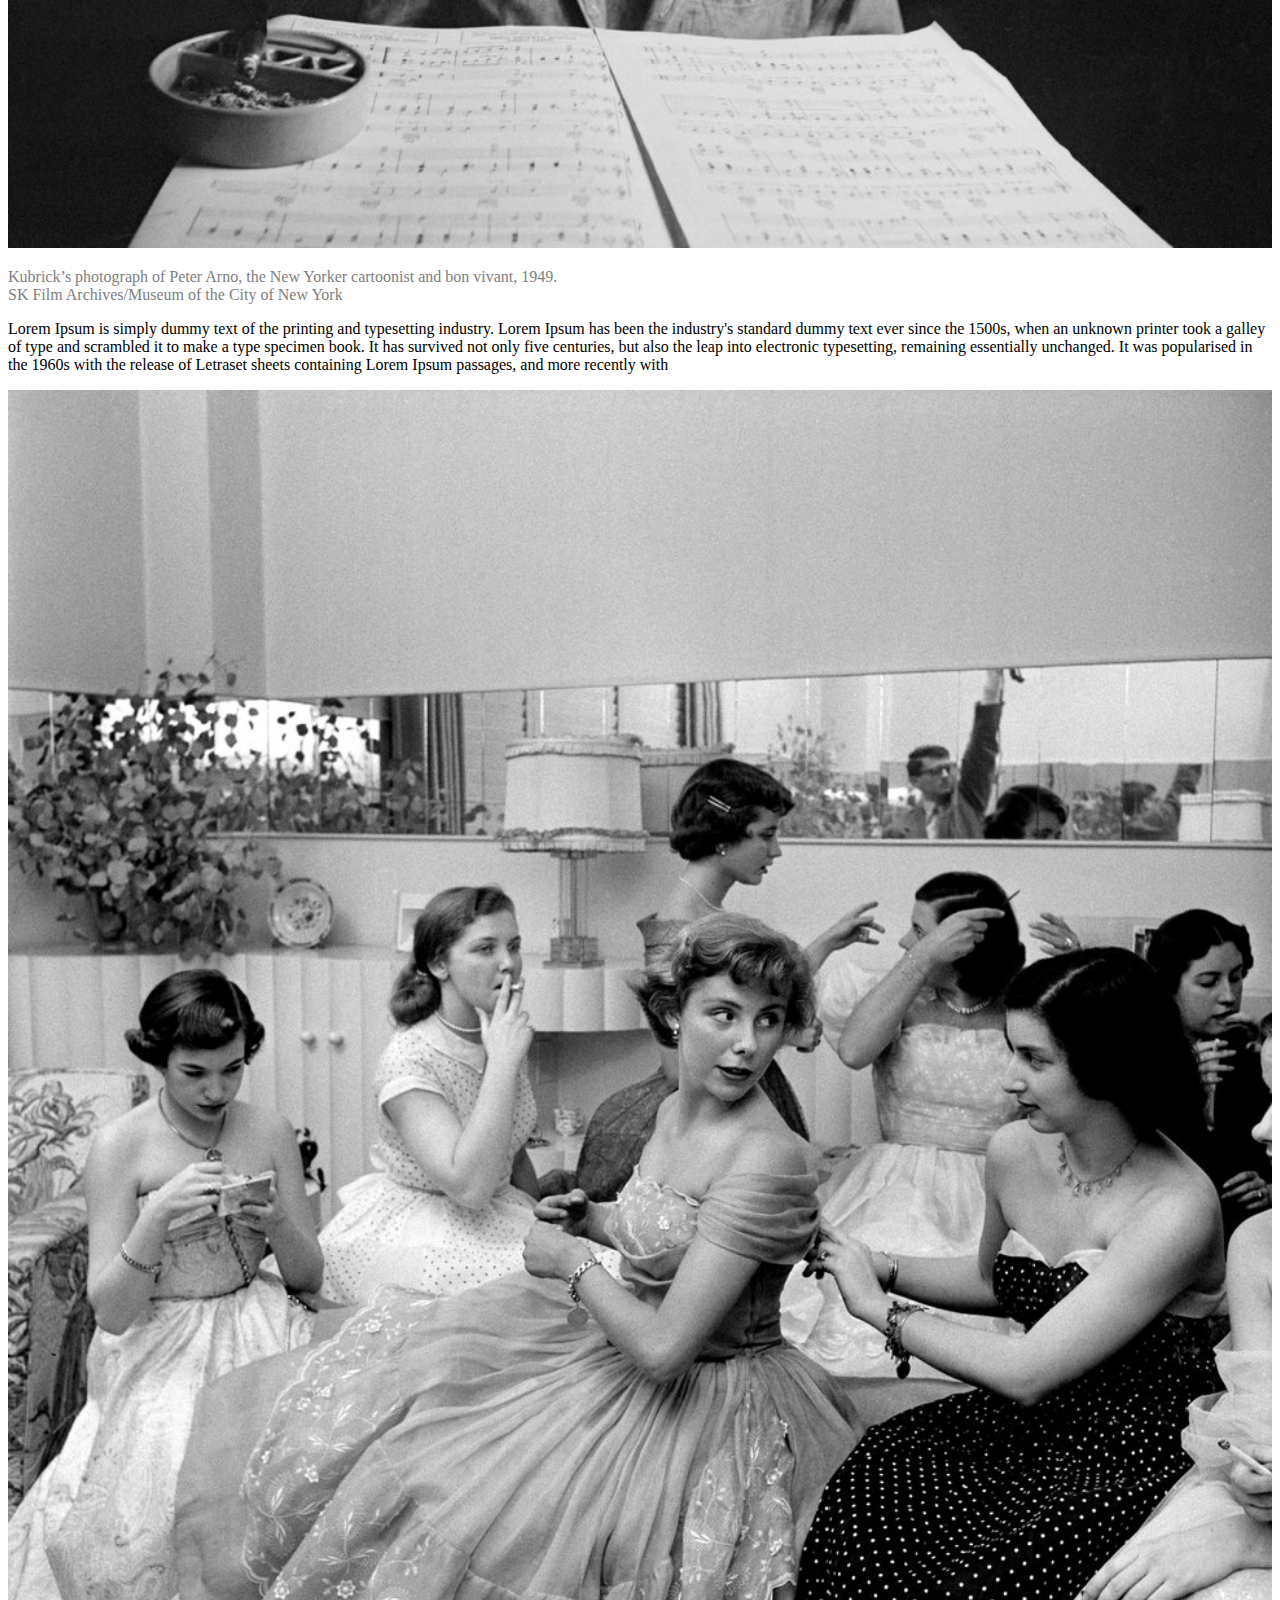
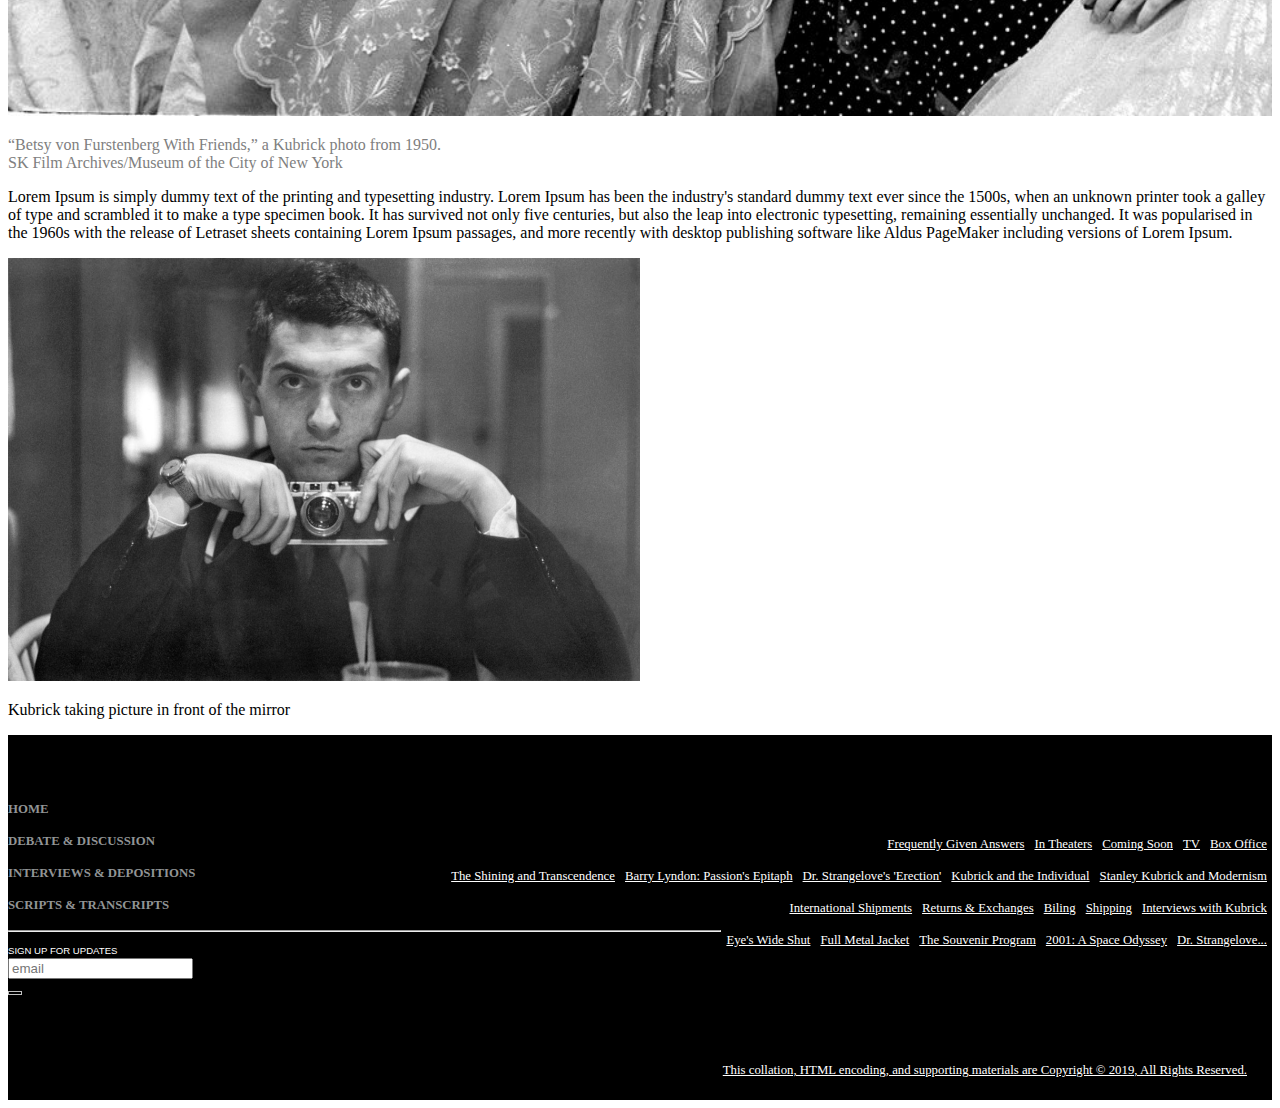
<file: photographic.html>
<!DOCTYPE html>
<html lang="en">
<head>
	<meta charset="UTF-8">
	<title>Document</title>

	<!-- Bootstrap CSS -->
	<link rel="stylesheet" href="https://stackpath.bootstrapcdn.com/bootstrap/4.2.1/css/bootstrap.min.css" integrity="sha384-GJzZqFGwb1QTTN6wy59ffF1BuGJpLSa9DkKMp0DgiMDm4iYMj70gZWKYbI706tWS" crossorigin="anonymous">

	<!-- font awesome -->
	<link rel="stylesheet" href="https://use.fontawesome.com/releases/v5.7.0/css/all.css" integrity="sha384-lZN37f5QGtY3VHgisS14W3ExzMWZxybE1SJSEsQp9S+oqd12jhcu+A56Ebc1zFSJ" crossorigin="anonymous">

	<!-- CSS -->
	<link rel="stylesheet" type="text/css" href="estilo.css">
</head>
<body>

<nav class="navbar navbar-expand-sm navbar-light">

<div class="mx-auto d-sm-flex d-block flex-sm-nowrap">

<button class="navbar-toggler" type="button" data-toggle="collapse" data-target="#navbarsExample11" aria-expanded="false" aria-label="Toggle navigation">
<span class="navbar-toggler-icon"></span>
</button>

	<div class="collapse navbar-collapse text-center" id="navbarsExample11">
		<ul class="navbar-nav">

		<li class="nav-item active">
		<a class="nav-link" href="index.html">Stanley Kubrick</a>
		</li>

		<li class="nav-item">
		<a class="nav-link" href="earlylife.html">Early life</a>
		</li>

		<li class="nav-item">
		<a class="nav-link" href="photographic.html">Photographic career</a>
		</li>

		<li class="nav-item">
		<a class="nav-link" href="filmcareer.html">Film career</a>
		</li>

		<li class="nav-item">
		<a class="nav-link" href="personal.html">Personal life</a>
		</li>

		<li class="nav-item">
		<a class="nav-link" href="legacy.html">Legacy</a>
		</li>

			<li class="nav-item">
		<a class="nav-link helpus" href="helpus.html">Help Us</a>
		</li>

		</ul>
</div>
</div>
</nav>


<header>

<div class="container" style="padding-top: 40px;">
	
	<h5>Early feature work (1953–1955)</h5>
	<p class="font-weight-light">Lorem Ipsum is simply dummy text of the printing and typesetting industry. Lorem Ipsum has been the industry's standard dummy text ever since the 1500s, when an unknown printer took a galley of type and scrambled it to make a type specimen book. It has survived not only five centuries, but also the leap into electronic typesetting, remaining essentially unchanged. It was popularised in the 1960s with the release of Letraset sheets containing Lorem Ipsum passages, and more recently with desktop publishing software like Aldus PageMaker including versions of Lorem Ipsum.</p>

	<div class="row">

		<div class="col-sm-3">
			<img class="img border rounded" src="img/photo1.jpg">
		</div>

		<div class="col-sm-3">
			<img class="img border rounded" src="img/photo2.jpg">
		</div>

		<div class="col-sm-3">
			<img class="img border rounded" src="img/photo3.jpg">
		</div>

		<div class="col-sm-3">
			<img class="img border rounded" src="img/photo4.jpg">
		</div>

	</div> <!-- fim row -->

		<div class="row pt-2">
		
		<div class="col-sm-3">
			<img class="img border rounded" src="img/photo5.jpg">
		</div>

		<div class="col-sm-3">
			<img class="img border rounded" src="img/photo6.jpg">
		</div>

		<div class="col-sm-3">
			<img class="img border rounded" src="img/photo7.jpg">
		</div>

		<div class="col-sm-3">
			<img class="img border rounded" src="img/photo8.jpg">
		</div>

	</div> <!-- fim row -->

	<h5 class="pt-3 pb-2">Hollywood success and beyond (1956–1962)</h5>

	<p class="font-weight-light">Lorem Ipsum is simply dummy text of the printing and typesetting industry. Lorem Ipsum has been the industry's standard dummy text ever since the 1500s, when an unknown printer took a galley of type and scrambled it to make a type specimen book. It has survived not only five centuries, but also the leap into electronic typesetting, remaining essentially unchanged. It was popularised in the 1960s with the release of Letraset sheets containing Lorem Ipsum passages, and more recently with desktop publishing software like Aldus PageMaker including versions of Lorem Ipsum.</p>


<div class="row">
	<div class="col-sm-12 text-center pt-3 pb-3">
	<img class="" src="img/photo9.jpg" width="100%;">

	<p class="font-weight-light text-left" style="color: grey;">
	Kubrick’s snapshot of a New York subway car filled with sleeping passengers,<br>
	1947.CreditSK Film Archives/Museum of the City of New York</p>

	</div>
</div>

<div class="row">
	<div class="col-sm-12">
	<p class="font-weight-light">Lorem Ipsum is simply dummy text of the printing and typesetting industry. Lorem Ipsum has been the industry's standard dummy text ever since the 1500s, when an unknown printer took a galley of type and scrambled it to make a type specimen book. It has survived not only five centuries</p>
	</div>
</div>

<div class="row">
	<div class="col-sm-12 text-center pt-3 pb-3">
	<img class="text-block" src="img/photo10.jpg" width="100%;">

	<p class="font-weight-light text-left" style="color: grey;">
	Kubrick’s photograph of Peter Arno, the New Yorker cartoonist and bon vivant, 1949.
	<br>
	SK Film Archives/Museum of the City of New York</p>

	</div>
</div>

<div class="row">
	<div class="col-sm-12">
	<p class="font-weight-light">Lorem Ipsum is simply dummy text of the printing and typesetting industry. Lorem Ipsum has been the industry's standard dummy text ever since the 1500s, when an unknown printer took a galley of type and scrambled it to make a type specimen book. It has survived not only five centuries, but also the leap into electronic typesetting, remaining essentially unchanged. It was popularised in the 1960s with the release of Letraset sheets containing Lorem Ipsum passages, and more recently with</p>
	</div>
</div>

<div class="row">
	<div class="col-sm-12 text-center pt-3 pb-3">
	<img class="text-block" src="img/photo11.jpg" width="100%;">

	<p class="font-weight-light text-left" style="color: grey;">
	“Betsy von Furstenberg With Friends,” a Kubrick photo from 1950.
	<br>
	SK Film Archives/Museum of the City of New York</p>

	</div>
</div>

<div class="row">
	<div class="col-sm-12">
	<p class="font-weight-light">Lorem Ipsum is simply dummy text of the printing and typesetting industry. Lorem Ipsum has been the industry's standard dummy text ever since the 1500s, when an unknown printer took a galley of type and scrambled it to make a type specimen book. It has survived not only five centuries, but also the leap into electronic typesetting, remaining essentially unchanged. It was popularised in the 1960s with the release of Letraset sheets containing Lorem Ipsum passages, and more recently with desktop publishing software like Aldus PageMaker including versions of Lorem Ipsum.
	</p>
	</div>
</div>



<div class="row">
<div class="col-sm-12 text-center pt-3 pb-3">
	<img class="text-block" src="img/perfil.jpg" width="50%;">
		<p class="font-weight-light">Kubrick taking picture in front of the mirror</p>

</div> <!-- fim col-sm-12 -->
</div> <!-- fim row-auto -->




</div>


</header>




<footer style="background: black;">
	<div class="container">
	<div class="row">

	<div class="col-md-3">
	<h4 class="">Home</h4>
	<ul class="navbar-nav">
		<li><a href="">Box Office</a></li>
		<li><a href="">TV</a></li>
		<li><a href="">Coming Soon</a></li>
		<li><a href="">In Theaters</a></li>
		<li><a href="">Frequently Given Answers</a></li>
	</ul>
	</div>



	<div class="col-md-3">
	<h4 cl>Debate & Discussion</h4>
	<ul class="navbar-nav">
		<li><a href="">Stanley Kubrick and Modernism </a></li>
		<li><a href="">Kubrick and the Individual </a></li>
		<li><a href="">Dr. Strangelove's 'Erection'</a></li>
		<li><a href="">Barry Lyndon: Passion's Epitaph </a></li>
		<li><a href="">The Shining and Transcendence </a></li>
	</ul>
	</div>

	<div class="col-md-3">
	<h4 cl>Interviews & Depositions</h4>
	<ul class="navbar-nav">
		<li><a href="">Interviews with Kubrick</a></li>
		<li><a href="">Shipping</a></li>
		<li><a href="">Biling</a></li>
		<li><a href="">Returns & Exchanges</a></li>
		<li><a href="">International Shipments</a></li>

	</ul>
	</div>

	<div class="col-md-3">
	<h4 cl>Scripts & Transcripts</h4>
	<ul class="navbar-nav">
		<li><a href="">Dr. Strangelove...</a></li>
		<li><a href="">2001: A Space Odyssey </a></li>
		<li><a href="">The Souvenir Program</a></li>
		<li><a href="">Full Metal Jacket</a></li>
		<li><a href="">Eye's Wide Shut</a></li>
	</ul>
	</div>
	</div>
	<hr style="background: grey;">

<div class="row">

<div class="col-sm-2" >
<label for="" style="
color: white;
font-size: 0.6em;
text-transform: uppercase;" class="fontFutura">Sign up for updates</label>
</div>

<div class="col-sm-6">

<!-- <input type="email" class="form-control" placeholder="Email address" style="border: 1px solid red;">


<button type="submit" class="btn btn-primary mb-2" style="border: 1px solid red;">
	<i class="fas fa-play"></i>
</button>
 -->
<form class="form-inline">

<div class="form-group mb-2 ">
<input type="email" class="form-control" placeholder="email">
</div>

<button type="submit" class="btn ply mb-2"><i class="fas fa-play"></i>
</button>
</form>


</div>


<div class="col-sm-4" style="text-align: right;">
	<a href="#"><i class="icon2 fab fa-facebook-square"></i></a>
	<a href="#"><i class="icon2 fab fa-twitter-square"></i></a>
	<a href="#"><i class="icon2 fab fa-instagram"></i></a>
	<a href="#"><i class="icon2 fab fa-google-plus-square"></i></a>
	<a href="#"><i class="icon2 fab fa-tumblr-square"></i></a>
</div>

</div>


<div class="row">

	<div class="col-sm-12" style="padding: 20px;">

<ul class="navbar-nav">
<li class="text-center"><a href="">This collation, HTML encoding, and supporting materials are Copyright © 2019, All Rights Reserved.</a></li>


</ul>
</div>

	</div>
</div>




</div>
</footer>








<script
  src="https://code.jquery.com/jquery-3.3.1.js"
  integrity="sha256-2Kok7MbOyxpgUVvAk/HJ2jigOSYS2auK4Pfzbm7uH60="
  crossorigin="anonymous"></script>

  <script src="https://stackpath.bootstrapcdn.com/bootstrap/4.3.1/js/bootstrap.bundle.min.js" integrity="sha384-xrRywqdh3PHs8keKZN+8zzc5TX0GRTLCcmivcbNJWm2rs5C8PRhcEn3czEjhAO9o" crossorigin="anonymous"></script>
</body>
</html>
</file>
<file: estilo.css>
body {
}

/*navbar topo*/

.fontFutura {
    font-family: "futura-pt",Arial,sans-serif;
}

.name {
	font-family: 'Felipa', cursive;

}
.nav-link{
	color: white;
	font-size: 0.8em;
}

.nav-link:hover{
	color: 	#B0C4DE;
}

.navbar {
	background: black;
}

.navbar-nav {
	color: white;
}

.navbar-toggler-icon {
	border: 1px solid black;
	padding: 5px;
	background-color: white;
}

.navbar-brand {
	font-size: 30px;
}

.navbar a {
	color: whitesmoke!important;
}

.helpus {
	background: rgba(255, 0, 0, 0.5);
}


.cnt {
	background: url(img/perfil.jpg);
	height: 100vh;
	background-position: center;
	background-repeat: no-repeat;
	background-size: cover;
}

.master h1{
	color: white;
	background: black;
	font-family: 'Raleway', sans-serif;
	font-size: 4em;
	margin-top: 80px;
	width: 100%;
}

.master h2{
	color: white;
	background: black;
	font-family: 'Raleway', sans-serif;
	font-size: 4em;
	margin-top: 80px;
	width: 70%;
}

#recursos {
	color: white;
}

.caixa {
	padding-top: 20px;
	padding-bottom: 20px;
}


/***********************img**********************/

.img {
	width: 100%;
	height: 100%;
}

/********************fim img********************/


/*================================================*/

.pricing-table {
	max-width: 1200px;
	margin: auto;
	display: flex;
	justify-content: center;
	text-align: center;
	flex-wrap: wrap;
}

.col {
	flex: 25%;
	padding: 10px;
	max-width: 320px;
	box-sizing: border-box;
}

.table {
background: black;  /* fallback for old browsers */

	padding: 40px 20px;
	font-family: "montserrat", sans-serif;
	position: relative;
	overflow: hidden;
	box-shadow: 0 0 10px #00000070;
}

.table h2 {
	text-transform: uppercase;
	color: white;
}

.table ul {
	margin: 0;
	padding: 0;
}

.table ul li {
	padding: 10px 0;
	list-style: none;
	color: white;
}

.price {
	font-size: 40px;
	margin-bottom: 20px;
	color: white;
}

.price span {
	display: block;
	font-size: 14px;
}

.table a {
	text-decoration: none;
	border: 2px solid #2c3e50;
	display: block;
	padding: 10px 0;
	margin: 10px 0;
	border-radius: 40px;
	text-transform: uppercase;
	font-size: 14px;
	transition: 0.5s linear;
	background: #eef2f3;
	color: black;
}

.pop {
	background: #eef2f3;
	color: black;
	transform: rotate(45deg);
	padding: 10px 40px;
	position: absolute;
	top: 16px;
	right: -34px;
}

@media screen and (max-width: 980px) {
	.col {
		flex: 50%;
	}
}

@media screen and (max-width: 700px;) {
	.col {
		flex: 50%;
	}
}

/*================================================*/

footer {
	background: #000;
	padding: 50px 0px 20px 0px;
	position: relative;
}

footer h4 {
	color: #919495;
	font-size: 0.8em;
	text-transform: uppercase;
}

footer .navbar-nav a {
	color: white;
	font-size: 0.8em;
}

footer .navbar-nav a:hover {
	color: #9bf0e1;
	text-decoration: none;
}

footer ul {
	list-style: none;
}

footer ul li {
	float: right;
	margin: 0 5px;
}

.ply {
	background: black;
	color: white;
	border: 1px solid silver;
}

.ply:hover {
	color: gold;
}

.icon2 {
	font-size: 1.5em;
	color: white;
	padding: 5px;
	
}

.icon2:hover {
	color: 	#B0C4DE;

}

.footer-li {
	color: #0000FF;
}

.footer-li:hover {
	color: #0000FF;
}



/*************************RESPONSIVO*************************/

@media (max-width: 575.98px) { 
	.master h1 {
		font-size: 2em;
		width: 220px;

	}

	.master h2 {
		width: 150px;
		font-size: 2em;


	}
	
	.navbar-nav {
		text-align: center;
		margin: 10px;
	}

	footer h4 {
		text-align: center;
	}

	.icon2 {
  		margin: 20px;
  		margin-left: 27px;	
	}
	
	#assinatura {
  margin-right: auto; /* 1 */

    border: 1px solid red;

	}

	.legacy1 {
		margin-top: 80px;
	}

}
</file>
